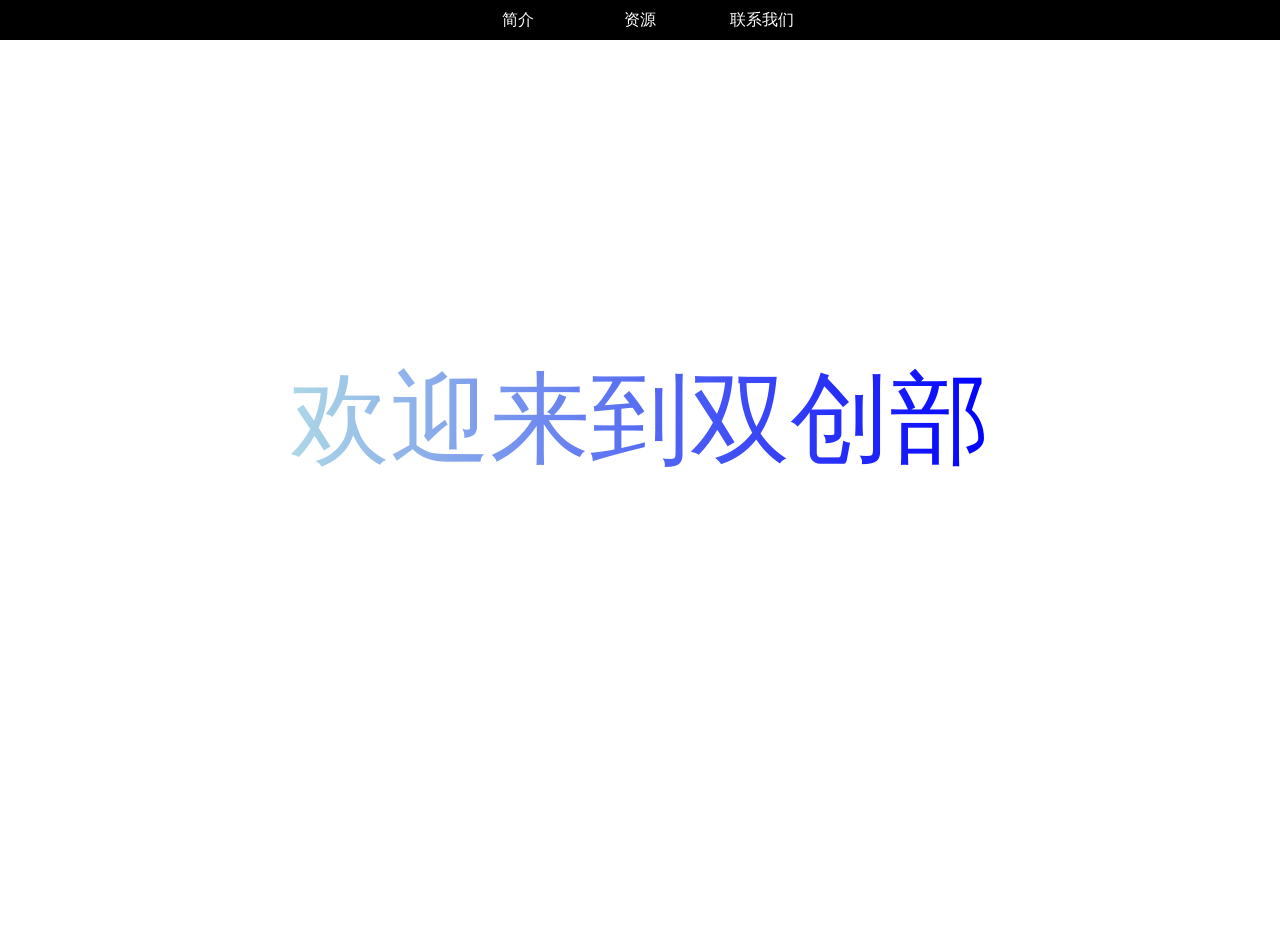
<file: index.html>
<!DOCTYPE html>
<html lang="zh">
<head>
    <meta charset="UTF-8">
    <meta http-equiv="X-UA-Compatible" content="IE=edge">
    <meta name="viewport" content="width=device-width, initial-scale=1.0">
    <meta name="description" content="a little personal website">
    <link rel="stylesheet" href="./index.css">
    <title>欢迎来到双创部</title>
</head>
<body>
    <!-- 导航栏 -->
    <div class="navi">
        <ul class="tabs">
            <li class="">简介</li>
            <li class="resource" onclick="javascript:jumpToResourse()">资源</li>
            <li>联系我们</li>
        </ul>
    </div>
    <!-- 背景 -->
    <div class="bk">
        <div class="inner">  
            <div class="title">欢迎来到双创部</div>
            <div>
                <a href="./resource/resource.html" class="maina">Tap here to enter the resource page</a>
            </div>
        </div>
    </div>
</body>
</html>
<script src="./index.js">
</script>
</file>
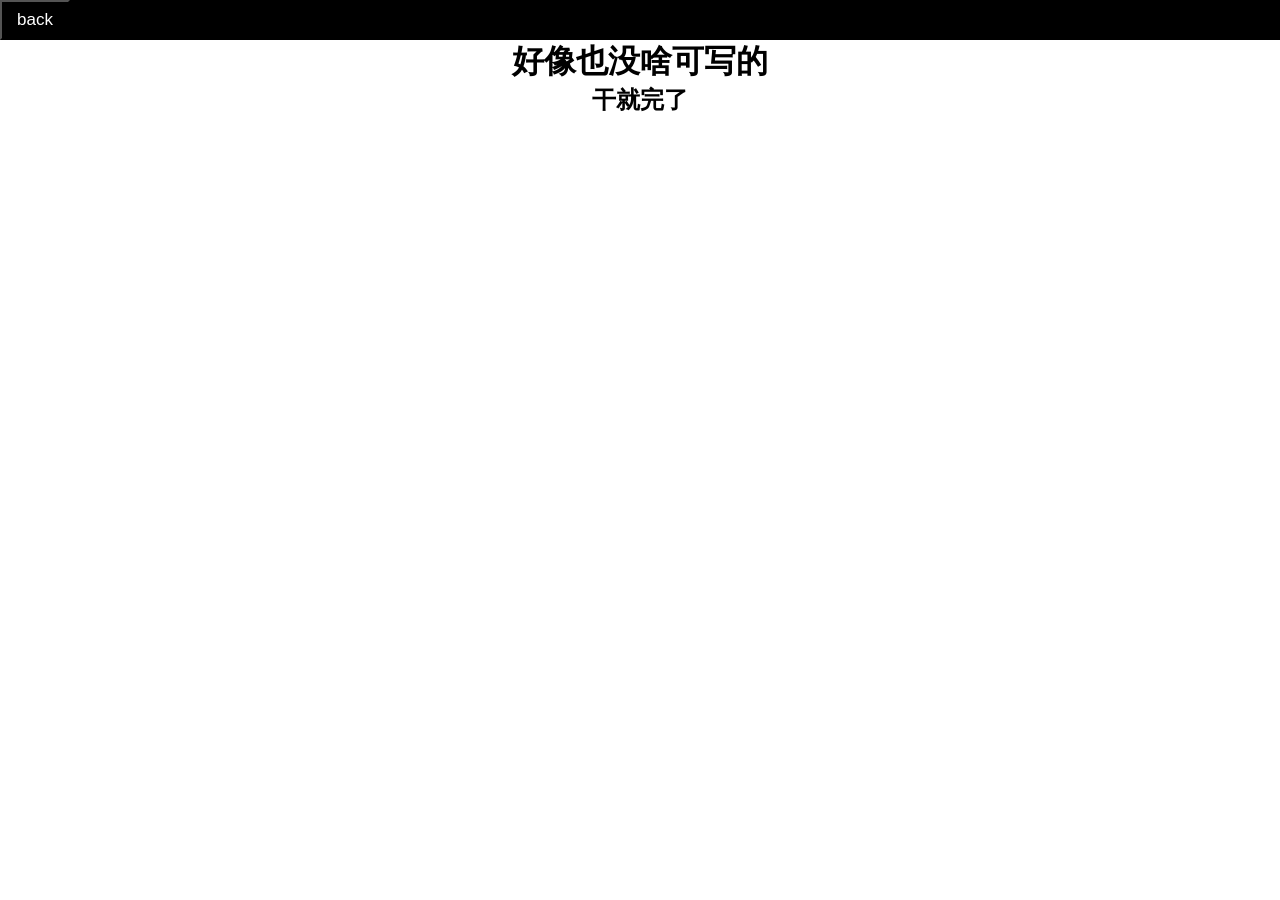
<file: about.html>
<!DOCTYPE html>
<html lang="zh">
<head>
    <meta charset="UTF-8">
    <meta http-equiv="X-UA-Compatible" content="IE=edge">
    <meta name="viewport" content="width=device-width, initial-scale=1.0">
    <title>About</title>
    <style>
        *{
            margin: 0;
            padding: 0;
        }
        .nav{
            display: flex;
            height: 40px;
            width: 100%;
            background-color: black;
        }
        .we{
            text-align: center;
        }
        .b{
            background-color: black;
            color: white;
            text-align: center;
            width: 70px;
            font-size: 17px;
        }
        .b:hover{
            background-color: gray;
        }
        .text{
            background-clip: text;
            -webkit-background-clip: text;
            color: transparent;
        }
    </style>
    <script>
        function jump(){
            var a="./index.html";
            window.location.href=a;
        }
    </script>
</head>
<body>
    <div class="nav">
        <input type="button" value="back" class="b" onclick="javascript:jump()">
    </div>
     <h1 class="we">好像也没啥可写的</h1>
     <h2 class="we">干就完了</h2>
     <div class="text">here</div>
</body>
</html>
</file>
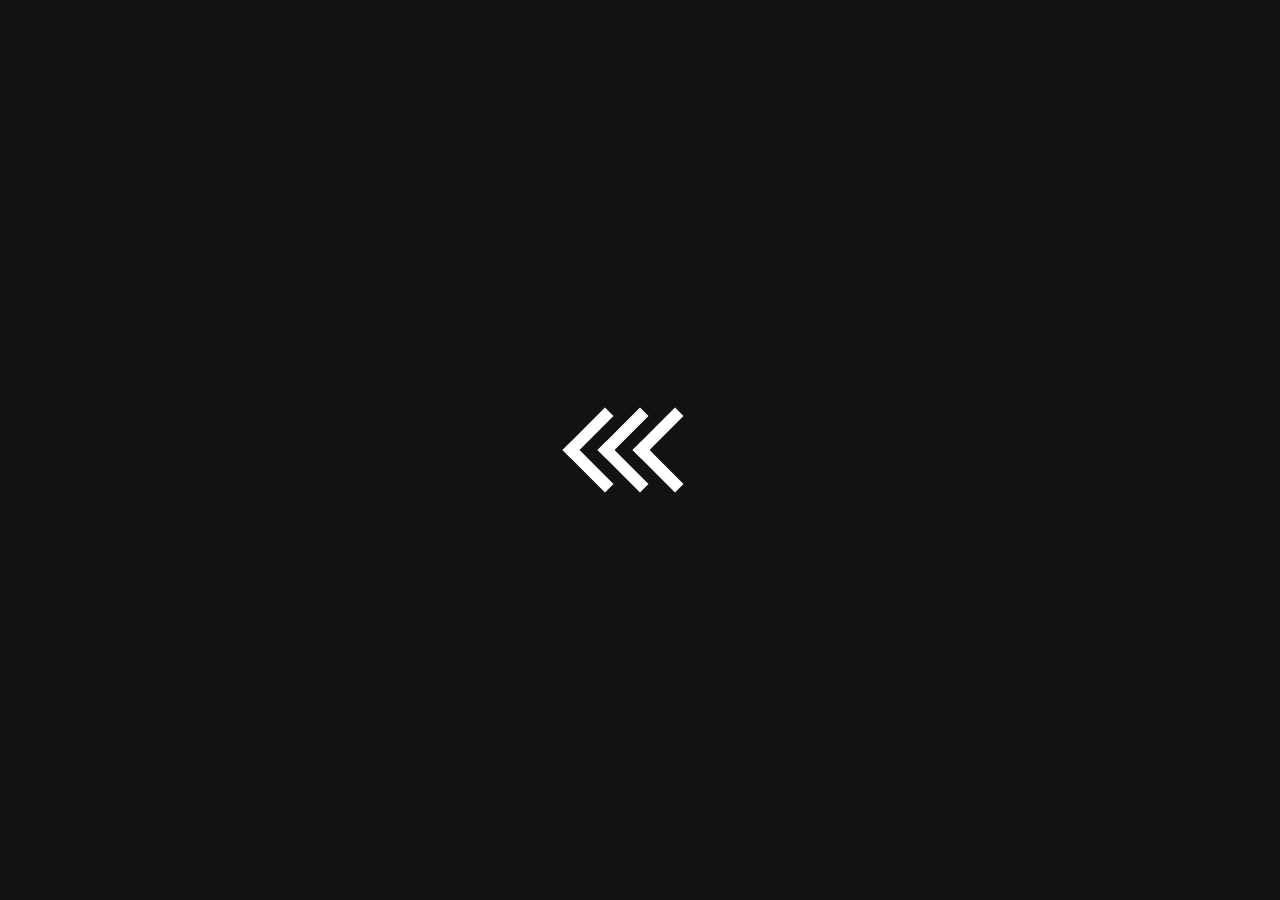
<file: arrow.html>
<!DOCTYPE html>
<html lang="zh">
    <head>
        <meta charset="utf-8">
        <title>arrow exp</title>
        <link rel="stylesheet" href="./arrowmain.css">
    </head>
    <body>
        <div class="arrows-body">
            <div class="arrow"></div>
            <div class="arrow"></div>
            <div class="arrow"></div>
        </div>
    </body>
</html>
</file>
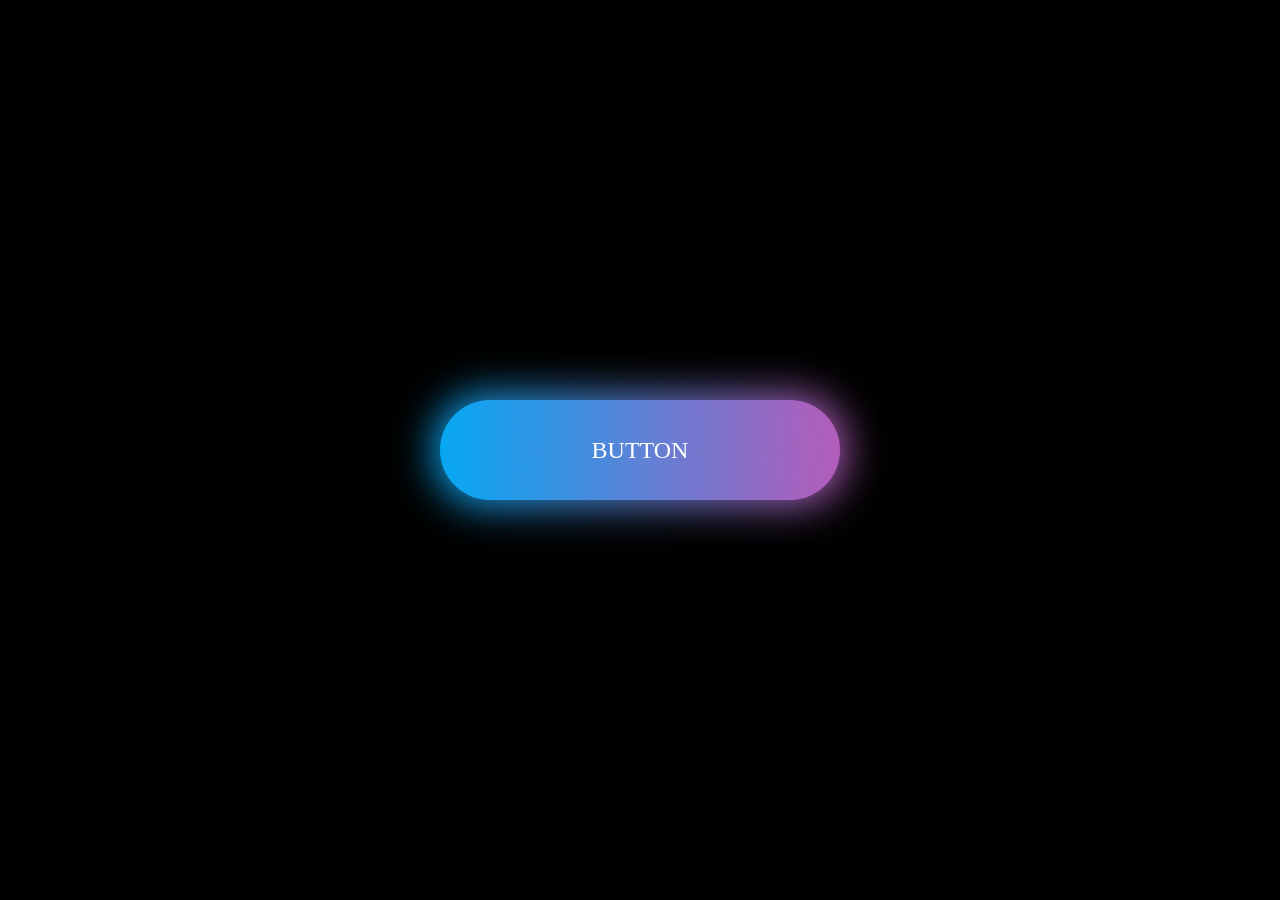
<file: buttonexp.html>
<!DOCTYPE html>
<html lang="en">
<head>
    <meta charset="UTF-8">
    <meta http-equiv="X-UA-Compatible" content="IE=edge">
    <meta name="viewport" content="width=device-width, initial-scale=1.0">
    <title>Lumi button</title>
    <link rel="stylesheet" href="./buttoncss.css">
</head>
<body>
    <a href="javascript:;">button</a>
</body>
</html>
</file>
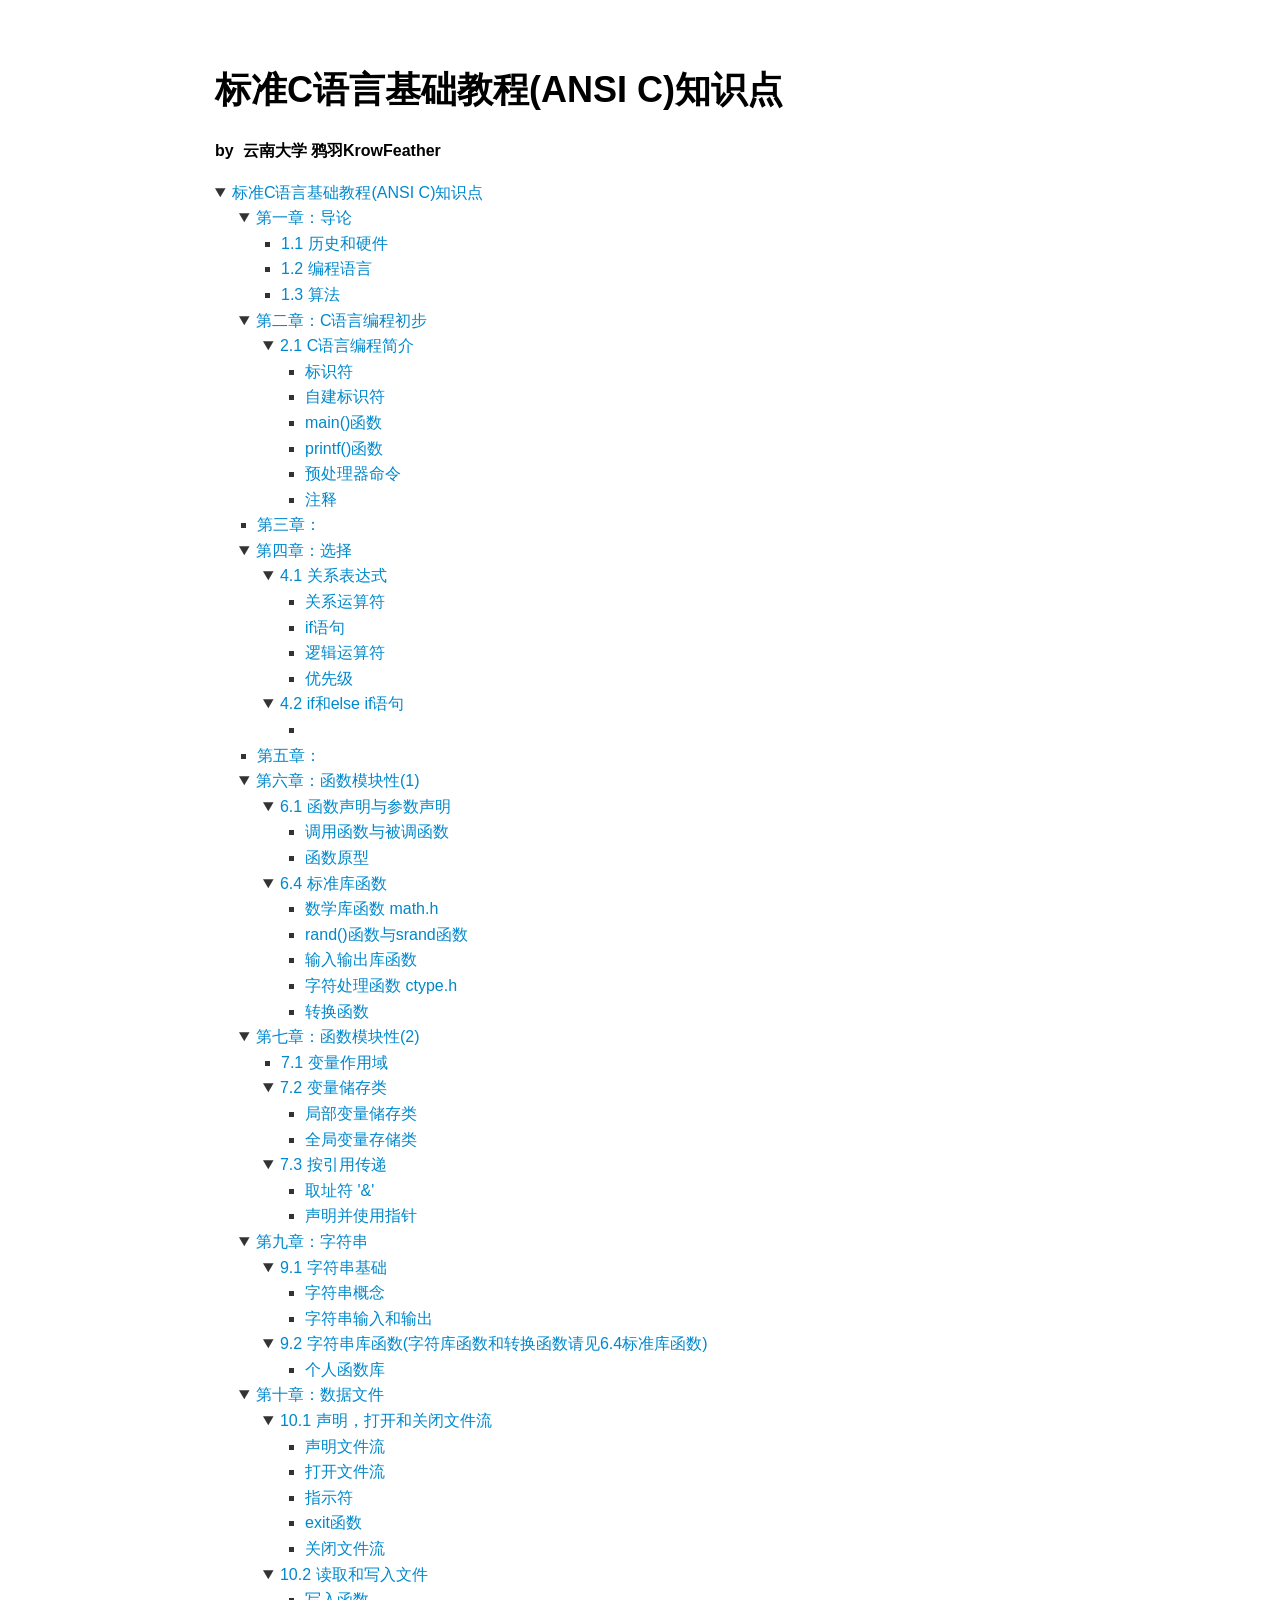
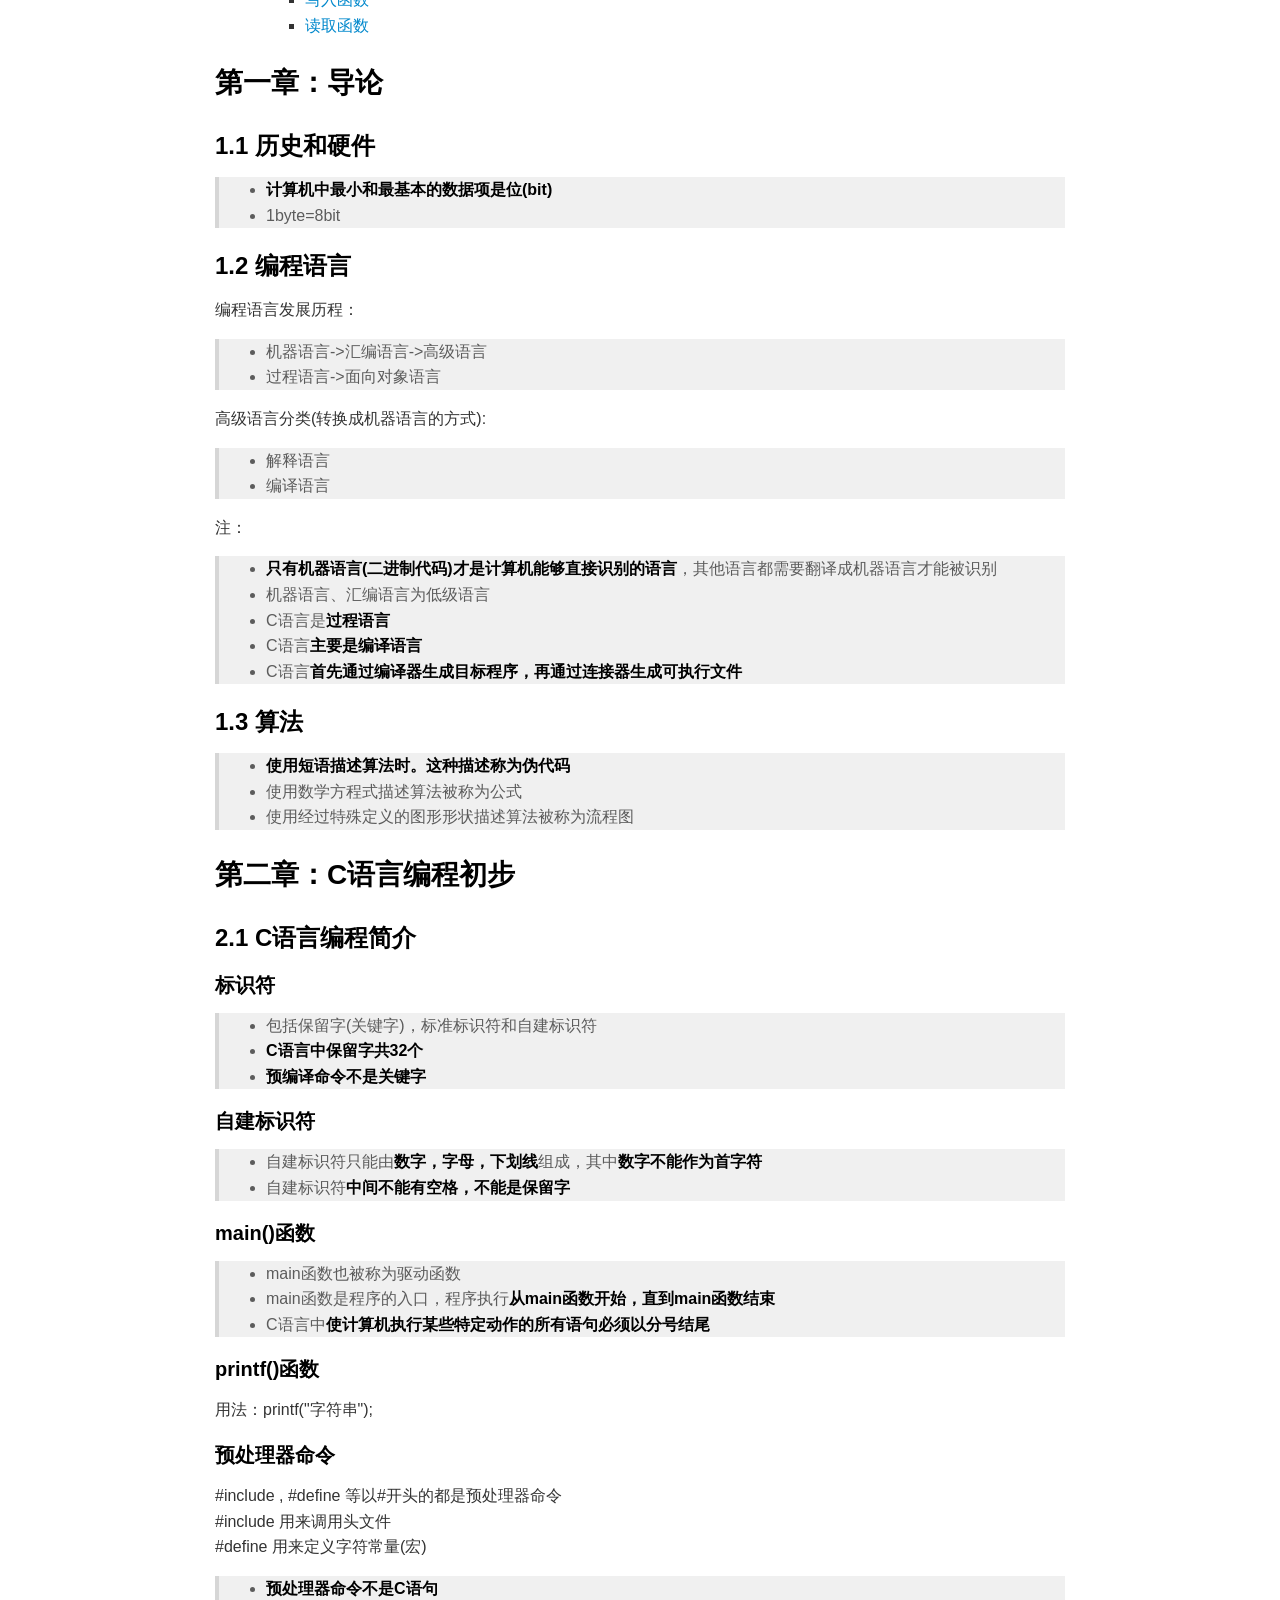
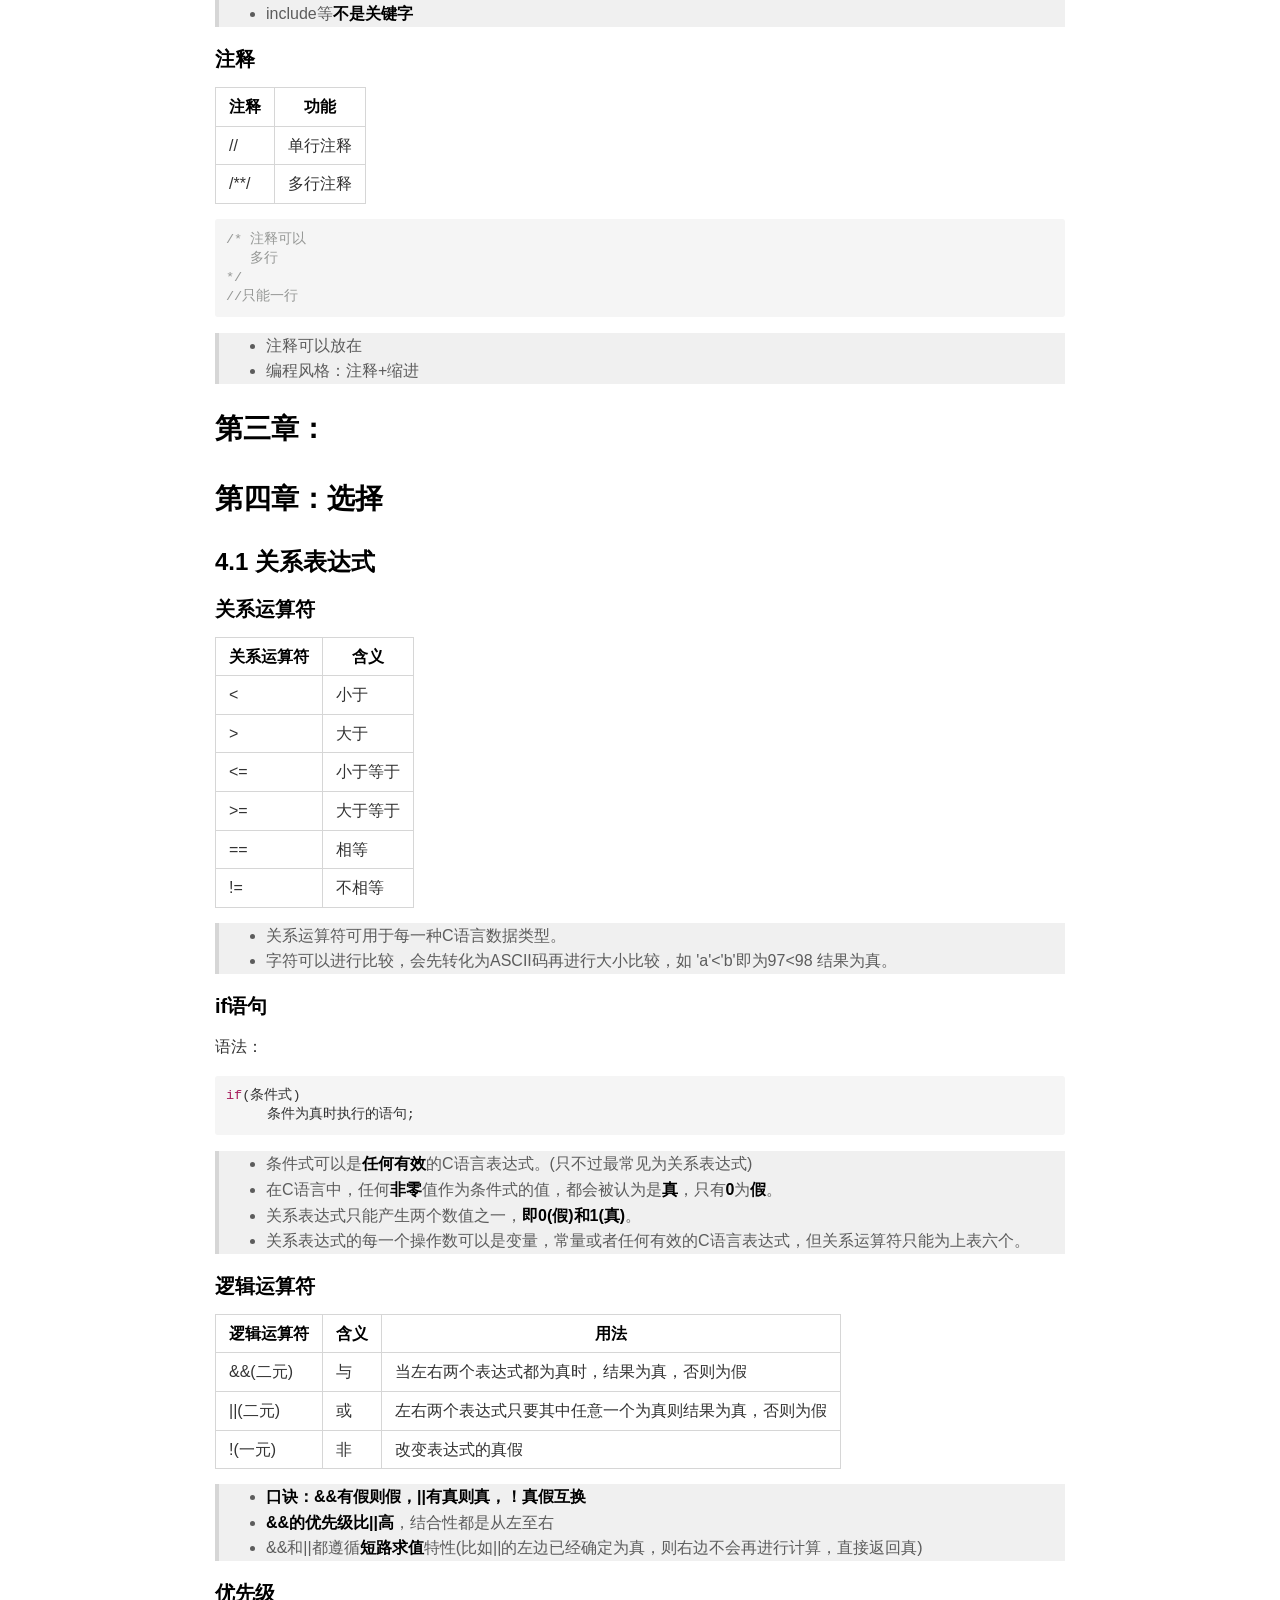
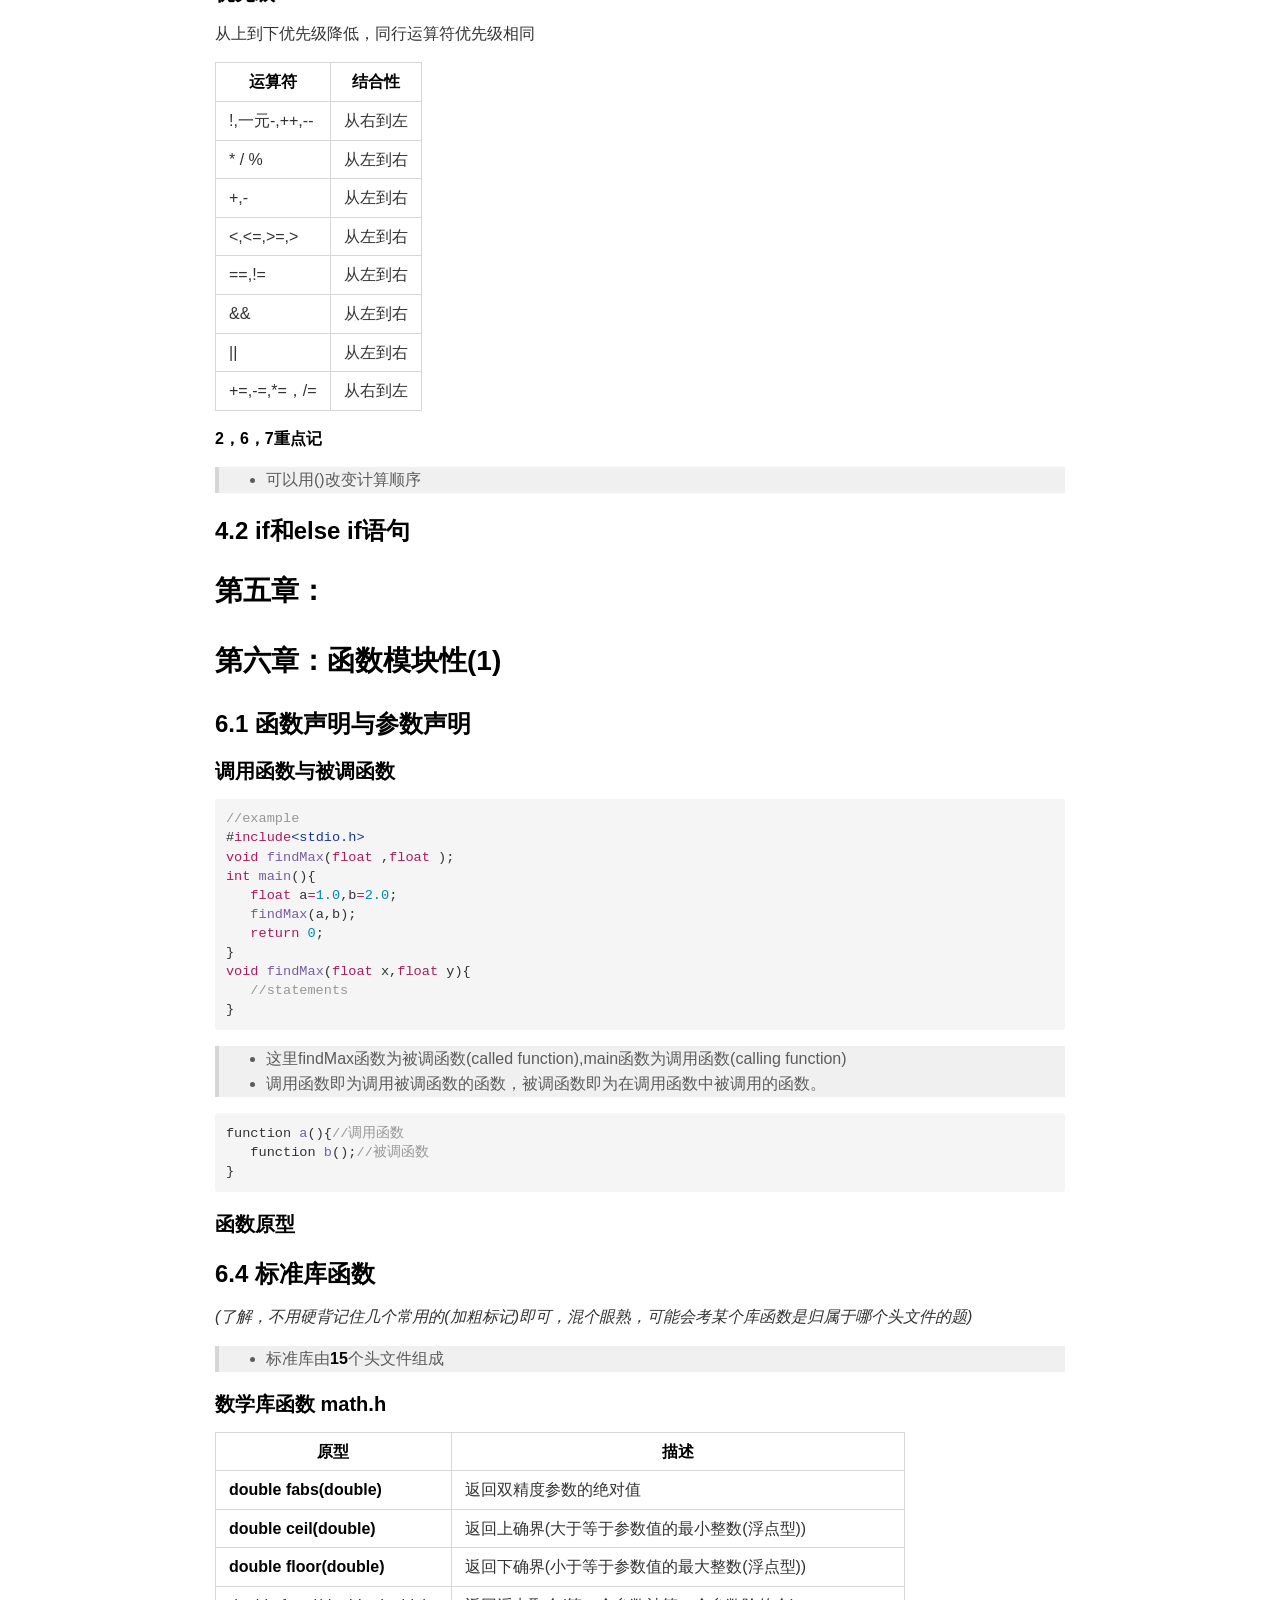
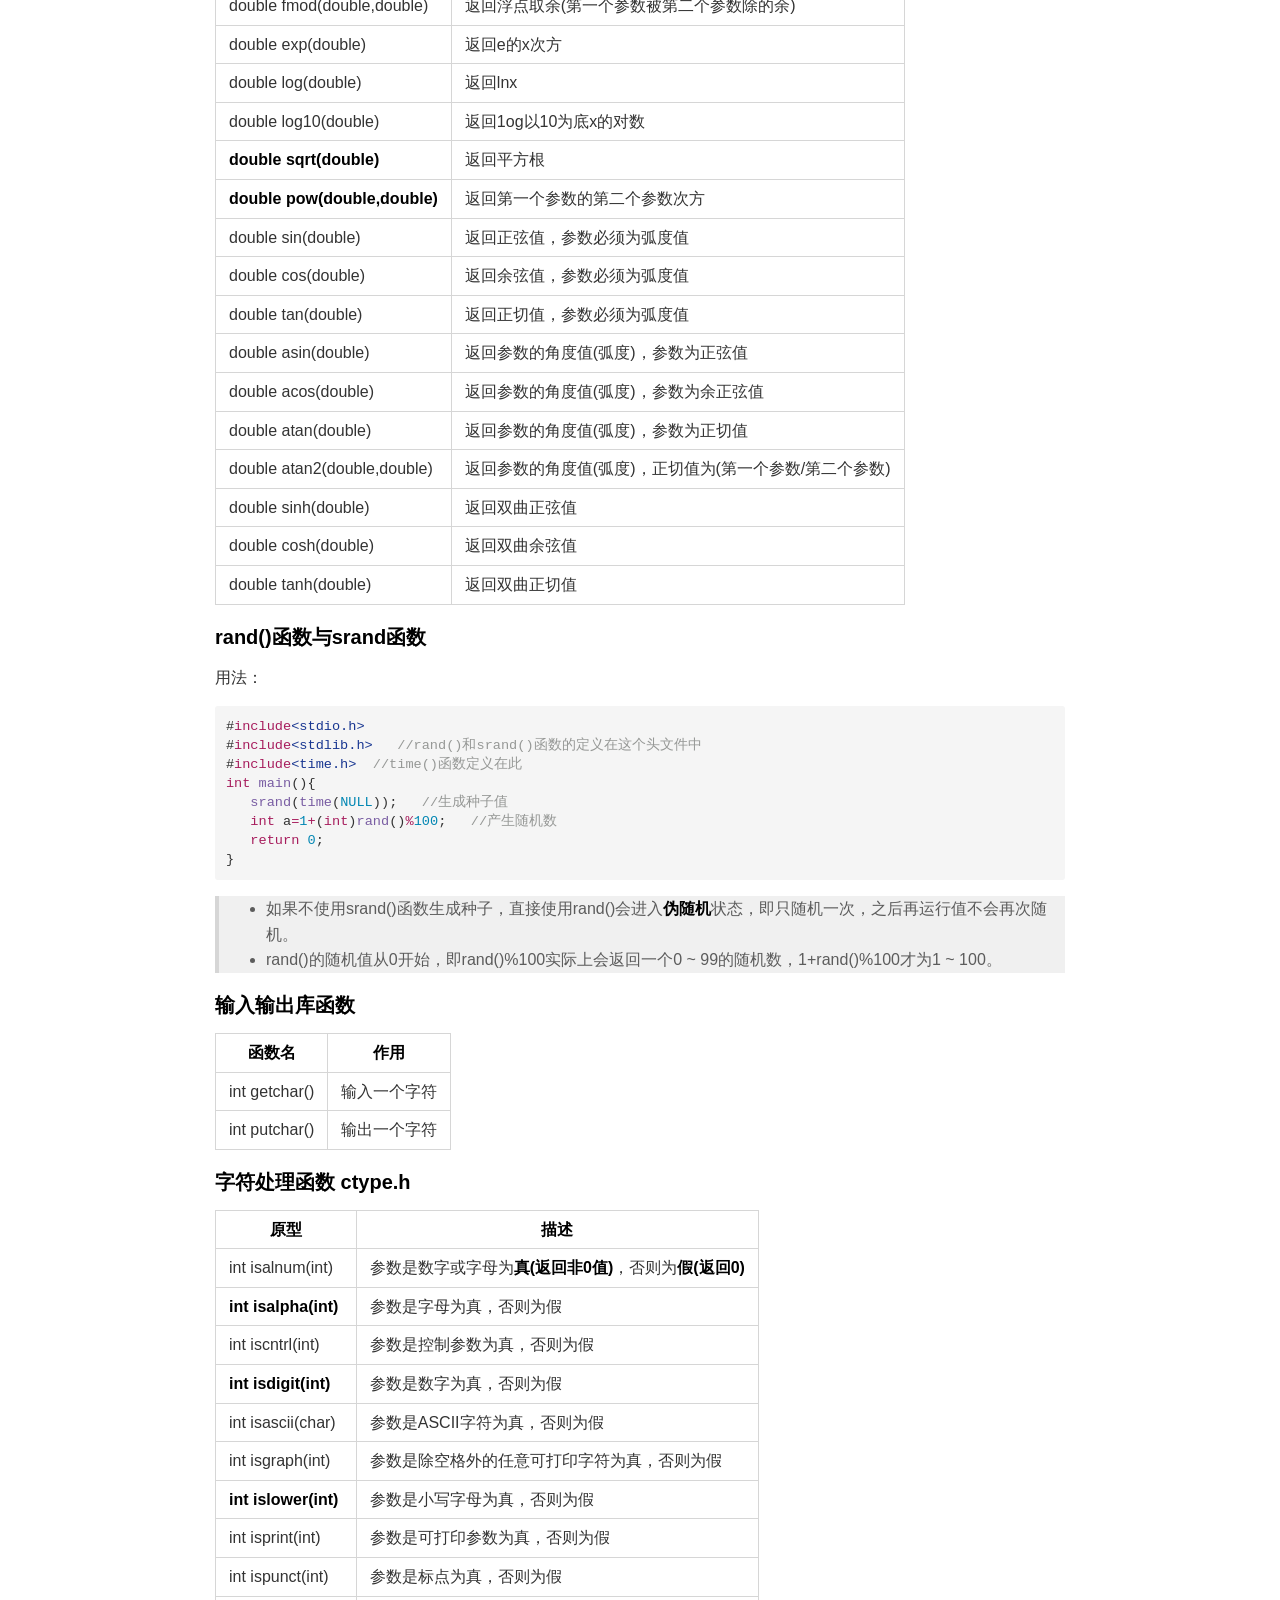
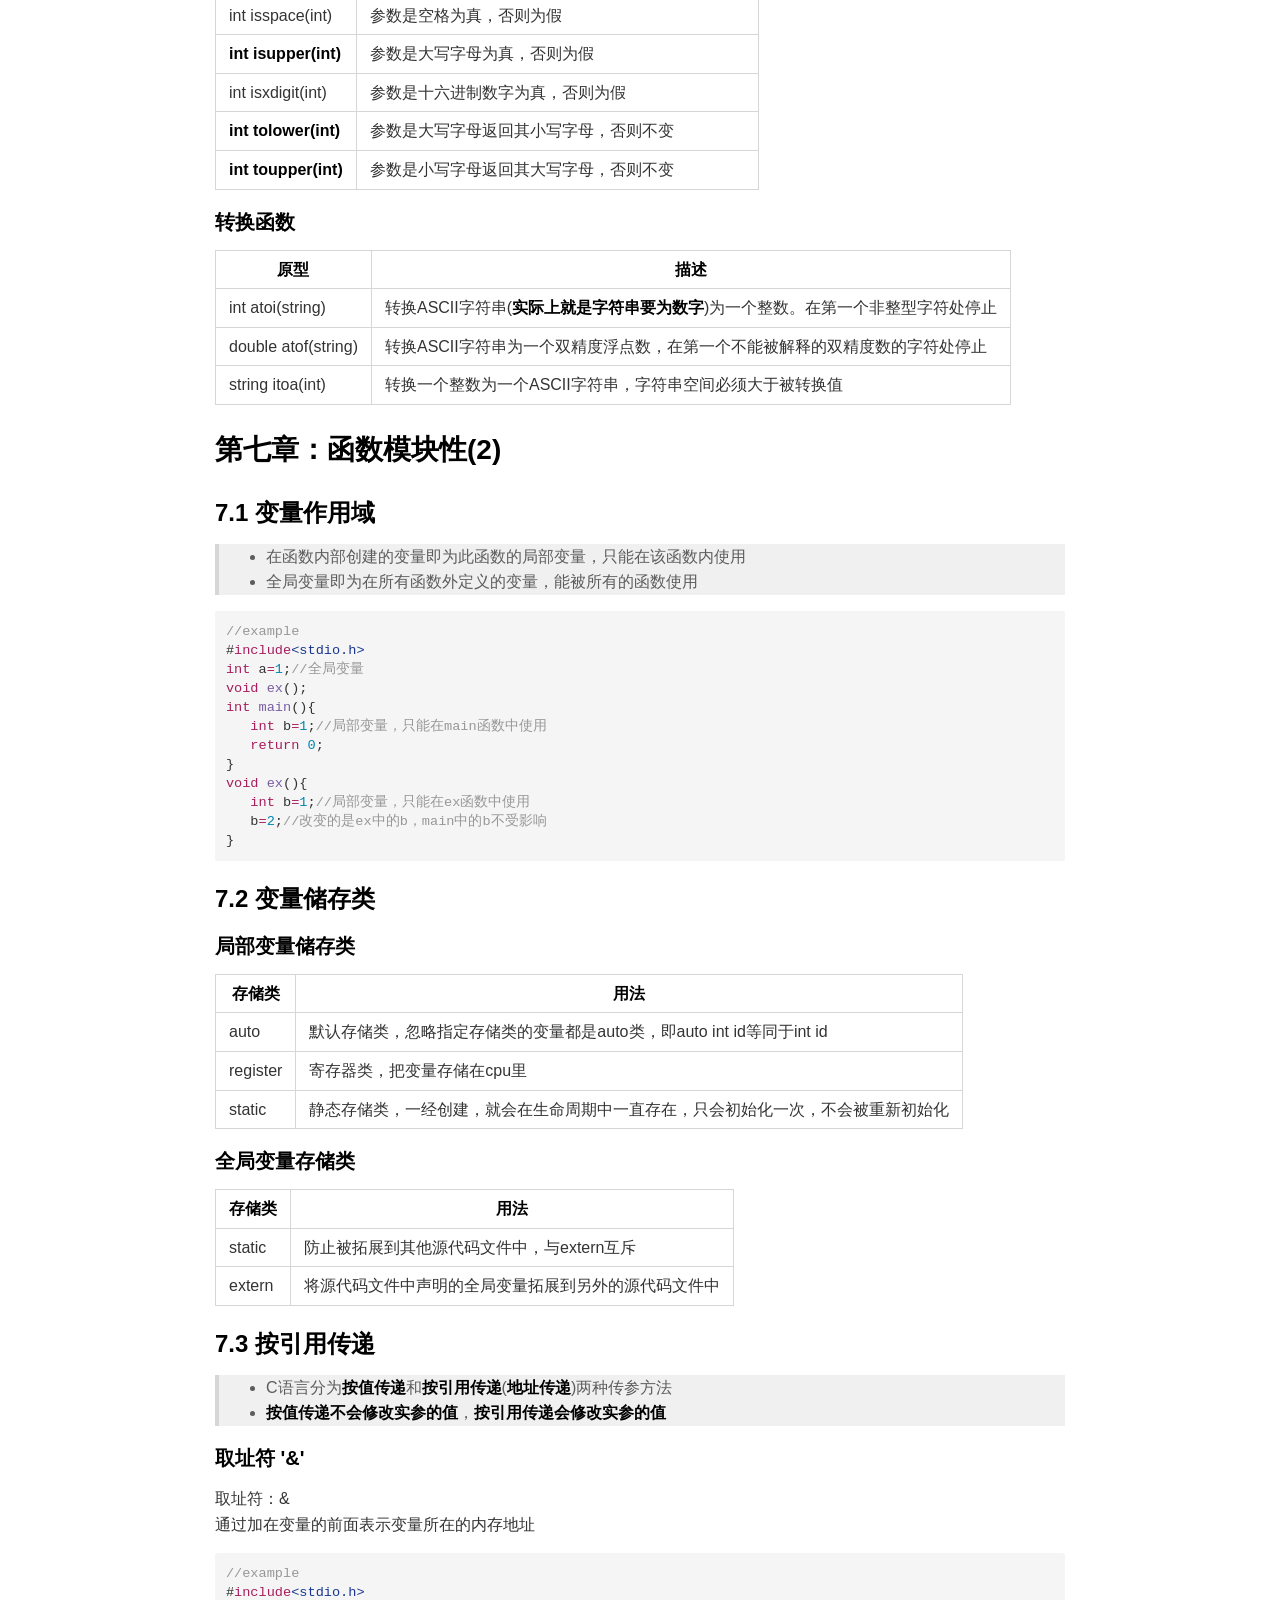
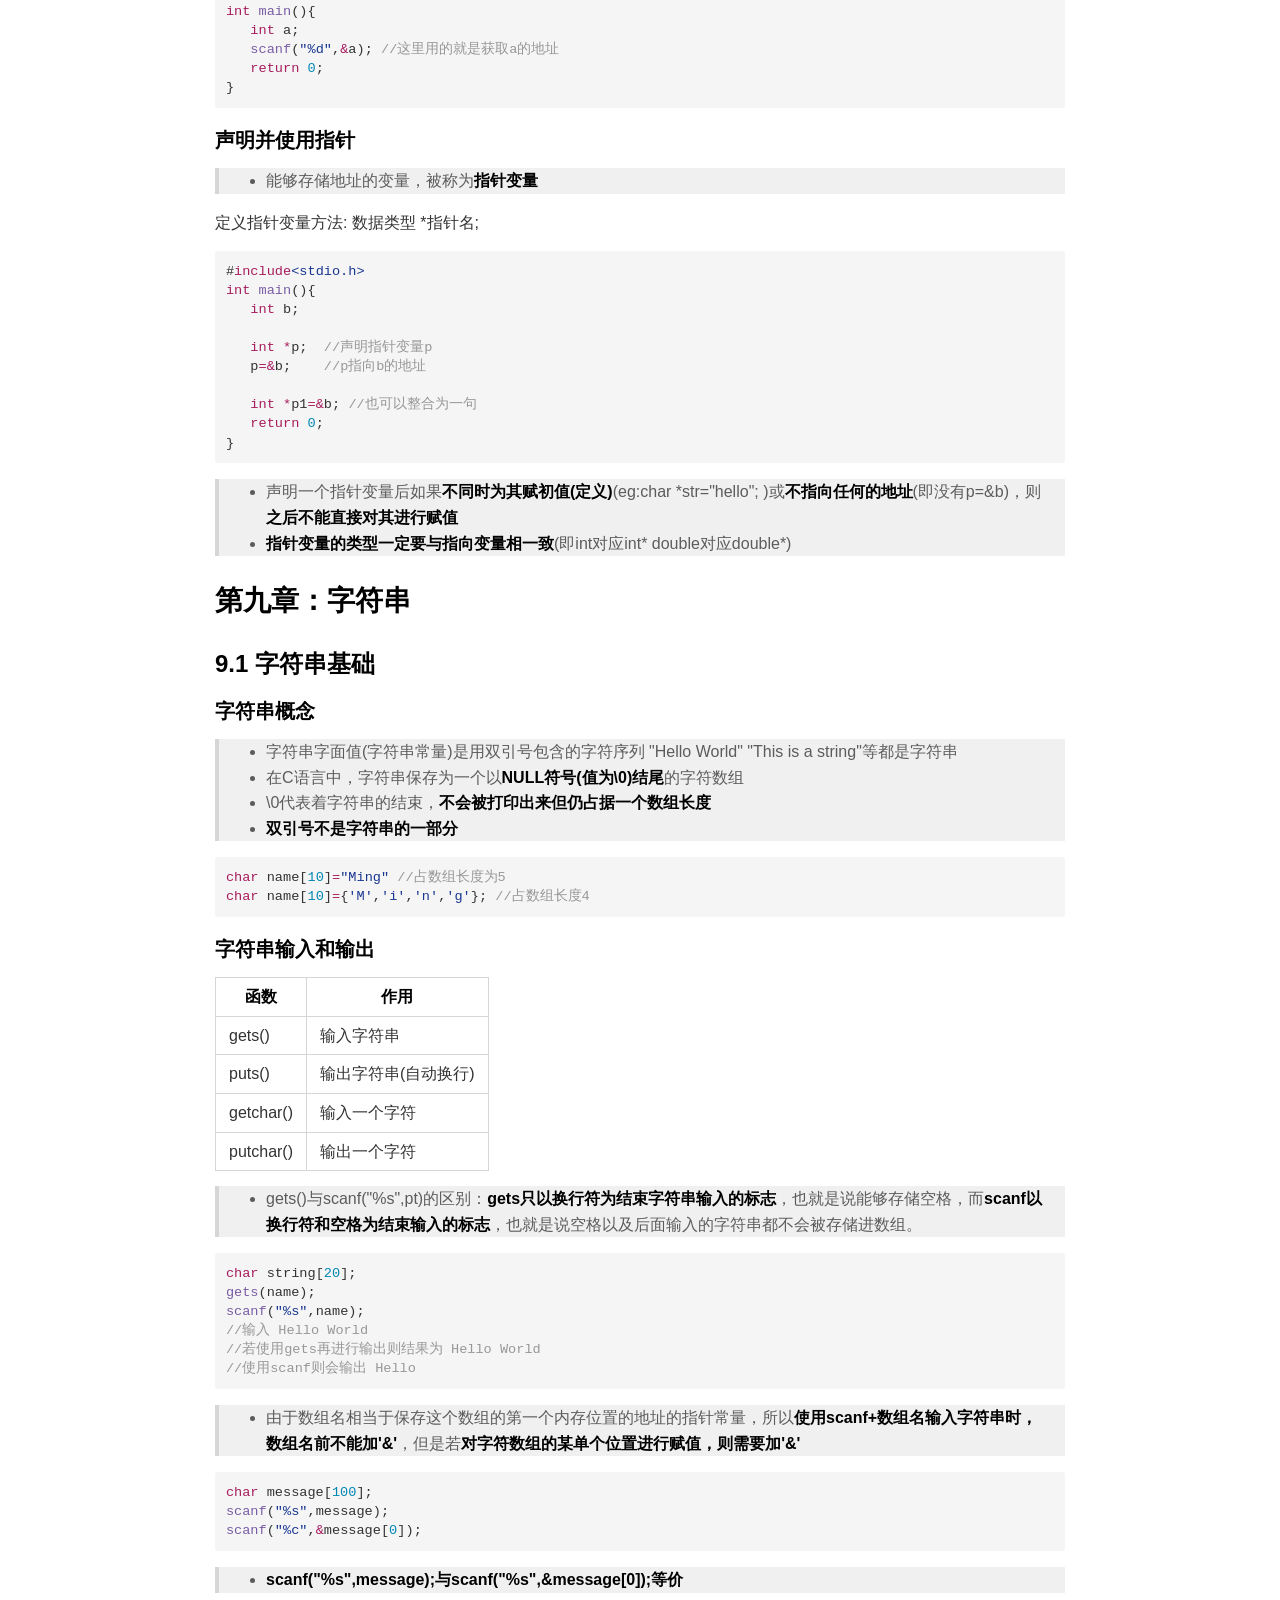
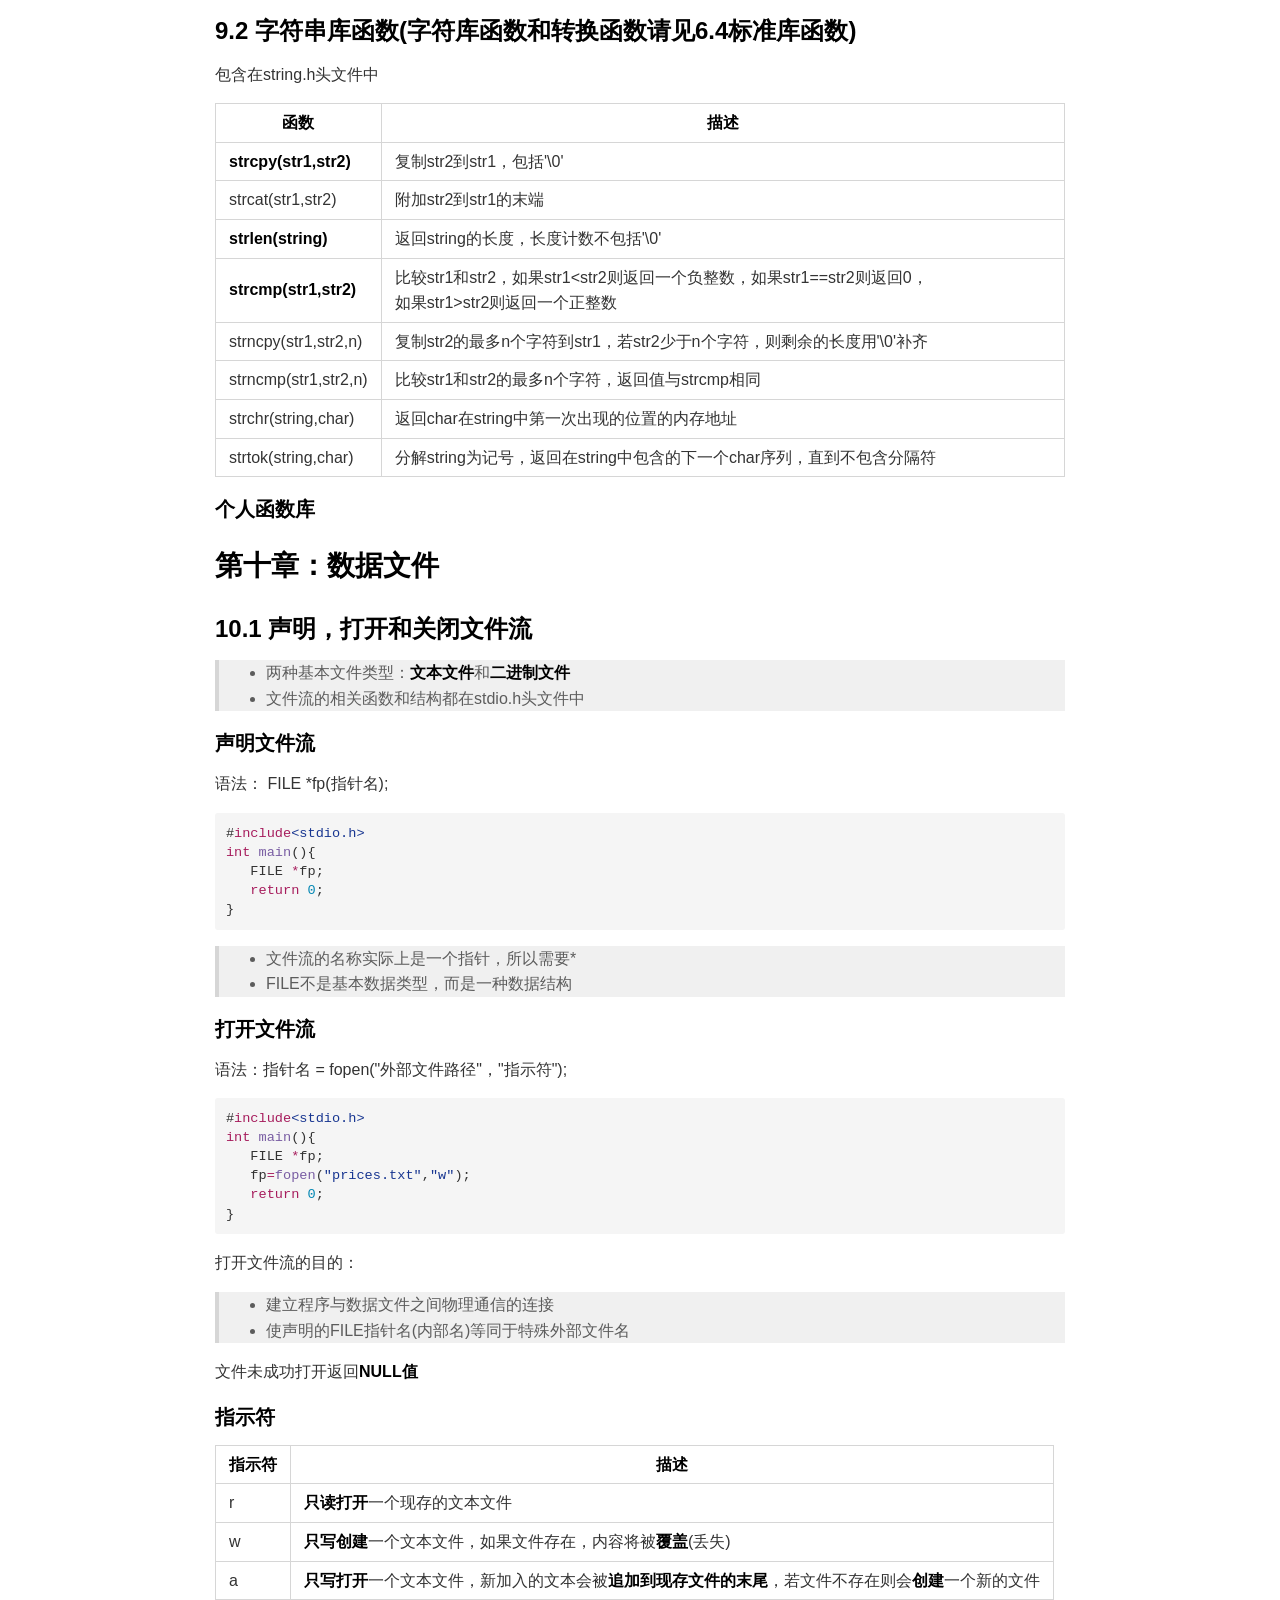
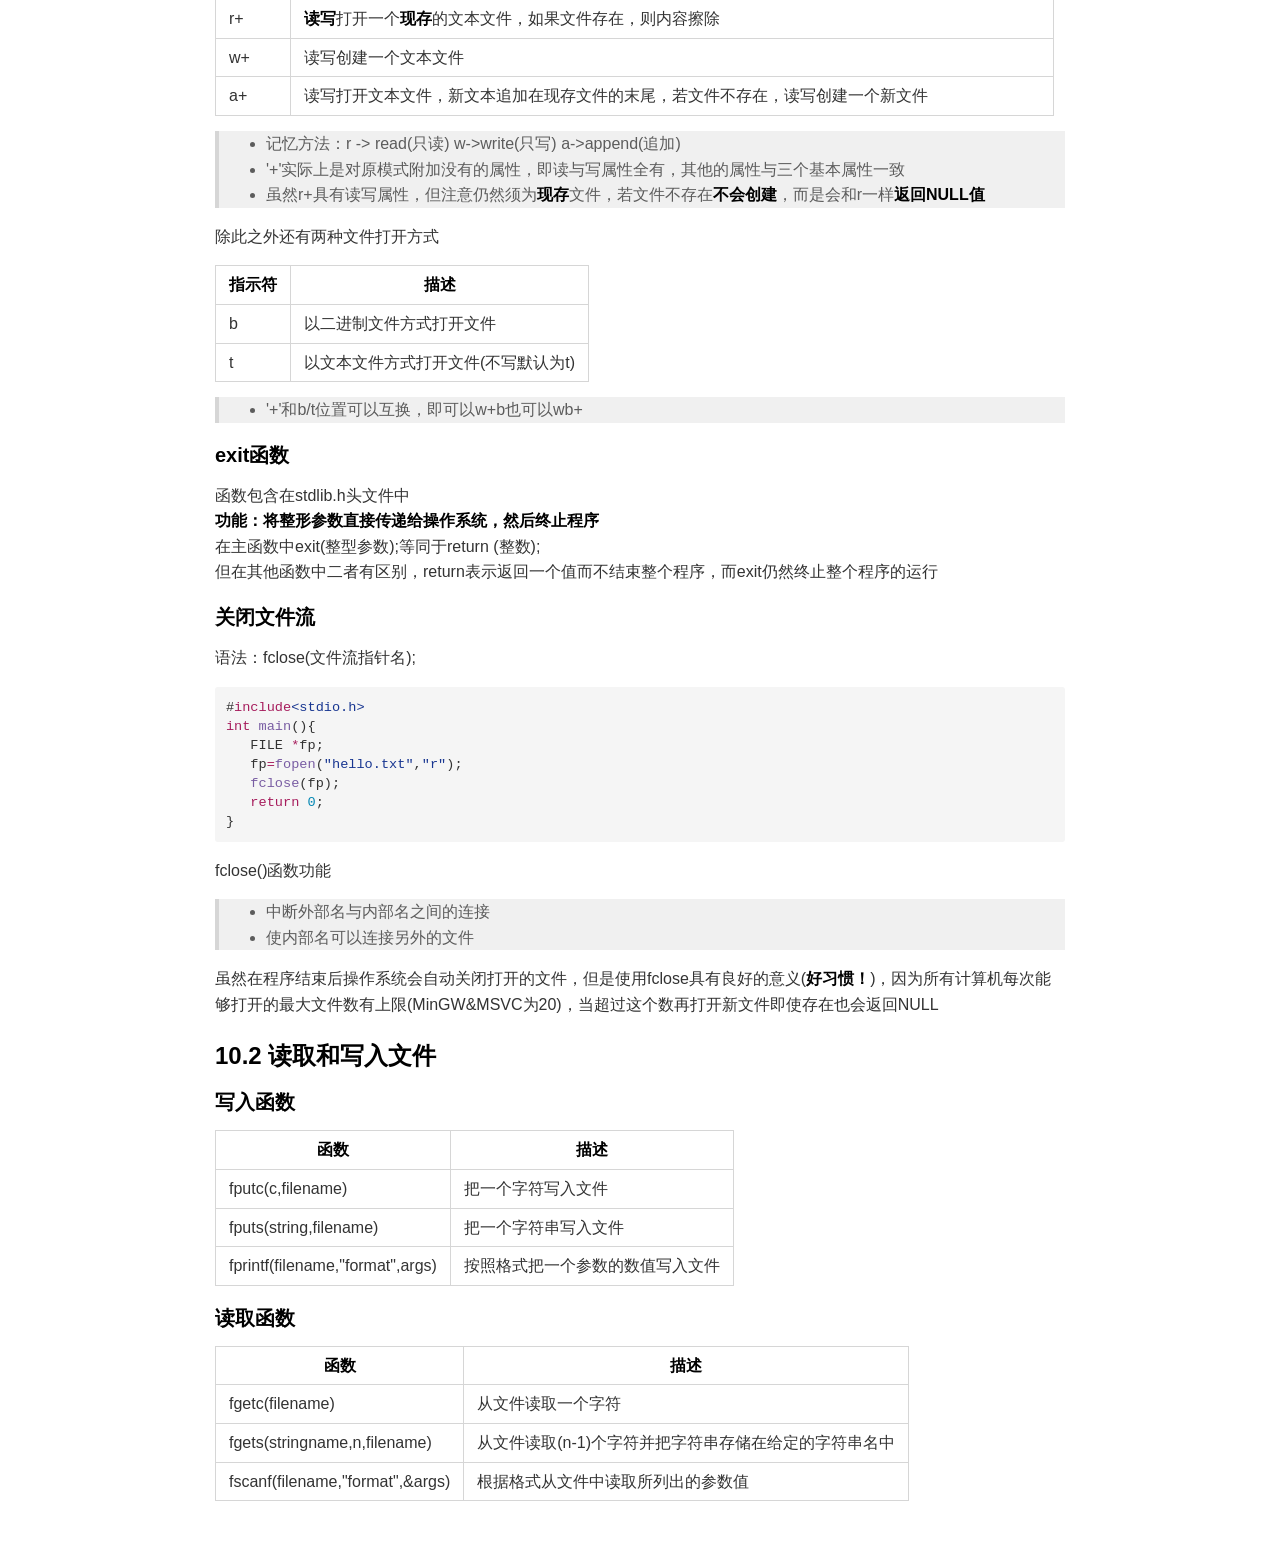
<file: C.html>
<!DOCTYPE html><html><head>
      <title>C</title>
      <meta charset="utf-8">
      <meta name="viewport" content="width=device-width, initial-scale=1.0">
      
      <link rel="stylesheet" href="file:///c:\Users\26250\.vscode\extensions\shd101wyy.markdown-preview-enhanced-0.6.7\node_modules\@shd101wyy\mume\dependencies\katex\katex.min.css">
      
      
      
      
      
      
      
      
      
      <style>
      /**
 * prism.js Github theme based on GitHub's theme.
 * @author Sam Clarke
 */
code[class*="language-"],
pre[class*="language-"] {
  color: #333;
  background: none;
  font-family: Consolas, "Liberation Mono", Menlo, Courier, monospace;
  text-align: left;
  white-space: pre;
  word-spacing: normal;
  word-break: normal;
  word-wrap: normal;
  line-height: 1.4;

  -moz-tab-size: 8;
  -o-tab-size: 8;
  tab-size: 8;

  -webkit-hyphens: none;
  -moz-hyphens: none;
  -ms-hyphens: none;
  hyphens: none;
}

/* Code blocks */
pre[class*="language-"] {
  padding: .8em;
  overflow: auto;
  /* border: 1px solid #ddd; */
  border-radius: 3px;
  /* background: #fff; */
  background: #f5f5f5;
}

/* Inline code */
:not(pre) > code[class*="language-"] {
  padding: .1em;
  border-radius: .3em;
  white-space: normal;
  background: #f5f5f5;
}

.token.comment,
.token.blockquote {
  color: #969896;
}

.token.cdata {
  color: #183691;
}

.token.doctype,
.token.punctuation,
.token.variable,
.token.macro.property {
  color: #333;
}

.token.operator,
.token.important,
.token.keyword,
.token.rule,
.token.builtin {
  color: #a71d5d;
}

.token.string,
.token.url,
.token.regex,
.token.attr-value {
  color: #183691;
}

.token.property,
.token.number,
.token.boolean,
.token.entity,
.token.atrule,
.token.constant,
.token.symbol,
.token.command,
.token.code {
  color: #0086b3;
}

.token.tag,
.token.selector,
.token.prolog {
  color: #63a35c;
}

.token.function,
.token.namespace,
.token.pseudo-element,
.token.class,
.token.class-name,
.token.pseudo-class,
.token.id,
.token.url-reference .token.variable,
.token.attr-name {
  color: #795da3;
}

.token.entity {
  cursor: help;
}

.token.title,
.token.title .token.punctuation {
  font-weight: bold;
  color: #1d3e81;
}

.token.list {
  color: #ed6a43;
}

.token.inserted {
  background-color: #eaffea;
  color: #55a532;
}

.token.deleted {
  background-color: #ffecec;
  color: #bd2c00;
}

.token.bold {
  font-weight: bold;
}

.token.italic {
  font-style: italic;
}


/* JSON */
.language-json .token.property {
  color: #183691;
}

.language-markup .token.tag .token.punctuation {
  color: #333;
}

/* CSS */
code.language-css,
.language-css .token.function {
  color: #0086b3;
}

/* YAML */
.language-yaml .token.atrule {
  color: #63a35c;
}

code.language-yaml {
  color: #183691;
}

/* Ruby */
.language-ruby .token.function {
  color: #333;
}

/* Markdown */
.language-markdown .token.url {
  color: #795da3;
}

/* Makefile */
.language-makefile .token.symbol {
  color: #795da3;
}

.language-makefile .token.variable {
  color: #183691;
}

.language-makefile .token.builtin {
  color: #0086b3;
}

/* Bash */
.language-bash .token.keyword {
  color: #0086b3;
}

/* highlight */
pre[data-line] {
  position: relative;
  padding: 1em 0 1em 3em;
}
pre[data-line] .line-highlight-wrapper {
  position: absolute;
  top: 0;
  left: 0;
  background-color: transparent;
  display: block;
  width: 100%;
}

pre[data-line] .line-highlight {
  position: absolute;
  left: 0;
  right: 0;
  padding: inherit 0;
  margin-top: 1em;
  background: hsla(24, 20%, 50%,.08);
  background: linear-gradient(to right, hsla(24, 20%, 50%,.1) 70%, hsla(24, 20%, 50%,0));
  pointer-events: none;
  line-height: inherit;
  white-space: pre;
}

pre[data-line] .line-highlight:before, 
pre[data-line] .line-highlight[data-end]:after {
  content: attr(data-start);
  position: absolute;
  top: .4em;
  left: .6em;
  min-width: 1em;
  padding: 0 .5em;
  background-color: hsla(24, 20%, 50%,.4);
  color: hsl(24, 20%, 95%);
  font: bold 65%/1.5 sans-serif;
  text-align: center;
  vertical-align: .3em;
  border-radius: 999px;
  text-shadow: none;
  box-shadow: 0 1px white;
}

pre[data-line] .line-highlight[data-end]:after {
  content: attr(data-end);
  top: auto;
  bottom: .4em;
}html body{font-family:"Helvetica Neue",Helvetica,"Segoe UI",Arial,freesans,sans-serif;font-size:16px;line-height:1.6;color:#333;background-color:#fff;overflow:initial;box-sizing:border-box;word-wrap:break-word}html body>:first-child{margin-top:0}html body h1,html body h2,html body h3,html body h4,html body h5,html body h6{line-height:1.2;margin-top:1em;margin-bottom:16px;color:#000}html body h1{font-size:2.25em;font-weight:300;padding-bottom:.3em}html body h2{font-size:1.75em;font-weight:400;padding-bottom:.3em}html body h3{font-size:1.5em;font-weight:500}html body h4{font-size:1.25em;font-weight:600}html body h5{font-size:1.1em;font-weight:600}html body h6{font-size:1em;font-weight:600}html body h1,html body h2,html body h3,html body h4,html body h5{font-weight:600}html body h5{font-size:1em}html body h6{color:#5c5c5c}html body strong{color:#000}html body del{color:#5c5c5c}html body a:not([href]){color:inherit;text-decoration:none}html body a{color:#08c;text-decoration:none}html body a:hover{color:#00a3f5;text-decoration:none}html body img{max-width:100%}html body>p{margin-top:0;margin-bottom:16px;word-wrap:break-word}html body>ul,html body>ol{margin-bottom:16px}html body ul,html body ol{padding-left:2em}html body ul.no-list,html body ol.no-list{padding:0;list-style-type:none}html body ul ul,html body ul ol,html body ol ol,html body ol ul{margin-top:0;margin-bottom:0}html body li{margin-bottom:0}html body li.task-list-item{list-style:none}html body li>p{margin-top:0;margin-bottom:0}html body .task-list-item-checkbox{margin:0 .2em .25em -1.8em;vertical-align:middle}html body .task-list-item-checkbox:hover{cursor:pointer}html body blockquote{margin:16px 0;font-size:inherit;padding:0 15px;color:#5c5c5c;background-color:#f0f0f0;border-left:4px solid #d6d6d6}html body blockquote>:first-child{margin-top:0}html body blockquote>:last-child{margin-bottom:0}html body hr{height:4px;margin:32px 0;background-color:#d6d6d6;border:0 none}html body table{margin:10px 0 15px 0;border-collapse:collapse;border-spacing:0;display:block;width:100%;overflow:auto;word-break:normal;word-break:keep-all}html body table th{font-weight:bold;color:#000}html body table td,html body table th{border:1px solid #d6d6d6;padding:6px 13px}html body dl{padding:0}html body dl dt{padding:0;margin-top:16px;font-size:1em;font-style:italic;font-weight:bold}html body dl dd{padding:0 16px;margin-bottom:16px}html body code{font-family:Menlo,Monaco,Consolas,'Courier New',monospace;font-size:.85em !important;color:#000;background-color:#f0f0f0;border-radius:3px;padding:.2em 0}html body code::before,html body code::after{letter-spacing:-0.2em;content:"\00a0"}html body pre>code{padding:0;margin:0;font-size:.85em !important;word-break:normal;white-space:pre;background:transparent;border:0}html body .highlight{margin-bottom:16px}html body .highlight pre,html body pre{padding:1em;overflow:auto;font-size:.85em !important;line-height:1.45;border:#d6d6d6;border-radius:3px}html body .highlight pre{margin-bottom:0;word-break:normal}html body pre code,html body pre tt{display:inline;max-width:initial;padding:0;margin:0;overflow:initial;line-height:inherit;word-wrap:normal;background-color:transparent;border:0}html body pre code:before,html body pre tt:before,html body pre code:after,html body pre tt:after{content:normal}html body p,html body blockquote,html body ul,html body ol,html body dl,html body pre{margin-top:0;margin-bottom:16px}html body kbd{color:#000;border:1px solid #d6d6d6;border-bottom:2px solid #c7c7c7;padding:2px 4px;background-color:#f0f0f0;border-radius:3px}@media print{html body{background-color:#fff}html body h1,html body h2,html body h3,html body h4,html body h5,html body h6{color:#000;page-break-after:avoid}html body blockquote{color:#5c5c5c}html body pre{page-break-inside:avoid}html body table{display:table}html body img{display:block;max-width:100%;max-height:100%}html body pre,html body code{word-wrap:break-word;white-space:pre}}.markdown-preview{width:100%;height:100%;box-sizing:border-box}.markdown-preview .pagebreak,.markdown-preview .newpage{page-break-before:always}.markdown-preview pre.line-numbers{position:relative;padding-left:3.8em;counter-reset:linenumber}.markdown-preview pre.line-numbers>code{position:relative}.markdown-preview pre.line-numbers .line-numbers-rows{position:absolute;pointer-events:none;top:1em;font-size:100%;left:0;width:3em;letter-spacing:-1px;border-right:1px solid #999;-webkit-user-select:none;-moz-user-select:none;-ms-user-select:none;user-select:none}.markdown-preview pre.line-numbers .line-numbers-rows>span{pointer-events:none;display:block;counter-increment:linenumber}.markdown-preview pre.line-numbers .line-numbers-rows>span:before{content:counter(linenumber);color:#999;display:block;padding-right:.8em;text-align:right}.markdown-preview .mathjax-exps .MathJax_Display{text-align:center !important}.markdown-preview:not([for="preview"]) .code-chunk .btn-group{display:none}.markdown-preview:not([for="preview"]) .code-chunk .status{display:none}.markdown-preview:not([for="preview"]) .code-chunk .output-div{margin-bottom:16px}.markdown-preview .md-toc{padding:0}.markdown-preview .md-toc .md-toc-link-wrapper .md-toc-link{display:inline;padding:.25rem 0}.markdown-preview .md-toc .md-toc-link-wrapper .md-toc-link p,.markdown-preview .md-toc .md-toc-link-wrapper .md-toc-link div{display:inline}.markdown-preview .md-toc .md-toc-link-wrapper.highlighted .md-toc-link{font-weight:800}.scrollbar-style::-webkit-scrollbar{width:8px}.scrollbar-style::-webkit-scrollbar-track{border-radius:10px;background-color:transparent}.scrollbar-style::-webkit-scrollbar-thumb{border-radius:5px;background-color:rgba(150,150,150,0.66);border:4px solid rgba(150,150,150,0.66);background-clip:content-box}html body[for="html-export"]:not([data-presentation-mode]){position:relative;width:100%;height:100%;top:0;left:0;margin:0;padding:0;overflow:auto}html body[for="html-export"]:not([data-presentation-mode]) .markdown-preview{position:relative;top:0}@media screen and (min-width:914px){html body[for="html-export"]:not([data-presentation-mode]) .markdown-preview{padding:2em calc(50% - 457px + 2em)}}@media screen and (max-width:914px){html body[for="html-export"]:not([data-presentation-mode]) .markdown-preview{padding:2em}}@media screen and (max-width:450px){html body[for="html-export"]:not([data-presentation-mode]) .markdown-preview{font-size:14px !important;padding:1em}}@media print{html body[for="html-export"]:not([data-presentation-mode]) #sidebar-toc-btn{display:none}}html body[for="html-export"]:not([data-presentation-mode]) #sidebar-toc-btn{position:fixed;bottom:8px;left:8px;font-size:28px;cursor:pointer;color:inherit;z-index:99;width:32px;text-align:center;opacity:.4}html body[for="html-export"]:not([data-presentation-mode])[html-show-sidebar-toc] #sidebar-toc-btn{opacity:1}html body[for="html-export"]:not([data-presentation-mode])[html-show-sidebar-toc] .md-sidebar-toc{position:fixed;top:0;left:0;width:300px;height:100%;padding:32px 0 48px 0;font-size:14px;box-shadow:0 0 4px rgba(150,150,150,0.33);box-sizing:border-box;overflow:auto;background-color:inherit}html body[for="html-export"]:not([data-presentation-mode])[html-show-sidebar-toc] .md-sidebar-toc::-webkit-scrollbar{width:8px}html body[for="html-export"]:not([data-presentation-mode])[html-show-sidebar-toc] .md-sidebar-toc::-webkit-scrollbar-track{border-radius:10px;background-color:transparent}html body[for="html-export"]:not([data-presentation-mode])[html-show-sidebar-toc] .md-sidebar-toc::-webkit-scrollbar-thumb{border-radius:5px;background-color:rgba(150,150,150,0.66);border:4px solid rgba(150,150,150,0.66);background-clip:content-box}html body[for="html-export"]:not([data-presentation-mode])[html-show-sidebar-toc] .md-sidebar-toc a{text-decoration:none}html body[for="html-export"]:not([data-presentation-mode])[html-show-sidebar-toc] .md-sidebar-toc .md-toc{padding:0 16px}html body[for="html-export"]:not([data-presentation-mode])[html-show-sidebar-toc] .md-sidebar-toc .md-toc .md-toc-link-wrapper .md-toc-link{display:inline;padding:.25rem 0}html body[for="html-export"]:not([data-presentation-mode])[html-show-sidebar-toc] .md-sidebar-toc .md-toc .md-toc-link-wrapper .md-toc-link p,html body[for="html-export"]:not([data-presentation-mode])[html-show-sidebar-toc] .md-sidebar-toc .md-toc .md-toc-link-wrapper .md-toc-link div{display:inline}html body[for="html-export"]:not([data-presentation-mode])[html-show-sidebar-toc] .md-sidebar-toc .md-toc .md-toc-link-wrapper.highlighted .md-toc-link{font-weight:800}html body[for="html-export"]:not([data-presentation-mode])[html-show-sidebar-toc] .markdown-preview{left:300px;width:calc(100% -  300px);padding:2em calc(50% - 457px -  300px/2);margin:0;box-sizing:border-box}@media screen and (max-width:1274px){html body[for="html-export"]:not([data-presentation-mode])[html-show-sidebar-toc] .markdown-preview{padding:2em}}@media screen and (max-width:450px){html body[for="html-export"]:not([data-presentation-mode])[html-show-sidebar-toc] .markdown-preview{width:100%}}html body[for="html-export"]:not([data-presentation-mode]):not([html-show-sidebar-toc]) .markdown-preview{left:50%;transform:translateX(-50%)}html body[for="html-export"]:not([data-presentation-mode]):not([html-show-sidebar-toc]) .md-sidebar-toc{display:none}
/* Please visit the URL below for more information: */
/*   https://shd101wyy.github.io/markdown-preview-enhanced/#/customize-css */

      </style>
    </head>
    <body for="html-export">
      <div class="mume markdown-preview  ">
      <h1 class="mume-header" id="-%E6%A0%87%E5%87%86c%E8%AF%AD%E8%A8%80%E5%9F%BA%E7%A1%80%E6%95%99%E7%A8%8Bansi-c%E7%9F%A5%E8%AF%86%E7%82%B9-">&#x6807;&#x51C6;C&#x8BED;&#x8A00;&#x57FA;&#x7840;&#x6559;&#x7A0B;(ANSI C)&#x77E5;&#x8BC6;&#x70B9;</h1>

<p><strong>by &#xA0;&#x4E91;&#x5357;&#x5927;&#x5B66; &#x9E26;&#x7FBD;KrowFeather</strong></p>

<div class="md-toc">
<details style="padding:0;;padding-left:0px;" open>
        <summary class="md-toc-link-wrapper">
          <a href="#-&#x6807;&#x51C6;c&#x8BED;&#x8A00;&#x57FA;&#x7840;&#x6559;&#x7A0B;ansi-c&#x77E5;&#x8BC6;&#x70B9;-" class="md-toc-link"><p>&#x6807;&#x51C6;C&#x8BED;&#x8A00;&#x57FA;&#x7840;&#x6559;&#x7A0B;(ANSI C)&#x77E5;&#x8BC6;&#x70B9;</p>
</a>
          </summary>
        <div>
          <details style="padding:0;;padding-left:24px;" open>
        <summary class="md-toc-link-wrapper">
          <a href="#-&#x7B2C;&#x4E00;&#x7AE0;&#x5BFC;&#x8BBA;-" class="md-toc-link"><p>&#x7B2C;&#x4E00;&#x7AE0;&#xFF1A;&#x5BFC;&#x8BBA;</p>
</a>
          </summary>
        <div>
          <div class="md-toc-link-wrapper" style="padding:0;;display:list-item;list-style:square;margin-left:42px">
          <a href="#-11-&#x5386;&#x53F2;&#x548C;&#x786C;&#x4EF6;-" class="md-toc-link">
            <p>1.1 &#x5386;&#x53F2;&#x548C;&#x786C;&#x4EF6;</p>

          </a></div><div class="md-toc-link-wrapper" style="padding:0;;display:list-item;list-style:square;margin-left:42px">
          <a href="#-12-&#x7F16;&#x7A0B;&#x8BED;&#x8A00;-" class="md-toc-link">
            <p>1.2 &#x7F16;&#x7A0B;&#x8BED;&#x8A00;</p>

          </a></div><div class="md-toc-link-wrapper" style="padding:0;;display:list-item;list-style:square;margin-left:42px">
          <a href="#-13-&#x7B97;&#x6CD5;-" class="md-toc-link">
            <p>1.3 &#x7B97;&#x6CD5;</p>

          </a></div>
        </div>
      </details>
    <details style="padding:0;;padding-left:24px;" open>
        <summary class="md-toc-link-wrapper">
          <a href="#-&#x7B2C;&#x4E8C;&#x7AE0;c&#x8BED;&#x8A00;&#x7F16;&#x7A0B;&#x521D;&#x6B65;-" class="md-toc-link"><p>&#x7B2C;&#x4E8C;&#x7AE0;&#xFF1A;C&#x8BED;&#x8A00;&#x7F16;&#x7A0B;&#x521D;&#x6B65;</p>
</a>
          </summary>
        <div>
          <details style="padding:0;;padding-left:24px;" open>
        <summary class="md-toc-link-wrapper">
          <a href="#-21-c&#x8BED;&#x8A00;&#x7F16;&#x7A0B;&#x7B80;&#x4ECB;-" class="md-toc-link"><p>2.1 C&#x8BED;&#x8A00;&#x7F16;&#x7A0B;&#x7B80;&#x4ECB;</p>
</a>
          </summary>
        <div>
          <div class="md-toc-link-wrapper" style="padding:0;;display:list-item;list-style:square;margin-left:42px">
          <a href="#-&#x6807;&#x8BC6;&#x7B26;-" class="md-toc-link">
            <p>&#x6807;&#x8BC6;&#x7B26;</p>

          </a></div><div class="md-toc-link-wrapper" style="padding:0;;display:list-item;list-style:square;margin-left:42px">
          <a href="#-&#x81EA;&#x5EFA;&#x6807;&#x8BC6;&#x7B26;-" class="md-toc-link">
            <p>&#x81EA;&#x5EFA;&#x6807;&#x8BC6;&#x7B26;</p>

          </a></div><div class="md-toc-link-wrapper" style="padding:0;;display:list-item;list-style:square;margin-left:42px">
          <a href="#-main&#x51FD;&#x6570;-" class="md-toc-link">
            <p>main()&#x51FD;&#x6570;</p>

          </a></div><div class="md-toc-link-wrapper" style="padding:0;;display:list-item;list-style:square;margin-left:42px">
          <a href="#-printf&#x51FD;&#x6570;-" class="md-toc-link">
            <p>printf()&#x51FD;&#x6570;</p>

          </a></div><div class="md-toc-link-wrapper" style="padding:0;;display:list-item;list-style:square;margin-left:42px">
          <a href="#-&#x9884;&#x5904;&#x7406;&#x5668;&#x547D;&#x4EE4;-" class="md-toc-link">
            <p>&#x9884;&#x5904;&#x7406;&#x5668;&#x547D;&#x4EE4;</p>

          </a></div><div class="md-toc-link-wrapper" style="padding:0;;display:list-item;list-style:square;margin-left:42px">
          <a href="#-&#x6CE8;&#x91CA;-" class="md-toc-link">
            <p>&#x6CE8;&#x91CA;</p>

          </a></div>
        </div>
      </details>
    
        </div>
      </details>
    <div class="md-toc-link-wrapper" style="padding:0;;display:list-item;list-style:square;margin-left:42px">
          <a href="#-&#x7B2C;&#x4E09;&#x7AE0;--" class="md-toc-link">
            <p>&#x7B2C;&#x4E09;&#x7AE0;&#xFF1A;</p>

          </a></div><details style="padding:0;;padding-left:24px;" open>
        <summary class="md-toc-link-wrapper">
          <a href="#-&#x7B2C;&#x56DB;&#x7AE0;&#x9009;&#x62E9;-" class="md-toc-link"><p>&#x7B2C;&#x56DB;&#x7AE0;&#xFF1A;&#x9009;&#x62E9;</p>
</a>
          </summary>
        <div>
          <details style="padding:0;;padding-left:24px;" open>
        <summary class="md-toc-link-wrapper">
          <a href="#-41-&#x5173;&#x7CFB;&#x8868;&#x8FBE;&#x5F0F;-" class="md-toc-link"><p>4.1 &#x5173;&#x7CFB;&#x8868;&#x8FBE;&#x5F0F;</p>
</a>
          </summary>
        <div>
          <div class="md-toc-link-wrapper" style="padding:0;;display:list-item;list-style:square;margin-left:42px">
          <a href="#-&#x5173;&#x7CFB;&#x8FD0;&#x7B97;&#x7B26;-" class="md-toc-link">
            <p>&#x5173;&#x7CFB;&#x8FD0;&#x7B97;&#x7B26;</p>

          </a></div><div class="md-toc-link-wrapper" style="padding:0;;display:list-item;list-style:square;margin-left:42px">
          <a href="#-if&#x8BED;&#x53E5;-" class="md-toc-link">
            <p>if&#x8BED;&#x53E5;</p>

          </a></div><div class="md-toc-link-wrapper" style="padding:0;;display:list-item;list-style:square;margin-left:42px">
          <a href="#-&#x903B;&#x8F91;&#x8FD0;&#x7B97;&#x7B26;-" class="md-toc-link">
            <p>&#x903B;&#x8F91;&#x8FD0;&#x7B97;&#x7B26;</p>

          </a></div><div class="md-toc-link-wrapper" style="padding:0;;display:list-item;list-style:square;margin-left:42px">
          <a href="#-&#x4F18;&#x5148;&#x7EA7;-" class="md-toc-link">
            <p>&#x4F18;&#x5148;&#x7EA7;</p>

          </a></div>
        </div>
      </details>
    <details style="padding:0;;padding-left:24px;" open>
        <summary class="md-toc-link-wrapper">
          <a href="#-42-if&#x548C;else-if&#x8BED;&#x53E5;-" class="md-toc-link"><p>4.2 if&#x548C;else if&#x8BED;&#x53E5;</p>
</a>
          </summary>
        <div>
          <div class="md-toc-link-wrapper" style="padding:0;;display:list-item;list-style:square;margin-left:42px">
          <a href="#--" class="md-toc-link">
            
          </a></div>
        </div>
      </details>
    
        </div>
      </details>
    <div class="md-toc-link-wrapper" style="padding:0;;display:list-item;list-style:square;margin-left:42px">
          <a href="#-&#x7B2C;&#x4E94;&#x7AE0;-" class="md-toc-link">
            <p>&#x7B2C;&#x4E94;&#x7AE0;&#xFF1A;</p>

          </a></div><details style="padding:0;;padding-left:24px;" open>
        <summary class="md-toc-link-wrapper">
          <a href="#-&#x7B2C;&#x516D;&#x7AE0;&#x51FD;&#x6570;&#x6A21;&#x5757;&#x6027;1-" class="md-toc-link"><p>&#x7B2C;&#x516D;&#x7AE0;&#xFF1A;&#x51FD;&#x6570;&#x6A21;&#x5757;&#x6027;(1)</p>
</a>
          </summary>
        <div>
          <details style="padding:0;;padding-left:24px;" open>
        <summary class="md-toc-link-wrapper">
          <a href="#-61-&#x51FD;&#x6570;&#x58F0;&#x660E;&#x4E0E;&#x53C2;&#x6570;&#x58F0;&#x660E;-" class="md-toc-link"><p>6.1 &#x51FD;&#x6570;&#x58F0;&#x660E;&#x4E0E;&#x53C2;&#x6570;&#x58F0;&#x660E;</p>
</a>
          </summary>
        <div>
          <div class="md-toc-link-wrapper" style="padding:0;;display:list-item;list-style:square;margin-left:42px">
          <a href="#-&#x8C03;&#x7528;&#x51FD;&#x6570;&#x4E0E;&#x88AB;&#x8C03;&#x51FD;&#x6570;-" class="md-toc-link">
            <p>&#x8C03;&#x7528;&#x51FD;&#x6570;&#x4E0E;&#x88AB;&#x8C03;&#x51FD;&#x6570;</p>

          </a></div><div class="md-toc-link-wrapper" style="padding:0;;display:list-item;list-style:square;margin-left:42px">
          <a href="#-&#x51FD;&#x6570;&#x539F;&#x578B;-" class="md-toc-link">
            <p>&#x51FD;&#x6570;&#x539F;&#x578B;</p>

          </a></div>
        </div>
      </details>
    <details style="padding:0;;padding-left:24px;" open>
        <summary class="md-toc-link-wrapper">
          <a href="#-64-&#x6807;&#x51C6;&#x5E93;&#x51FD;&#x6570;-" class="md-toc-link"><p>6.4 &#x6807;&#x51C6;&#x5E93;&#x51FD;&#x6570;</p>
</a>
          </summary>
        <div>
          <div class="md-toc-link-wrapper" style="padding:0;;display:list-item;list-style:square;margin-left:42px">
          <a href="#-&#x6570;&#x5B66;&#x5E93;&#x51FD;&#x6570;-mathh-" class="md-toc-link">
            <p>&#x6570;&#x5B66;&#x5E93;&#x51FD;&#x6570; math.h</p>

          </a></div><div class="md-toc-link-wrapper" style="padding:0;;display:list-item;list-style:square;margin-left:42px">
          <a href="#-rand&#x51FD;&#x6570;&#x4E0E;srand&#x51FD;&#x6570;-" class="md-toc-link">
            <p>rand()&#x51FD;&#x6570;&#x4E0E;srand&#x51FD;&#x6570;</p>

          </a></div><div class="md-toc-link-wrapper" style="padding:0;;display:list-item;list-style:square;margin-left:42px">
          <a href="#-&#x8F93;&#x5165;&#x8F93;&#x51FA;&#x5E93;&#x51FD;&#x6570;-" class="md-toc-link">
            <p>&#x8F93;&#x5165;&#x8F93;&#x51FA;&#x5E93;&#x51FD;&#x6570;</p>

          </a></div><div class="md-toc-link-wrapper" style="padding:0;;display:list-item;list-style:square;margin-left:42px">
          <a href="#-&#x5B57;&#x7B26;&#x5904;&#x7406;&#x51FD;&#x6570;-ctypeh-" class="md-toc-link">
            <p>&#x5B57;&#x7B26;&#x5904;&#x7406;&#x51FD;&#x6570; ctype.h</p>

          </a></div><div class="md-toc-link-wrapper" style="padding:0;;display:list-item;list-style:square;margin-left:42px">
          <a href="#-&#x8F6C;&#x6362;&#x51FD;&#x6570;-" class="md-toc-link">
            <p>&#x8F6C;&#x6362;&#x51FD;&#x6570;</p>

          </a></div>
        </div>
      </details>
    
        </div>
      </details>
    <details style="padding:0;;padding-left:24px;" open>
        <summary class="md-toc-link-wrapper">
          <a href="#-&#x7B2C;&#x4E03;&#x7AE0;&#x51FD;&#x6570;&#x6A21;&#x5757;&#x6027;2-" class="md-toc-link"><p>&#x7B2C;&#x4E03;&#x7AE0;&#xFF1A;&#x51FD;&#x6570;&#x6A21;&#x5757;&#x6027;(2)</p>
</a>
          </summary>
        <div>
          <div class="md-toc-link-wrapper" style="padding:0;;display:list-item;list-style:square;margin-left:42px">
          <a href="#-71-&#x53D8;&#x91CF;&#x4F5C;&#x7528;&#x57DF;-" class="md-toc-link">
            <p>7.1 &#x53D8;&#x91CF;&#x4F5C;&#x7528;&#x57DF;</p>

          </a></div><details style="padding:0;;padding-left:24px;" open>
        <summary class="md-toc-link-wrapper">
          <a href="#-72-&#x53D8;&#x91CF;&#x50A8;&#x5B58;&#x7C7B;-" class="md-toc-link"><p>7.2 &#x53D8;&#x91CF;&#x50A8;&#x5B58;&#x7C7B;</p>
</a>
          </summary>
        <div>
          <div class="md-toc-link-wrapper" style="padding:0;;display:list-item;list-style:square;margin-left:42px">
          <a href="#-&#x5C40;&#x90E8;&#x53D8;&#x91CF;&#x50A8;&#x5B58;&#x7C7B;-" class="md-toc-link">
            <p>&#x5C40;&#x90E8;&#x53D8;&#x91CF;&#x50A8;&#x5B58;&#x7C7B;</p>

          </a></div><div class="md-toc-link-wrapper" style="padding:0;;display:list-item;list-style:square;margin-left:42px">
          <a href="#-&#x5168;&#x5C40;&#x53D8;&#x91CF;&#x5B58;&#x50A8;&#x7C7B;-" class="md-toc-link">
            <p>&#x5168;&#x5C40;&#x53D8;&#x91CF;&#x5B58;&#x50A8;&#x7C7B;</p>

          </a></div>
        </div>
      </details>
    <details style="padding:0;;padding-left:24px;" open>
        <summary class="md-toc-link-wrapper">
          <a href="#-73-&#x6309;&#x5F15;&#x7528;&#x4F20;&#x9012;-" class="md-toc-link"><p>7.3 &#x6309;&#x5F15;&#x7528;&#x4F20;&#x9012;</p>
</a>
          </summary>
        <div>
          <div class="md-toc-link-wrapper" style="padding:0;;display:list-item;list-style:square;margin-left:42px">
          <a href="#-&#x53D6;&#x5740;&#x7B26;--" class="md-toc-link">
            <p>&#x53D6;&#x5740;&#x7B26; &apos;&amp;&apos;</p>

          </a></div><div class="md-toc-link-wrapper" style="padding:0;;display:list-item;list-style:square;margin-left:42px">
          <a href="#-&#x58F0;&#x660E;&#x5E76;&#x4F7F;&#x7528;&#x6307;&#x9488;-" class="md-toc-link">
            <p>&#x58F0;&#x660E;&#x5E76;&#x4F7F;&#x7528;&#x6307;&#x9488;</p>

          </a></div>
        </div>
      </details>
    
        </div>
      </details>
    <details style="padding:0;;padding-left:24px;" open>
        <summary class="md-toc-link-wrapper">
          <a href="#-&#x7B2C;&#x4E5D;&#x7AE0;&#x5B57;&#x7B26;&#x4E32;-" class="md-toc-link"><p>&#x7B2C;&#x4E5D;&#x7AE0;&#xFF1A;&#x5B57;&#x7B26;&#x4E32;</p>
</a>
          </summary>
        <div>
          <details style="padding:0;;padding-left:24px;" open>
        <summary class="md-toc-link-wrapper">
          <a href="#-91-&#x5B57;&#x7B26;&#x4E32;&#x57FA;&#x7840;-" class="md-toc-link"><p>9.1 &#x5B57;&#x7B26;&#x4E32;&#x57FA;&#x7840;</p>
</a>
          </summary>
        <div>
          <div class="md-toc-link-wrapper" style="padding:0;;display:list-item;list-style:square;margin-left:42px">
          <a href="#-&#x5B57;&#x7B26;&#x4E32;&#x6982;&#x5FF5;-" class="md-toc-link">
            <p>&#x5B57;&#x7B26;&#x4E32;&#x6982;&#x5FF5;</p>

          </a></div><div class="md-toc-link-wrapper" style="padding:0;;display:list-item;list-style:square;margin-left:42px">
          <a href="#-&#x5B57;&#x7B26;&#x4E32;&#x8F93;&#x5165;&#x548C;&#x8F93;&#x51FA;-" class="md-toc-link">
            <p>&#x5B57;&#x7B26;&#x4E32;&#x8F93;&#x5165;&#x548C;&#x8F93;&#x51FA;</p>

          </a></div>
        </div>
      </details>
    <details style="padding:0;;padding-left:24px;" open>
        <summary class="md-toc-link-wrapper">
          <a href="#-92-&#x5B57;&#x7B26;&#x4E32;&#x5E93;&#x51FD;&#x6570;&#x5B57;&#x7B26;&#x5E93;&#x51FD;&#x6570;&#x548C;&#x8F6C;&#x6362;&#x51FD;&#x6570;&#x8BF7;&#x89C1;64&#x6807;&#x51C6;&#x5E93;&#x51FD;&#x6570;-" class="md-toc-link"><p>9.2 &#x5B57;&#x7B26;&#x4E32;&#x5E93;&#x51FD;&#x6570;(&#x5B57;&#x7B26;&#x5E93;&#x51FD;&#x6570;&#x548C;&#x8F6C;&#x6362;&#x51FD;&#x6570;&#x8BF7;&#x89C1;6.4&#x6807;&#x51C6;&#x5E93;&#x51FD;&#x6570;)</p>
</a>
          </summary>
        <div>
          <div class="md-toc-link-wrapper" style="padding:0;;display:list-item;list-style:square;margin-left:42px">
          <a href="#-&#x4E2A;&#x4EBA;&#x51FD;&#x6570;&#x5E93;-" class="md-toc-link">
            <p>&#x4E2A;&#x4EBA;&#x51FD;&#x6570;&#x5E93;</p>

          </a></div>
        </div>
      </details>
    
        </div>
      </details>
    <details style="padding:0;;padding-left:24px;" open>
        <summary class="md-toc-link-wrapper">
          <a href="#-&#x7B2C;&#x5341;&#x7AE0;&#x6570;&#x636E;&#x6587;&#x4EF6;-" class="md-toc-link"><p>&#x7B2C;&#x5341;&#x7AE0;&#xFF1A;&#x6570;&#x636E;&#x6587;&#x4EF6;</p>
</a>
          </summary>
        <div>
          <details style="padding:0;;padding-left:24px;" open>
        <summary class="md-toc-link-wrapper">
          <a href="#-101-&#x58F0;&#x660E;&#x6253;&#x5F00;&#x548C;&#x5173;&#x95ED;&#x6587;&#x4EF6;&#x6D41;-" class="md-toc-link"><p>10.1 &#x58F0;&#x660E;&#xFF0C;&#x6253;&#x5F00;&#x548C;&#x5173;&#x95ED;&#x6587;&#x4EF6;&#x6D41;</p>
</a>
          </summary>
        <div>
          <div class="md-toc-link-wrapper" style="padding:0;;display:list-item;list-style:square;margin-left:42px">
          <a href="#-&#x58F0;&#x660E;&#x6587;&#x4EF6;&#x6D41;-" class="md-toc-link">
            <p>&#x58F0;&#x660E;&#x6587;&#x4EF6;&#x6D41;</p>

          </a></div><div class="md-toc-link-wrapper" style="padding:0;;display:list-item;list-style:square;margin-left:42px">
          <a href="#-&#x6253;&#x5F00;&#x6587;&#x4EF6;&#x6D41;-" class="md-toc-link">
            <p>&#x6253;&#x5F00;&#x6587;&#x4EF6;&#x6D41;</p>

          </a></div><div class="md-toc-link-wrapper" style="padding:0;;display:list-item;list-style:square;margin-left:42px">
          <a href="#-&#x6307;&#x793A;&#x7B26;-" class="md-toc-link">
            <p>&#x6307;&#x793A;&#x7B26;</p>

          </a></div><div class="md-toc-link-wrapper" style="padding:0;;display:list-item;list-style:square;margin-left:42px">
          <a href="#-exit&#x51FD;&#x6570;-" class="md-toc-link">
            <p>exit&#x51FD;&#x6570;</p>

          </a></div><div class="md-toc-link-wrapper" style="padding:0;;display:list-item;list-style:square;margin-left:42px">
          <a href="#-&#x5173;&#x95ED;&#x6587;&#x4EF6;&#x6D41;-" class="md-toc-link">
            <p>&#x5173;&#x95ED;&#x6587;&#x4EF6;&#x6D41;</p>

          </a></div>
        </div>
      </details>
    <details style="padding:0;;padding-left:24px;" open>
        <summary class="md-toc-link-wrapper">
          <a href="#-102-&#x8BFB;&#x53D6;&#x548C;&#x5199;&#x5165;&#x6587;&#x4EF6;-" class="md-toc-link"><p>10.2 &#x8BFB;&#x53D6;&#x548C;&#x5199;&#x5165;&#x6587;&#x4EF6;</p>
</a>
          </summary>
        <div>
          <div class="md-toc-link-wrapper" style="padding:0;;display:list-item;list-style:square;margin-left:42px">
          <a href="#-&#x5199;&#x5165;&#x51FD;&#x6570;-" class="md-toc-link">
            <p>&#x5199;&#x5165;&#x51FD;&#x6570;</p>

          </a></div><div class="md-toc-link-wrapper" style="padding:0;;display:list-item;list-style:square;margin-left:42px">
          <a href="#-&#x8BFB;&#x53D6;&#x51FD;&#x6570;-" class="md-toc-link">
            <p>&#x8BFB;&#x53D6;&#x51FD;&#x6570;</p>

          </a></div>
        </div>
      </details>
    
        </div>
      </details>
    
        </div>
      </details>
    
</div>
<h2 class="mume-header" id="-%E7%AC%AC%E4%B8%80%E7%AB%A0%E5%AF%BC%E8%AE%BA-">&#x7B2C;&#x4E00;&#x7AE0;&#xFF1A;&#x5BFC;&#x8BBA;</h2>

<h3 class="mume-header" id="-11-%E5%8E%86%E5%8F%B2%E5%92%8C%E7%A1%AC%E4%BB%B6-">1.1 &#x5386;&#x53F2;&#x548C;&#x786C;&#x4EF6;</h3>

<blockquote>
<ul>
<li><strong>&#x8BA1;&#x7B97;&#x673A;&#x4E2D;&#x6700;&#x5C0F;&#x548C;&#x6700;&#x57FA;&#x672C;&#x7684;&#x6570;&#x636E;&#x9879;&#x662F;&#x4F4D;(bit)</strong></li>
<li>1byte=8bit</li>
</ul>
</blockquote>
<h3 class="mume-header" id="-12-%E7%BC%96%E7%A8%8B%E8%AF%AD%E8%A8%80-">1.2 &#x7F16;&#x7A0B;&#x8BED;&#x8A00;</h3>

<p>&#x7F16;&#x7A0B;&#x8BED;&#x8A00;&#x53D1;&#x5C55;&#x5386;&#x7A0B;&#xFF1A;</p>
<blockquote>
<ul>
<li>&#x673A;&#x5668;&#x8BED;&#x8A00;-&gt;&#x6C47;&#x7F16;&#x8BED;&#x8A00;-&gt;&#x9AD8;&#x7EA7;&#x8BED;&#x8A00;</li>
<li>&#x8FC7;&#x7A0B;&#x8BED;&#x8A00;-&gt;&#x9762;&#x5411;&#x5BF9;&#x8C61;&#x8BED;&#x8A00;</li>
</ul>
</blockquote>
<p>&#x9AD8;&#x7EA7;&#x8BED;&#x8A00;&#x5206;&#x7C7B;(&#x8F6C;&#x6362;&#x6210;&#x673A;&#x5668;&#x8BED;&#x8A00;&#x7684;&#x65B9;&#x5F0F;):</p>
<blockquote>
<ul>
<li>&#x89E3;&#x91CA;&#x8BED;&#x8A00;</li>
<li>&#x7F16;&#x8BD1;&#x8BED;&#x8A00;</li>
</ul>
</blockquote>
<p>&#x6CE8;&#xFF1A;</p>
<blockquote>
<ul>
<li><strong>&#x53EA;&#x6709;&#x673A;&#x5668;&#x8BED;&#x8A00;(&#x4E8C;&#x8FDB;&#x5236;&#x4EE3;&#x7801;)&#x624D;&#x662F;&#x8BA1;&#x7B97;&#x673A;&#x80FD;&#x591F;&#x76F4;&#x63A5;&#x8BC6;&#x522B;&#x7684;&#x8BED;&#x8A00;</strong>&#xFF0C;&#x5176;&#x4ED6;&#x8BED;&#x8A00;&#x90FD;&#x9700;&#x8981;&#x7FFB;&#x8BD1;&#x6210;&#x673A;&#x5668;&#x8BED;&#x8A00;&#x624D;&#x80FD;&#x88AB;&#x8BC6;&#x522B;</li>
<li>&#x673A;&#x5668;&#x8BED;&#x8A00;&#x3001;&#x6C47;&#x7F16;&#x8BED;&#x8A00;&#x4E3A;&#x4F4E;&#x7EA7;&#x8BED;&#x8A00;</li>
<li>C&#x8BED;&#x8A00;&#x662F;<strong>&#x8FC7;&#x7A0B;&#x8BED;&#x8A00;</strong></li>
<li>C&#x8BED;&#x8A00;<strong>&#x4E3B;&#x8981;&#x662F;&#x7F16;&#x8BD1;&#x8BED;&#x8A00;</strong></li>
<li>C&#x8BED;&#x8A00;<strong>&#x9996;&#x5148;&#x901A;&#x8FC7;&#x7F16;&#x8BD1;&#x5668;&#x751F;&#x6210;&#x76EE;&#x6807;&#x7A0B;&#x5E8F;&#xFF0C;&#x518D;&#x901A;&#x8FC7;&#x8FDE;&#x63A5;&#x5668;&#x751F;&#x6210;&#x53EF;&#x6267;&#x884C;&#x6587;&#x4EF6;</strong></li>
</ul>
</blockquote>
<h3 class="mume-header" id="-13-%E7%AE%97%E6%B3%95-">1.3 &#x7B97;&#x6CD5;</h3>

<blockquote>
<ul>
<li><strong>&#x4F7F;&#x7528;&#x77ED;&#x8BED;&#x63CF;&#x8FF0;&#x7B97;&#x6CD5;&#x65F6;&#x3002;&#x8FD9;&#x79CD;&#x63CF;&#x8FF0;&#x79F0;&#x4E3A;&#x4F2A;&#x4EE3;&#x7801;</strong></li>
<li>&#x4F7F;&#x7528;&#x6570;&#x5B66;&#x65B9;&#x7A0B;&#x5F0F;&#x63CF;&#x8FF0;&#x7B97;&#x6CD5;&#x88AB;&#x79F0;&#x4E3A;&#x516C;&#x5F0F;</li>
<li>&#x4F7F;&#x7528;&#x7ECF;&#x8FC7;&#x7279;&#x6B8A;&#x5B9A;&#x4E49;&#x7684;&#x56FE;&#x5F62;&#x5F62;&#x72B6;&#x63CF;&#x8FF0;&#x7B97;&#x6CD5;&#x88AB;&#x79F0;&#x4E3A;&#x6D41;&#x7A0B;&#x56FE;</li>
</ul>
</blockquote>
<h2 class="mume-header" id="-%E7%AC%AC%E4%BA%8C%E7%AB%A0c%E8%AF%AD%E8%A8%80%E7%BC%96%E7%A8%8B%E5%88%9D%E6%AD%A5-">&#x7B2C;&#x4E8C;&#x7AE0;&#xFF1A;C&#x8BED;&#x8A00;&#x7F16;&#x7A0B;&#x521D;&#x6B65;</h2>

<h3 class="mume-header" id="-21-c%E8%AF%AD%E8%A8%80%E7%BC%96%E7%A8%8B%E7%AE%80%E4%BB%8B-">2.1 C&#x8BED;&#x8A00;&#x7F16;&#x7A0B;&#x7B80;&#x4ECB;</h3>

<h4 class="mume-header" id="-%E6%A0%87%E8%AF%86%E7%AC%A6-">&#x6807;&#x8BC6;&#x7B26;</h4>

<blockquote>
<ul>
<li>&#x5305;&#x62EC;&#x4FDD;&#x7559;&#x5B57;(&#x5173;&#x952E;&#x5B57;)&#xFF0C;&#x6807;&#x51C6;&#x6807;&#x8BC6;&#x7B26;&#x548C;&#x81EA;&#x5EFA;&#x6807;&#x8BC6;&#x7B26;</li>
<li><strong>C&#x8BED;&#x8A00;&#x4E2D;&#x4FDD;&#x7559;&#x5B57;&#x5171;32&#x4E2A;</strong></li>
<li><strong>&#x9884;&#x7F16;&#x8BD1;&#x547D;&#x4EE4;&#x4E0D;&#x662F;&#x5173;&#x952E;&#x5B57;</strong></li>
</ul>
</blockquote>
<h4 class="mume-header" id="-%E8%87%AA%E5%BB%BA%E6%A0%87%E8%AF%86%E7%AC%A6-">&#x81EA;&#x5EFA;&#x6807;&#x8BC6;&#x7B26;</h4>

<blockquote>
<ul>
<li>&#x81EA;&#x5EFA;&#x6807;&#x8BC6;&#x7B26;&#x53EA;&#x80FD;&#x7531;<strong>&#x6570;&#x5B57;&#xFF0C;&#x5B57;&#x6BCD;&#xFF0C;&#x4E0B;&#x5212;&#x7EBF;</strong>&#x7EC4;&#x6210;&#xFF0C;&#x5176;&#x4E2D;<strong>&#x6570;&#x5B57;&#x4E0D;&#x80FD;&#x4F5C;&#x4E3A;&#x9996;&#x5B57;&#x7B26;</strong></li>
<li>&#x81EA;&#x5EFA;&#x6807;&#x8BC6;&#x7B26;<strong>&#x4E2D;&#x95F4;&#x4E0D;&#x80FD;&#x6709;&#x7A7A;&#x683C;&#xFF0C;&#x4E0D;&#x80FD;&#x662F;&#x4FDD;&#x7559;&#x5B57;</strong></li>
</ul>
</blockquote>
<h4 class="mume-header" id="-main%E5%87%BD%E6%95%B0-">main()&#x51FD;&#x6570;</h4>

<blockquote>
<ul>
<li>main&#x51FD;&#x6570;&#x4E5F;&#x88AB;&#x79F0;&#x4E3A;&#x9A71;&#x52A8;&#x51FD;&#x6570;</li>
<li>main&#x51FD;&#x6570;&#x662F;&#x7A0B;&#x5E8F;&#x7684;&#x5165;&#x53E3;&#xFF0C;&#x7A0B;&#x5E8F;&#x6267;&#x884C;<strong>&#x4ECE;main&#x51FD;&#x6570;&#x5F00;&#x59CB;&#xFF0C;&#x76F4;&#x5230;main&#x51FD;&#x6570;&#x7ED3;&#x675F;</strong></li>
<li>C&#x8BED;&#x8A00;&#x4E2D;<strong>&#x4F7F;&#x8BA1;&#x7B97;&#x673A;&#x6267;&#x884C;&#x67D0;&#x4E9B;&#x7279;&#x5B9A;&#x52A8;&#x4F5C;&#x7684;&#x6240;&#x6709;&#x8BED;&#x53E5;&#x5FC5;&#x987B;&#x4EE5;&#x5206;&#x53F7;&#x7ED3;&#x5C3E;</strong></li>
</ul>
</blockquote>
<h4 class="mume-header" id="-printf%E5%87%BD%E6%95%B0-">printf()&#x51FD;&#x6570;</h4>

<p>&#x7528;&#x6CD5;&#xFF1A;printf(&quot;&#x5B57;&#x7B26;&#x4E32;&quot;);</p>
<h4 class="mume-header" id="-%E9%A2%84%E5%A4%84%E7%90%86%E5%99%A8%E5%91%BD%E4%BB%A4-">&#x9884;&#x5904;&#x7406;&#x5668;&#x547D;&#x4EE4;</h4>

<p>#include , #define &#x7B49;&#x4EE5;#&#x5F00;&#x5934;&#x7684;&#x90FD;&#x662F;&#x9884;&#x5904;&#x7406;&#x5668;&#x547D;&#x4EE4;<br>
#include &#x7528;&#x6765;&#x8C03;&#x7528;&#x5934;&#x6587;&#x4EF6;<br>
#define &#x7528;&#x6765;&#x5B9A;&#x4E49;&#x5B57;&#x7B26;&#x5E38;&#x91CF;(&#x5B8F;)</p>
<blockquote>
<ul>
<li><strong>&#x9884;&#x5904;&#x7406;&#x5668;&#x547D;&#x4EE4;&#x4E0D;&#x662F;C&#x8BED;&#x53E5;</strong></li>
<li>include&#x7B49;<strong>&#x4E0D;&#x662F;&#x5173;&#x952E;&#x5B57;</strong></li>
</ul>
</blockquote>
<h4 class="mume-header" id="-%E6%B3%A8%E9%87%8A-">&#x6CE8;&#x91CA;</h4>

<table>
<thead>
<tr>
<th>&#x6CE8;&#x91CA;</th>
<th>&#x529F;&#x80FD;</th>
</tr>
</thead>
<tbody>
<tr>
<td>//</td>
<td>&#x5355;&#x884C;&#x6CE8;&#x91CA;</td>
</tr>
<tr>
<td>/**/</td>
<td>&#x591A;&#x884C;&#x6CE8;&#x91CA;</td>
</tr>
</tbody>
</table>
<pre data-role="codeBlock" data-info="c" class="language-c"><span class="token comment">/* &#x6CE8;&#x91CA;&#x53EF;&#x4EE5;
   &#x591A;&#x884C;
*/</span>
<span class="token comment">//&#x53EA;&#x80FD;&#x4E00;&#x884C;</span>
</pre><blockquote>
<ul>
<li>&#x6CE8;&#x91CA;&#x53EF;&#x4EE5;&#x653E;&#x5728;</li>
<li>&#x7F16;&#x7A0B;&#x98CE;&#x683C;&#xFF1A;&#x6CE8;&#x91CA;+&#x7F29;&#x8FDB;</li>
</ul>
</blockquote>
<h2 class="mume-header" id="-%E7%AC%AC%E4%B8%89%E7%AB%A0--">&#x7B2C;&#x4E09;&#x7AE0;&#xFF1A;</h2>

<h2 class="mume-header" id="-%E7%AC%AC%E5%9B%9B%E7%AB%A0%E9%80%89%E6%8B%A9-">&#x7B2C;&#x56DB;&#x7AE0;&#xFF1A;&#x9009;&#x62E9;</h2>

<h3 class="mume-header" id="-41-%E5%85%B3%E7%B3%BB%E8%A1%A8%E8%BE%BE%E5%BC%8F-">4.1 &#x5173;&#x7CFB;&#x8868;&#x8FBE;&#x5F0F;</h3>

<h4 class="mume-header" id="-%E5%85%B3%E7%B3%BB%E8%BF%90%E7%AE%97%E7%AC%A6-">&#x5173;&#x7CFB;&#x8FD0;&#x7B97;&#x7B26;</h4>

<table>
<thead>
<tr>
<th>&#x5173;&#x7CFB;&#x8FD0;&#x7B97;&#x7B26;</th>
<th>&#x542B;&#x4E49;</th>
</tr>
</thead>
<tbody>
<tr>
<td>&lt;</td>
<td>&#x5C0F;&#x4E8E;</td>
</tr>
<tr>
<td>&gt;</td>
<td>&#x5927;&#x4E8E;</td>
</tr>
<tr>
<td>&lt;=</td>
<td>&#x5C0F;&#x4E8E;&#x7B49;&#x4E8E;</td>
</tr>
<tr>
<td>&gt;=</td>
<td>&#x5927;&#x4E8E;&#x7B49;&#x4E8E;</td>
</tr>
<tr>
<td>==</td>
<td>&#x76F8;&#x7B49;</td>
</tr>
<tr>
<td>!=</td>
<td>&#x4E0D;&#x76F8;&#x7B49;</td>
</tr>
</tbody>
</table>
<blockquote>
<ul>
<li>&#x5173;&#x7CFB;&#x8FD0;&#x7B97;&#x7B26;&#x53EF;&#x7528;&#x4E8E;&#x6BCF;&#x4E00;&#x79CD;C&#x8BED;&#x8A00;&#x6570;&#x636E;&#x7C7B;&#x578B;&#x3002;</li>
<li>&#x5B57;&#x7B26;&#x53EF;&#x4EE5;&#x8FDB;&#x884C;&#x6BD4;&#x8F83;&#xFF0C;&#x4F1A;&#x5148;&#x8F6C;&#x5316;&#x4E3A;ASCII&#x7801;&#x518D;&#x8FDB;&#x884C;&#x5927;&#x5C0F;&#x6BD4;&#x8F83;&#xFF0C;&#x5982; &apos;a&apos;&lt;&apos;b&apos;&#x5373;&#x4E3A;97&lt;98 &#x7ED3;&#x679C;&#x4E3A;&#x771F;&#x3002;</li>
</ul>
</blockquote>
<h4 class="mume-header" id="-if%E8%AF%AD%E5%8F%A5-">if&#x8BED;&#x53E5;</h4>

<p>&#x8BED;&#x6CD5;&#xFF1A;</p>
<pre data-role="codeBlock" data-info="c" class="language-c"><span class="token keyword keyword-if">if</span><span class="token punctuation">(</span>&#x6761;&#x4EF6;&#x5F0F;<span class="token punctuation">)</span>
     &#x6761;&#x4EF6;&#x4E3A;&#x771F;&#x65F6;&#x6267;&#x884C;&#x7684;&#x8BED;&#x53E5;<span class="token punctuation">;</span>
</pre><blockquote>
<ul>
<li>&#x6761;&#x4EF6;&#x5F0F;&#x53EF;&#x4EE5;&#x662F;<strong>&#x4EFB;&#x4F55;&#x6709;&#x6548;</strong>&#x7684;C&#x8BED;&#x8A00;&#x8868;&#x8FBE;&#x5F0F;&#x3002;(&#x53EA;&#x4E0D;&#x8FC7;&#x6700;&#x5E38;&#x89C1;&#x4E3A;&#x5173;&#x7CFB;&#x8868;&#x8FBE;&#x5F0F;)</li>
<li>&#x5728;C&#x8BED;&#x8A00;&#x4E2D;&#xFF0C;&#x4EFB;&#x4F55;<strong>&#x975E;&#x96F6;</strong>&#x503C;&#x4F5C;&#x4E3A;&#x6761;&#x4EF6;&#x5F0F;&#x7684;&#x503C;&#xFF0C;&#x90FD;&#x4F1A;&#x88AB;&#x8BA4;&#x4E3A;&#x662F;<strong>&#x771F;</strong>&#xFF0C;&#x53EA;&#x6709;<strong>0</strong>&#x4E3A;<strong>&#x5047;</strong>&#x3002;</li>
<li>&#x5173;&#x7CFB;&#x8868;&#x8FBE;&#x5F0F;&#x53EA;&#x80FD;&#x4EA7;&#x751F;&#x4E24;&#x4E2A;&#x6570;&#x503C;&#x4E4B;&#x4E00;&#xFF0C;<strong>&#x5373;0(&#x5047;)&#x548C;1(&#x771F;)</strong>&#x3002;</li>
<li>&#x5173;&#x7CFB;&#x8868;&#x8FBE;&#x5F0F;&#x7684;&#x6BCF;&#x4E00;&#x4E2A;&#x64CD;&#x4F5C;&#x6570;&#x53EF;&#x4EE5;&#x662F;&#x53D8;&#x91CF;&#xFF0C;&#x5E38;&#x91CF;&#x6216;&#x8005;&#x4EFB;&#x4F55;&#x6709;&#x6548;&#x7684;C&#x8BED;&#x8A00;&#x8868;&#x8FBE;&#x5F0F;&#xFF0C;&#x4F46;&#x5173;&#x7CFB;&#x8FD0;&#x7B97;&#x7B26;&#x53EA;&#x80FD;&#x4E3A;&#x4E0A;&#x8868;&#x516D;&#x4E2A;&#x3002;</li>
</ul>
</blockquote>
<h4 class="mume-header" id="-%E9%80%BB%E8%BE%91%E8%BF%90%E7%AE%97%E7%AC%A6-">&#x903B;&#x8F91;&#x8FD0;&#x7B97;&#x7B26;</h4>

<table>
<thead>
<tr>
<th>&#x903B;&#x8F91;&#x8FD0;&#x7B97;&#x7B26;</th>
<th>&#x542B;&#x4E49;</th>
<th>&#x7528;&#x6CD5;</th>
</tr>
</thead>
<tbody>
<tr>
<td>&amp;&amp;(&#x4E8C;&#x5143;)</td>
<td>&#x4E0E;</td>
<td>&#x5F53;&#x5DE6;&#x53F3;&#x4E24;&#x4E2A;&#x8868;&#x8FBE;&#x5F0F;&#x90FD;&#x4E3A;&#x771F;&#x65F6;&#xFF0C;&#x7ED3;&#x679C;&#x4E3A;&#x771F;&#xFF0C;&#x5426;&#x5219;&#x4E3A;&#x5047;</td>
</tr>
<tr>
<td>||(&#x4E8C;&#x5143;)</td>
<td>&#x6216;</td>
<td>&#x5DE6;&#x53F3;&#x4E24;&#x4E2A;&#x8868;&#x8FBE;&#x5F0F;&#x53EA;&#x8981;&#x5176;&#x4E2D;&#x4EFB;&#x610F;&#x4E00;&#x4E2A;&#x4E3A;&#x771F;&#x5219;&#x7ED3;&#x679C;&#x4E3A;&#x771F;&#xFF0C;&#x5426;&#x5219;&#x4E3A;&#x5047;</td>
</tr>
<tr>
<td>!(&#x4E00;&#x5143;)</td>
<td>&#x975E;</td>
<td>&#x6539;&#x53D8;&#x8868;&#x8FBE;&#x5F0F;&#x7684;&#x771F;&#x5047;</td>
</tr>
</tbody>
</table>
<blockquote>
<ul>
<li><strong>&#x53E3;&#x8BC0;&#xFF1A;&amp;&amp;&#x6709;&#x5047;&#x5219;&#x5047;&#xFF0C;||&#x6709;&#x771F;&#x5219;&#x771F;&#xFF0C;&#xFF01;&#x771F;&#x5047;&#x4E92;&#x6362;</strong></li>
<li><strong>&amp;&amp;&#x7684;&#x4F18;&#x5148;&#x7EA7;&#x6BD4;||&#x9AD8;</strong>&#xFF0C;&#x7ED3;&#x5408;&#x6027;&#x90FD;&#x662F;&#x4ECE;&#x5DE6;&#x81F3;&#x53F3;</li>
<li>&amp;&amp;&#x548C;||&#x90FD;&#x9075;&#x5FAA;<strong>&#x77ED;&#x8DEF;&#x6C42;&#x503C;</strong>&#x7279;&#x6027;(&#x6BD4;&#x5982;||&#x7684;&#x5DE6;&#x8FB9;&#x5DF2;&#x7ECF;&#x786E;&#x5B9A;&#x4E3A;&#x771F;&#xFF0C;&#x5219;&#x53F3;&#x8FB9;&#x4E0D;&#x4F1A;&#x518D;&#x8FDB;&#x884C;&#x8BA1;&#x7B97;&#xFF0C;&#x76F4;&#x63A5;&#x8FD4;&#x56DE;&#x771F;)</li>
</ul>
</blockquote>
<h4 class="mume-header" id="-%E4%BC%98%E5%85%88%E7%BA%A7-">&#x4F18;&#x5148;&#x7EA7;</h4>

<p>&#x4ECE;&#x4E0A;&#x5230;&#x4E0B;&#x4F18;&#x5148;&#x7EA7;&#x964D;&#x4F4E;&#xFF0C;&#x540C;&#x884C;&#x8FD0;&#x7B97;&#x7B26;&#x4F18;&#x5148;&#x7EA7;&#x76F8;&#x540C;</p>
<table>
<thead>
<tr>
<th>&#x8FD0;&#x7B97;&#x7B26;</th>
<th>&#x7ED3;&#x5408;&#x6027;</th>
</tr>
</thead>
<tbody>
<tr>
<td>!,&#x4E00;&#x5143;-,++,--</td>
<td>&#x4ECE;&#x53F3;&#x5230;&#x5DE6;</td>
</tr>
<tr>
<td>* / %</td>
<td>&#x4ECE;&#x5DE6;&#x5230;&#x53F3;</td>
</tr>
<tr>
<td>+,-</td>
<td>&#x4ECE;&#x5DE6;&#x5230;&#x53F3;</td>
</tr>
<tr>
<td>&lt;,&lt;=,&gt;=,&gt;</td>
<td>&#x4ECE;&#x5DE6;&#x5230;&#x53F3;</td>
</tr>
<tr>
<td>==,!=</td>
<td>&#x4ECE;&#x5DE6;&#x5230;&#x53F3;</td>
</tr>
<tr>
<td>&amp;&amp;</td>
<td>&#x4ECE;&#x5DE6;&#x5230;&#x53F3;</td>
</tr>
<tr>
<td>||</td>
<td>&#x4ECE;&#x5DE6;&#x5230;&#x53F3;</td>
</tr>
<tr>
<td>+=,-=,*=&#xFF0C;/=</td>
<td>&#x4ECE;&#x53F3;&#x5230;&#x5DE6;</td>
</tr>
</tbody>
</table>
<p><strong>2&#xFF0C;6&#xFF0C;7&#x91CD;&#x70B9;&#x8BB0;</strong></p>
<blockquote>
<ul>
<li>&#x53EF;&#x4EE5;&#x7528;()&#x6539;&#x53D8;&#x8BA1;&#x7B97;&#x987A;&#x5E8F;</li>
</ul>
</blockquote>
<h3 class="mume-header" id="-42-if%E5%92%8Celse-if%E8%AF%AD%E5%8F%A5-">4.2 if&#x548C;else if&#x8BED;&#x53E5;</h3>

<h4 class="mume-header" id="--"></h4>

<h2 class="mume-header" id="-%E7%AC%AC%E4%BA%94%E7%AB%A0-">&#x7B2C;&#x4E94;&#x7AE0;&#xFF1A;</h2>

<h2 class="mume-header" id="-%E7%AC%AC%E5%85%AD%E7%AB%A0%E5%87%BD%E6%95%B0%E6%A8%A1%E5%9D%97%E6%80%A71-">&#x7B2C;&#x516D;&#x7AE0;&#xFF1A;&#x51FD;&#x6570;&#x6A21;&#x5757;&#x6027;(1)</h2>

<h3 class="mume-header" id="-61-%E5%87%BD%E6%95%B0%E5%A3%B0%E6%98%8E%E4%B8%8E%E5%8F%82%E6%95%B0%E5%A3%B0%E6%98%8E-">6.1 &#x51FD;&#x6570;&#x58F0;&#x660E;&#x4E0E;&#x53C2;&#x6570;&#x58F0;&#x660E;</h3>

<h4 class="mume-header" id="-%E8%B0%83%E7%94%A8%E5%87%BD%E6%95%B0%E4%B8%8E%E8%A2%AB%E8%B0%83%E5%87%BD%E6%95%B0-">&#x8C03;&#x7528;&#x51FD;&#x6570;&#x4E0E;&#x88AB;&#x8C03;&#x51FD;&#x6570;</h4>

<pre data-role="codeBlock" data-info="c" class="language-c"><span class="token comment">//example</span>
<span class="token macro property"><span class="token directive-hash">#</span><span class="token directive keyword">include</span><span class="token string">&lt;stdio.h&gt;</span></span>
<span class="token keyword keyword-void">void</span> <span class="token function">findMax</span><span class="token punctuation">(</span><span class="token keyword keyword-float">float</span> <span class="token punctuation">,</span><span class="token keyword keyword-float">float</span> <span class="token punctuation">)</span><span class="token punctuation">;</span>
<span class="token keyword keyword-int">int</span> <span class="token function">main</span><span class="token punctuation">(</span><span class="token punctuation">)</span><span class="token punctuation">{</span>
   <span class="token keyword keyword-float">float</span> a<span class="token operator">=</span><span class="token number">1.0</span><span class="token punctuation">,</span>b<span class="token operator">=</span><span class="token number">2.0</span><span class="token punctuation">;</span>
   <span class="token function">findMax</span><span class="token punctuation">(</span>a<span class="token punctuation">,</span>b<span class="token punctuation">)</span><span class="token punctuation">;</span>
   <span class="token keyword keyword-return">return</span> <span class="token number">0</span><span class="token punctuation">;</span>
<span class="token punctuation">}</span>
<span class="token keyword keyword-void">void</span> <span class="token function">findMax</span><span class="token punctuation">(</span><span class="token keyword keyword-float">float</span> x<span class="token punctuation">,</span><span class="token keyword keyword-float">float</span> y<span class="token punctuation">)</span><span class="token punctuation">{</span>
   <span class="token comment">//statements</span>
<span class="token punctuation">}</span>
</pre><blockquote>
<ul>
<li>&#x8FD9;&#x91CC;findMax&#x51FD;&#x6570;&#x4E3A;&#x88AB;&#x8C03;&#x51FD;&#x6570;(called function),main&#x51FD;&#x6570;&#x4E3A;&#x8C03;&#x7528;&#x51FD;&#x6570;(calling function)</li>
<li>&#x8C03;&#x7528;&#x51FD;&#x6570;&#x5373;&#x4E3A;&#x8C03;&#x7528;&#x88AB;&#x8C03;&#x51FD;&#x6570;&#x7684;&#x51FD;&#x6570;&#xFF0C;&#x88AB;&#x8C03;&#x51FD;&#x6570;&#x5373;&#x4E3A;&#x5728;&#x8C03;&#x7528;&#x51FD;&#x6570;&#x4E2D;&#x88AB;&#x8C03;&#x7528;&#x7684;&#x51FD;&#x6570;&#x3002;</li>
</ul>
</blockquote>
<pre data-role="codeBlock" data-info="c" class="language-c">function <span class="token function">a</span><span class="token punctuation">(</span><span class="token punctuation">)</span><span class="token punctuation">{</span><span class="token comment">//&#x8C03;&#x7528;&#x51FD;&#x6570;</span>
   function <span class="token function">b</span><span class="token punctuation">(</span><span class="token punctuation">)</span><span class="token punctuation">;</span><span class="token comment">//&#x88AB;&#x8C03;&#x51FD;&#x6570;</span>
<span class="token punctuation">}</span>
</pre><h4 class="mume-header" id="-%E5%87%BD%E6%95%B0%E5%8E%9F%E5%9E%8B-">&#x51FD;&#x6570;&#x539F;&#x578B;</h4>

<h3 class="mume-header" id="-64-%E6%A0%87%E5%87%86%E5%BA%93%E5%87%BD%E6%95%B0-">6.4 &#x6807;&#x51C6;&#x5E93;&#x51FD;&#x6570;</h3>

<p><em>(&#x4E86;&#x89E3;&#xFF0C;&#x4E0D;&#x7528;&#x786C;&#x80CC;&#x8BB0;&#x4F4F;&#x51E0;&#x4E2A;&#x5E38;&#x7528;&#x7684;(&#x52A0;&#x7C97;&#x6807;&#x8BB0;)&#x5373;&#x53EF;&#xFF0C;&#x6DF7;&#x4E2A;&#x773C;&#x719F;&#xFF0C;&#x53EF;&#x80FD;&#x4F1A;&#x8003;&#x67D0;&#x4E2A;&#x5E93;&#x51FD;&#x6570;&#x662F;&#x5F52;&#x5C5E;&#x4E8E;&#x54EA;&#x4E2A;&#x5934;&#x6587;&#x4EF6;&#x7684;&#x9898;)</em></p>
<blockquote>
<ul>
<li>&#x6807;&#x51C6;&#x5E93;&#x7531;<strong>15</strong>&#x4E2A;&#x5934;&#x6587;&#x4EF6;&#x7EC4;&#x6210;</li>
</ul>
</blockquote>
<h4 class="mume-header" id="-%E6%95%B0%E5%AD%A6%E5%BA%93%E5%87%BD%E6%95%B0-mathh-">&#x6570;&#x5B66;&#x5E93;&#x51FD;&#x6570; math.h</h4>

<table>
<thead>
<tr>
<th>&#x539F;&#x578B;</th>
<th>&#x63CF;&#x8FF0;</th>
</tr>
</thead>
<tbody>
<tr>
<td><strong>double fabs(double)</strong></td>
<td>&#x8FD4;&#x56DE;&#x53CC;&#x7CBE;&#x5EA6;&#x53C2;&#x6570;&#x7684;&#x7EDD;&#x5BF9;&#x503C;</td>
</tr>
<tr>
<td><strong>double ceil(double)</strong></td>
<td>&#x8FD4;&#x56DE;&#x4E0A;&#x786E;&#x754C;(&#x5927;&#x4E8E;&#x7B49;&#x4E8E;&#x53C2;&#x6570;&#x503C;&#x7684;&#x6700;&#x5C0F;&#x6574;&#x6570;(&#x6D6E;&#x70B9;&#x578B;))</td>
</tr>
<tr>
<td><strong>double floor(double)</strong></td>
<td>&#x8FD4;&#x56DE;&#x4E0B;&#x786E;&#x754C;(&#x5C0F;&#x4E8E;&#x7B49;&#x4E8E;&#x53C2;&#x6570;&#x503C;&#x7684;&#x6700;&#x5927;&#x6574;&#x6570;(&#x6D6E;&#x70B9;&#x578B;))</td>
</tr>
<tr>
<td>double fmod(double,double)</td>
<td>&#x8FD4;&#x56DE;&#x6D6E;&#x70B9;&#x53D6;&#x4F59;(&#x7B2C;&#x4E00;&#x4E2A;&#x53C2;&#x6570;&#x88AB;&#x7B2C;&#x4E8C;&#x4E2A;&#x53C2;&#x6570;&#x9664;&#x7684;&#x4F59;)</td>
</tr>
<tr>
<td>double exp(double)</td>
<td>&#x8FD4;&#x56DE;e&#x7684;x&#x6B21;&#x65B9;</td>
</tr>
<tr>
<td>double log(double)</td>
<td>&#x8FD4;&#x56DE;lnx</td>
</tr>
<tr>
<td>double log10(double)</td>
<td>&#x8FD4;&#x56DE;1og&#x4EE5;10&#x4E3A;&#x5E95;x&#x7684;&#x5BF9;&#x6570;</td>
</tr>
<tr>
<td><strong>double sqrt(double)</strong></td>
<td>&#x8FD4;&#x56DE;&#x5E73;&#x65B9;&#x6839;</td>
</tr>
<tr>
<td><strong>double pow(double,double)</strong></td>
<td>&#x8FD4;&#x56DE;&#x7B2C;&#x4E00;&#x4E2A;&#x53C2;&#x6570;&#x7684;&#x7B2C;&#x4E8C;&#x4E2A;&#x53C2;&#x6570;&#x6B21;&#x65B9;</td>
</tr>
<tr>
<td>double sin(double)</td>
<td>&#x8FD4;&#x56DE;&#x6B63;&#x5F26;&#x503C;&#xFF0C;&#x53C2;&#x6570;&#x5FC5;&#x987B;&#x4E3A;&#x5F27;&#x5EA6;&#x503C;</td>
</tr>
<tr>
<td>double cos(double)</td>
<td>&#x8FD4;&#x56DE;&#x4F59;&#x5F26;&#x503C;&#xFF0C;&#x53C2;&#x6570;&#x5FC5;&#x987B;&#x4E3A;&#x5F27;&#x5EA6;&#x503C;</td>
</tr>
<tr>
<td>double tan(double)</td>
<td>&#x8FD4;&#x56DE;&#x6B63;&#x5207;&#x503C;&#xFF0C;&#x53C2;&#x6570;&#x5FC5;&#x987B;&#x4E3A;&#x5F27;&#x5EA6;&#x503C;</td>
</tr>
<tr>
<td>double asin(double)</td>
<td>&#x8FD4;&#x56DE;&#x53C2;&#x6570;&#x7684;&#x89D2;&#x5EA6;&#x503C;(&#x5F27;&#x5EA6;)&#xFF0C;&#x53C2;&#x6570;&#x4E3A;&#x6B63;&#x5F26;&#x503C;</td>
</tr>
<tr>
<td>double acos(double)</td>
<td>&#x8FD4;&#x56DE;&#x53C2;&#x6570;&#x7684;&#x89D2;&#x5EA6;&#x503C;(&#x5F27;&#x5EA6;)&#xFF0C;&#x53C2;&#x6570;&#x4E3A;&#x4F59;&#x6B63;&#x5F26;&#x503C;</td>
</tr>
<tr>
<td>double atan(double)</td>
<td>&#x8FD4;&#x56DE;&#x53C2;&#x6570;&#x7684;&#x89D2;&#x5EA6;&#x503C;(&#x5F27;&#x5EA6;)&#xFF0C;&#x53C2;&#x6570;&#x4E3A;&#x6B63;&#x5207;&#x503C;</td>
</tr>
<tr>
<td>double atan2(double,double)</td>
<td>&#x8FD4;&#x56DE;&#x53C2;&#x6570;&#x7684;&#x89D2;&#x5EA6;&#x503C;(&#x5F27;&#x5EA6;)&#xFF0C;&#x6B63;&#x5207;&#x503C;&#x4E3A;(&#x7B2C;&#x4E00;&#x4E2A;&#x53C2;&#x6570;/&#x7B2C;&#x4E8C;&#x4E2A;&#x53C2;&#x6570;)</td>
</tr>
<tr>
<td>double sinh(double)</td>
<td>&#x8FD4;&#x56DE;&#x53CC;&#x66F2;&#x6B63;&#x5F26;&#x503C;</td>
</tr>
<tr>
<td>double cosh(double)</td>
<td>&#x8FD4;&#x56DE;&#x53CC;&#x66F2;&#x4F59;&#x5F26;&#x503C;</td>
</tr>
<tr>
<td>double tanh(double)</td>
<td>&#x8FD4;&#x56DE;&#x53CC;&#x66F2;&#x6B63;&#x5207;&#x503C;</td>
</tr>
</tbody>
</table>
<h4 class="mume-header" id="-rand%E5%87%BD%E6%95%B0%E4%B8%8Esrand%E5%87%BD%E6%95%B0-">rand()&#x51FD;&#x6570;&#x4E0E;srand&#x51FD;&#x6570;</h4>

<p>&#x7528;&#x6CD5;&#xFF1A;</p>
<pre data-role="codeBlock" data-info="c" class="language-c"><span class="token macro property"><span class="token directive-hash">#</span><span class="token directive keyword">include</span><span class="token string">&lt;stdio.h&gt;</span></span>
<span class="token macro property"><span class="token directive-hash">#</span><span class="token directive keyword">include</span><span class="token string">&lt;stdlib.h&gt;</span>   <span class="token comment">//rand()&#x548C;srand()&#x51FD;&#x6570;&#x7684;&#x5B9A;&#x4E49;&#x5728;&#x8FD9;&#x4E2A;&#x5934;&#x6587;&#x4EF6;&#x4E2D;</span></span>
<span class="token macro property"><span class="token directive-hash">#</span><span class="token directive keyword">include</span><span class="token string">&lt;time.h&gt;</span>  <span class="token comment">//time()&#x51FD;&#x6570;&#x5B9A;&#x4E49;&#x5728;&#x6B64;</span></span>
<span class="token keyword keyword-int">int</span> <span class="token function">main</span><span class="token punctuation">(</span><span class="token punctuation">)</span><span class="token punctuation">{</span>
   <span class="token function">srand</span><span class="token punctuation">(</span><span class="token function">time</span><span class="token punctuation">(</span><span class="token constant">NULL</span><span class="token punctuation">)</span><span class="token punctuation">)</span><span class="token punctuation">;</span>   <span class="token comment">//&#x751F;&#x6210;&#x79CD;&#x5B50;&#x503C;</span>
   <span class="token keyword keyword-int">int</span> a<span class="token operator">=</span><span class="token number">1</span><span class="token operator">+</span><span class="token punctuation">(</span><span class="token keyword keyword-int">int</span><span class="token punctuation">)</span><span class="token function">rand</span><span class="token punctuation">(</span><span class="token punctuation">)</span><span class="token operator">%</span><span class="token number">100</span><span class="token punctuation">;</span>   <span class="token comment">//&#x4EA7;&#x751F;&#x968F;&#x673A;&#x6570;</span>
   <span class="token keyword keyword-return">return</span> <span class="token number">0</span><span class="token punctuation">;</span>
<span class="token punctuation">}</span>
</pre><blockquote>
<ul>
<li>&#x5982;&#x679C;&#x4E0D;&#x4F7F;&#x7528;srand()&#x51FD;&#x6570;&#x751F;&#x6210;&#x79CD;&#x5B50;&#xFF0C;&#x76F4;&#x63A5;&#x4F7F;&#x7528;rand()&#x4F1A;&#x8FDB;&#x5165;<strong>&#x4F2A;&#x968F;&#x673A;</strong>&#x72B6;&#x6001;&#xFF0C;&#x5373;&#x53EA;&#x968F;&#x673A;&#x4E00;&#x6B21;&#xFF0C;&#x4E4B;&#x540E;&#x518D;&#x8FD0;&#x884C;&#x503C;&#x4E0D;&#x4F1A;&#x518D;&#x6B21;&#x968F;&#x673A;&#x3002;</li>
<li>rand()&#x7684;&#x968F;&#x673A;&#x503C;&#x4ECE;0&#x5F00;&#x59CB;&#xFF0C;&#x5373;rand()%100&#x5B9E;&#x9645;&#x4E0A;&#x4F1A;&#x8FD4;&#x56DE;&#x4E00;&#x4E2A;0 ~ 99&#x7684;&#x968F;&#x673A;&#x6570;&#xFF0C;1+rand()%100&#x624D;&#x4E3A;1 ~ 100&#x3002;</li>
</ul>
</blockquote>
<h4 class="mume-header" id="-%E8%BE%93%E5%85%A5%E8%BE%93%E5%87%BA%E5%BA%93%E5%87%BD%E6%95%B0-">&#x8F93;&#x5165;&#x8F93;&#x51FA;&#x5E93;&#x51FD;&#x6570;</h4>

<table>
<thead>
<tr>
<th>&#x51FD;&#x6570;&#x540D;</th>
<th>&#x4F5C;&#x7528;</th>
</tr>
</thead>
<tbody>
<tr>
<td>int getchar()</td>
<td>&#x8F93;&#x5165;&#x4E00;&#x4E2A;&#x5B57;&#x7B26;</td>
</tr>
<tr>
<td>int putchar()</td>
<td>&#x8F93;&#x51FA;&#x4E00;&#x4E2A;&#x5B57;&#x7B26;</td>
</tr>
</tbody>
</table>
<h4 class="mume-header" id="-%E5%AD%97%E7%AC%A6%E5%A4%84%E7%90%86%E5%87%BD%E6%95%B0-ctypeh-">&#x5B57;&#x7B26;&#x5904;&#x7406;&#x51FD;&#x6570; ctype.h</h4>

<table>
<thead>
<tr>
<th>&#x539F;&#x578B;</th>
<th>&#x63CF;&#x8FF0;</th>
</tr>
</thead>
<tbody>
<tr>
<td>int isalnum(int)</td>
<td>&#x53C2;&#x6570;&#x662F;&#x6570;&#x5B57;&#x6216;&#x5B57;&#x6BCD;&#x4E3A;<strong>&#x771F;(&#x8FD4;&#x56DE;&#x975E;0&#x503C;)</strong>&#xFF0C;&#x5426;&#x5219;&#x4E3A;<strong>&#x5047;(&#x8FD4;&#x56DE;0)</strong></td>
</tr>
<tr>
<td><strong>int isalpha(int)</strong></td>
<td>&#x53C2;&#x6570;&#x662F;&#x5B57;&#x6BCD;&#x4E3A;&#x771F;&#xFF0C;&#x5426;&#x5219;&#x4E3A;&#x5047;</td>
</tr>
<tr>
<td>int iscntrl(int)</td>
<td>&#x53C2;&#x6570;&#x662F;&#x63A7;&#x5236;&#x53C2;&#x6570;&#x4E3A;&#x771F;&#xFF0C;&#x5426;&#x5219;&#x4E3A;&#x5047;</td>
</tr>
<tr>
<td><strong>int isdigit(int)</strong></td>
<td>&#x53C2;&#x6570;&#x662F;&#x6570;&#x5B57;&#x4E3A;&#x771F;&#xFF0C;&#x5426;&#x5219;&#x4E3A;&#x5047;</td>
</tr>
<tr>
<td>int isascii(char)</td>
<td>&#x53C2;&#x6570;&#x662F;ASCII&#x5B57;&#x7B26;&#x4E3A;&#x771F;&#xFF0C;&#x5426;&#x5219;&#x4E3A;&#x5047;</td>
</tr>
<tr>
<td>int isgraph(int)</td>
<td>&#x53C2;&#x6570;&#x662F;&#x9664;&#x7A7A;&#x683C;&#x5916;&#x7684;&#x4EFB;&#x610F;&#x53EF;&#x6253;&#x5370;&#x5B57;&#x7B26;&#x4E3A;&#x771F;&#xFF0C;&#x5426;&#x5219;&#x4E3A;&#x5047;</td>
</tr>
<tr>
<td><strong>int islower(int)</strong></td>
<td>&#x53C2;&#x6570;&#x662F;&#x5C0F;&#x5199;&#x5B57;&#x6BCD;&#x4E3A;&#x771F;&#xFF0C;&#x5426;&#x5219;&#x4E3A;&#x5047;</td>
</tr>
<tr>
<td>int isprint(int)</td>
<td>&#x53C2;&#x6570;&#x662F;&#x53EF;&#x6253;&#x5370;&#x53C2;&#x6570;&#x4E3A;&#x771F;&#xFF0C;&#x5426;&#x5219;&#x4E3A;&#x5047;</td>
</tr>
<tr>
<td>int ispunct(int)</td>
<td>&#x53C2;&#x6570;&#x662F;&#x6807;&#x70B9;&#x4E3A;&#x771F;&#xFF0C;&#x5426;&#x5219;&#x4E3A;&#x5047;</td>
</tr>
<tr>
<td>int isspace(int)</td>
<td>&#x53C2;&#x6570;&#x662F;&#x7A7A;&#x683C;&#x4E3A;&#x771F;&#xFF0C;&#x5426;&#x5219;&#x4E3A;&#x5047;</td>
</tr>
<tr>
<td><strong>int isupper(int)</strong></td>
<td>&#x53C2;&#x6570;&#x662F;&#x5927;&#x5199;&#x5B57;&#x6BCD;&#x4E3A;&#x771F;&#xFF0C;&#x5426;&#x5219;&#x4E3A;&#x5047;</td>
</tr>
<tr>
<td>int isxdigit(int)</td>
<td>&#x53C2;&#x6570;&#x662F;&#x5341;&#x516D;&#x8FDB;&#x5236;&#x6570;&#x5B57;&#x4E3A;&#x771F;&#xFF0C;&#x5426;&#x5219;&#x4E3A;&#x5047;</td>
</tr>
<tr>
<td><strong>int tolower(int)</strong></td>
<td>&#x53C2;&#x6570;&#x662F;&#x5927;&#x5199;&#x5B57;&#x6BCD;&#x8FD4;&#x56DE;&#x5176;&#x5C0F;&#x5199;&#x5B57;&#x6BCD;&#xFF0C;&#x5426;&#x5219;&#x4E0D;&#x53D8;</td>
</tr>
<tr>
<td><strong>int toupper(int)</strong></td>
<td>&#x53C2;&#x6570;&#x662F;&#x5C0F;&#x5199;&#x5B57;&#x6BCD;&#x8FD4;&#x56DE;&#x5176;&#x5927;&#x5199;&#x5B57;&#x6BCD;&#xFF0C;&#x5426;&#x5219;&#x4E0D;&#x53D8;</td>
</tr>
</tbody>
</table>
<h4 class="mume-header" id="-%E8%BD%AC%E6%8D%A2%E5%87%BD%E6%95%B0-">&#x8F6C;&#x6362;&#x51FD;&#x6570;</h4>

<table>
<thead>
<tr>
<th>&#x539F;&#x578B;</th>
<th>&#x63CF;&#x8FF0;</th>
</tr>
</thead>
<tbody>
<tr>
<td>int atoi(string)</td>
<td>&#x8F6C;&#x6362;ASCII&#x5B57;&#x7B26;&#x4E32;(<strong>&#x5B9E;&#x9645;&#x4E0A;&#x5C31;&#x662F;&#x5B57;&#x7B26;&#x4E32;&#x8981;&#x4E3A;&#x6570;&#x5B57;</strong>)&#x4E3A;&#x4E00;&#x4E2A;&#x6574;&#x6570;&#x3002;&#x5728;&#x7B2C;&#x4E00;&#x4E2A;&#x975E;&#x6574;&#x578B;&#x5B57;&#x7B26;&#x5904;&#x505C;&#x6B62;</td>
</tr>
<tr>
<td>double atof(string)</td>
<td>&#x8F6C;&#x6362;ASCII&#x5B57;&#x7B26;&#x4E32;&#x4E3A;&#x4E00;&#x4E2A;&#x53CC;&#x7CBE;&#x5EA6;&#x6D6E;&#x70B9;&#x6570;&#xFF0C;&#x5728;&#x7B2C;&#x4E00;&#x4E2A;&#x4E0D;&#x80FD;&#x88AB;&#x89E3;&#x91CA;&#x7684;&#x53CC;&#x7CBE;&#x5EA6;&#x6570;&#x7684;&#x5B57;&#x7B26;&#x5904;&#x505C;&#x6B62;</td>
</tr>
<tr>
<td>string itoa(int)</td>
<td>&#x8F6C;&#x6362;&#x4E00;&#x4E2A;&#x6574;&#x6570;&#x4E3A;&#x4E00;&#x4E2A;ASCII&#x5B57;&#x7B26;&#x4E32;&#xFF0C;&#x5B57;&#x7B26;&#x4E32;&#x7A7A;&#x95F4;&#x5FC5;&#x987B;&#x5927;&#x4E8E;&#x88AB;&#x8F6C;&#x6362;&#x503C;</td>
</tr>
</tbody>
</table>
<h2 class="mume-header" id="-%E7%AC%AC%E4%B8%83%E7%AB%A0%E5%87%BD%E6%95%B0%E6%A8%A1%E5%9D%97%E6%80%A72-">&#x7B2C;&#x4E03;&#x7AE0;&#xFF1A;&#x51FD;&#x6570;&#x6A21;&#x5757;&#x6027;(2)</h2>

<h3 class="mume-header" id="-71-%E5%8F%98%E9%87%8F%E4%BD%9C%E7%94%A8%E5%9F%9F-">7.1 &#x53D8;&#x91CF;&#x4F5C;&#x7528;&#x57DF;</h3>

<blockquote>
<ul>
<li>&#x5728;&#x51FD;&#x6570;&#x5185;&#x90E8;&#x521B;&#x5EFA;&#x7684;&#x53D8;&#x91CF;&#x5373;&#x4E3A;&#x6B64;&#x51FD;&#x6570;&#x7684;&#x5C40;&#x90E8;&#x53D8;&#x91CF;&#xFF0C;&#x53EA;&#x80FD;&#x5728;&#x8BE5;&#x51FD;&#x6570;&#x5185;&#x4F7F;&#x7528;</li>
<li>&#x5168;&#x5C40;&#x53D8;&#x91CF;&#x5373;&#x4E3A;&#x5728;&#x6240;&#x6709;&#x51FD;&#x6570;&#x5916;&#x5B9A;&#x4E49;&#x7684;&#x53D8;&#x91CF;&#xFF0C;&#x80FD;&#x88AB;&#x6240;&#x6709;&#x7684;&#x51FD;&#x6570;&#x4F7F;&#x7528;</li>
</ul>
</blockquote>
<pre data-role="codeBlock" data-info="c" class="language-c"><span class="token comment">//example</span>
<span class="token macro property"><span class="token directive-hash">#</span><span class="token directive keyword">include</span><span class="token string">&lt;stdio.h&gt;</span></span>
<span class="token keyword keyword-int">int</span> a<span class="token operator">=</span><span class="token number">1</span><span class="token punctuation">;</span><span class="token comment">//&#x5168;&#x5C40;&#x53D8;&#x91CF;</span>
<span class="token keyword keyword-void">void</span> <span class="token function">ex</span><span class="token punctuation">(</span><span class="token punctuation">)</span><span class="token punctuation">;</span>
<span class="token keyword keyword-int">int</span> <span class="token function">main</span><span class="token punctuation">(</span><span class="token punctuation">)</span><span class="token punctuation">{</span>
   <span class="token keyword keyword-int">int</span> b<span class="token operator">=</span><span class="token number">1</span><span class="token punctuation">;</span><span class="token comment">//&#x5C40;&#x90E8;&#x53D8;&#x91CF;&#xFF0C;&#x53EA;&#x80FD;&#x5728;main&#x51FD;&#x6570;&#x4E2D;&#x4F7F;&#x7528;</span>
   <span class="token keyword keyword-return">return</span> <span class="token number">0</span><span class="token punctuation">;</span>
<span class="token punctuation">}</span>
<span class="token keyword keyword-void">void</span> <span class="token function">ex</span><span class="token punctuation">(</span><span class="token punctuation">)</span><span class="token punctuation">{</span>
   <span class="token keyword keyword-int">int</span> b<span class="token operator">=</span><span class="token number">1</span><span class="token punctuation">;</span><span class="token comment">//&#x5C40;&#x90E8;&#x53D8;&#x91CF;&#xFF0C;&#x53EA;&#x80FD;&#x5728;ex&#x51FD;&#x6570;&#x4E2D;&#x4F7F;&#x7528;</span>
   b<span class="token operator">=</span><span class="token number">2</span><span class="token punctuation">;</span><span class="token comment">//&#x6539;&#x53D8;&#x7684;&#x662F;ex&#x4E2D;&#x7684;b&#xFF0C;main&#x4E2D;&#x7684;b&#x4E0D;&#x53D7;&#x5F71;&#x54CD;</span>
<span class="token punctuation">}</span>
</pre><h3 class="mume-header" id="-72-%E5%8F%98%E9%87%8F%E5%82%A8%E5%AD%98%E7%B1%BB-">7.2 &#x53D8;&#x91CF;&#x50A8;&#x5B58;&#x7C7B;</h3>

<h4 class="mume-header" id="-%E5%B1%80%E9%83%A8%E5%8F%98%E9%87%8F%E5%82%A8%E5%AD%98%E7%B1%BB-">&#x5C40;&#x90E8;&#x53D8;&#x91CF;&#x50A8;&#x5B58;&#x7C7B;</h4>

<table>
<thead>
<tr>
<th>&#x5B58;&#x50A8;&#x7C7B;</th>
<th>&#x7528;&#x6CD5;</th>
</tr>
</thead>
<tbody>
<tr>
<td>auto</td>
<td>&#x9ED8;&#x8BA4;&#x5B58;&#x50A8;&#x7C7B;&#xFF0C;&#x5FFD;&#x7565;&#x6307;&#x5B9A;&#x5B58;&#x50A8;&#x7C7B;&#x7684;&#x53D8;&#x91CF;&#x90FD;&#x662F;auto&#x7C7B;&#xFF0C;&#x5373;auto int id&#x7B49;&#x540C;&#x4E8E;int id</td>
</tr>
<tr>
<td>register</td>
<td>&#x5BC4;&#x5B58;&#x5668;&#x7C7B;&#xFF0C;&#x628A;&#x53D8;&#x91CF;&#x5B58;&#x50A8;&#x5728;cpu&#x91CC;</td>
</tr>
<tr>
<td>static</td>
<td>&#x9759;&#x6001;&#x5B58;&#x50A8;&#x7C7B;&#xFF0C;&#x4E00;&#x7ECF;&#x521B;&#x5EFA;&#xFF0C;&#x5C31;&#x4F1A;&#x5728;&#x751F;&#x547D;&#x5468;&#x671F;&#x4E2D;&#x4E00;&#x76F4;&#x5B58;&#x5728;&#xFF0C;&#x53EA;&#x4F1A;&#x521D;&#x59CB;&#x5316;&#x4E00;&#x6B21;&#xFF0C;&#x4E0D;&#x4F1A;&#x88AB;&#x91CD;&#x65B0;&#x521D;&#x59CB;&#x5316;</td>
</tr>
</tbody>
</table>
<h4 class="mume-header" id="-%E5%85%A8%E5%B1%80%E5%8F%98%E9%87%8F%E5%AD%98%E5%82%A8%E7%B1%BB-">&#x5168;&#x5C40;&#x53D8;&#x91CF;&#x5B58;&#x50A8;&#x7C7B;</h4>

<table>
<thead>
<tr>
<th>&#x5B58;&#x50A8;&#x7C7B;</th>
<th>&#x7528;&#x6CD5;</th>
</tr>
</thead>
<tbody>
<tr>
<td>static</td>
<td>&#x9632;&#x6B62;&#x88AB;&#x62D3;&#x5C55;&#x5230;&#x5176;&#x4ED6;&#x6E90;&#x4EE3;&#x7801;&#x6587;&#x4EF6;&#x4E2D;&#xFF0C;&#x4E0E;extern&#x4E92;&#x65A5;</td>
</tr>
<tr>
<td>extern</td>
<td>&#x5C06;&#x6E90;&#x4EE3;&#x7801;&#x6587;&#x4EF6;&#x4E2D;&#x58F0;&#x660E;&#x7684;&#x5168;&#x5C40;&#x53D8;&#x91CF;&#x62D3;&#x5C55;&#x5230;&#x53E6;&#x5916;&#x7684;&#x6E90;&#x4EE3;&#x7801;&#x6587;&#x4EF6;&#x4E2D;</td>
</tr>
</tbody>
</table>
<h3 class="mume-header" id="-73-%E6%8C%89%E5%BC%95%E7%94%A8%E4%BC%A0%E9%80%92-">7.3 &#x6309;&#x5F15;&#x7528;&#x4F20;&#x9012;</h3>

<blockquote>
<ul>
<li>C&#x8BED;&#x8A00;&#x5206;&#x4E3A;<strong>&#x6309;&#x503C;&#x4F20;&#x9012;</strong>&#x548C;<strong>&#x6309;&#x5F15;&#x7528;&#x4F20;&#x9012;</strong>(<strong>&#x5730;&#x5740;&#x4F20;&#x9012;</strong>)&#x4E24;&#x79CD;&#x4F20;&#x53C2;&#x65B9;&#x6CD5;</li>
<li><strong>&#x6309;&#x503C;&#x4F20;&#x9012;&#x4E0D;&#x4F1A;&#x4FEE;&#x6539;&#x5B9E;&#x53C2;&#x7684;&#x503C;</strong>&#xFF0C;<strong>&#x6309;&#x5F15;&#x7528;&#x4F20;&#x9012;&#x4F1A;&#x4FEE;&#x6539;&#x5B9E;&#x53C2;&#x7684;&#x503C;</strong></li>
</ul>
</blockquote>
<h4 class="mume-header" id="-%E5%8F%96%E5%9D%80%E7%AC%A6--">&#x53D6;&#x5740;&#x7B26; &apos;&amp;&apos;</h4>

<p>&#x53D6;&#x5740;&#x7B26;&#xFF1A;&amp;<br>
&#x901A;&#x8FC7;&#x52A0;&#x5728;&#x53D8;&#x91CF;&#x7684;&#x524D;&#x9762;&#x8868;&#x793A;&#x53D8;&#x91CF;&#x6240;&#x5728;&#x7684;&#x5185;&#x5B58;&#x5730;&#x5740;</p>
<pre data-role="codeBlock" data-info="c" class="language-c"><span class="token comment">//example</span>
<span class="token macro property"><span class="token directive-hash">#</span><span class="token directive keyword">include</span><span class="token string">&lt;stdio.h&gt;</span></span>
<span class="token keyword keyword-int">int</span> <span class="token function">main</span><span class="token punctuation">(</span><span class="token punctuation">)</span><span class="token punctuation">{</span>
   <span class="token keyword keyword-int">int</span> a<span class="token punctuation">;</span>
   <span class="token function">scanf</span><span class="token punctuation">(</span><span class="token string">&quot;%d&quot;</span><span class="token punctuation">,</span><span class="token operator">&amp;</span>a<span class="token punctuation">)</span><span class="token punctuation">;</span> <span class="token comment">//&#x8FD9;&#x91CC;&#x7528;&#x7684;&#x5C31;&#x662F;&#x83B7;&#x53D6;a&#x7684;&#x5730;&#x5740;</span>
   <span class="token keyword keyword-return">return</span> <span class="token number">0</span><span class="token punctuation">;</span>
<span class="token punctuation">}</span>
</pre><h4 class="mume-header" id="-%E5%A3%B0%E6%98%8E%E5%B9%B6%E4%BD%BF%E7%94%A8%E6%8C%87%E9%92%88-">&#x58F0;&#x660E;&#x5E76;&#x4F7F;&#x7528;&#x6307;&#x9488;</h4>

<blockquote>
<ul>
<li>&#x80FD;&#x591F;&#x5B58;&#x50A8;&#x5730;&#x5740;&#x7684;&#x53D8;&#x91CF;&#xFF0C;&#x88AB;&#x79F0;&#x4E3A;<strong>&#x6307;&#x9488;&#x53D8;&#x91CF;</strong></li>
</ul>
</blockquote>
<p>&#x5B9A;&#x4E49;&#x6307;&#x9488;&#x53D8;&#x91CF;&#x65B9;&#x6CD5;: &#x6570;&#x636E;&#x7C7B;&#x578B; *&#x6307;&#x9488;&#x540D;;</p>
<pre data-role="codeBlock" data-info="c" class="language-c"><span class="token macro property"><span class="token directive-hash">#</span><span class="token directive keyword">include</span><span class="token string">&lt;stdio.h&gt;</span></span>
<span class="token keyword keyword-int">int</span> <span class="token function">main</span><span class="token punctuation">(</span><span class="token punctuation">)</span><span class="token punctuation">{</span>
   <span class="token keyword keyword-int">int</span> b<span class="token punctuation">;</span>

   <span class="token keyword keyword-int">int</span> <span class="token operator">*</span>p<span class="token punctuation">;</span>  <span class="token comment">//&#x58F0;&#x660E;&#x6307;&#x9488;&#x53D8;&#x91CF;p</span>
   p<span class="token operator">=</span><span class="token operator">&amp;</span>b<span class="token punctuation">;</span>    <span class="token comment">//p&#x6307;&#x5411;b&#x7684;&#x5730;&#x5740;</span>

   <span class="token keyword keyword-int">int</span> <span class="token operator">*</span>p1<span class="token operator">=</span><span class="token operator">&amp;</span>b<span class="token punctuation">;</span> <span class="token comment">//&#x4E5F;&#x53EF;&#x4EE5;&#x6574;&#x5408;&#x4E3A;&#x4E00;&#x53E5;</span>
   <span class="token keyword keyword-return">return</span> <span class="token number">0</span><span class="token punctuation">;</span>
<span class="token punctuation">}</span>
</pre><blockquote>
<ul>
<li>&#x58F0;&#x660E;&#x4E00;&#x4E2A;&#x6307;&#x9488;&#x53D8;&#x91CF;&#x540E;&#x5982;&#x679C;<strong>&#x4E0D;&#x540C;&#x65F6;&#x4E3A;&#x5176;&#x8D4B;&#x521D;&#x503C;(&#x5B9A;&#x4E49;)</strong>(eg:char *str=&quot;hello&quot;; )&#x6216;<strong>&#x4E0D;&#x6307;&#x5411;&#x4EFB;&#x4F55;&#x7684;&#x5730;&#x5740;</strong>(&#x5373;&#x6CA1;&#x6709;p=&amp;b)&#xFF0C;&#x5219;<strong>&#x4E4B;&#x540E;&#x4E0D;&#x80FD;&#x76F4;&#x63A5;&#x5BF9;&#x5176;&#x8FDB;&#x884C;&#x8D4B;&#x503C;</strong></li>
<li><strong>&#x6307;&#x9488;&#x53D8;&#x91CF;&#x7684;&#x7C7B;&#x578B;&#x4E00;&#x5B9A;&#x8981;&#x4E0E;&#x6307;&#x5411;&#x53D8;&#x91CF;&#x76F8;&#x4E00;&#x81F4;</strong>(&#x5373;int&#x5BF9;&#x5E94;int* double&#x5BF9;&#x5E94;double*)</li>
</ul>
</blockquote>
<h2 class="mume-header" id="-%E7%AC%AC%E4%B9%9D%E7%AB%A0%E5%AD%97%E7%AC%A6%E4%B8%B2-">&#x7B2C;&#x4E5D;&#x7AE0;&#xFF1A;&#x5B57;&#x7B26;&#x4E32;</h2>

<h3 class="mume-header" id="-91-%E5%AD%97%E7%AC%A6%E4%B8%B2%E5%9F%BA%E7%A1%80-">9.1 &#x5B57;&#x7B26;&#x4E32;&#x57FA;&#x7840;</h3>

<h4 class="mume-header" id="-%E5%AD%97%E7%AC%A6%E4%B8%B2%E6%A6%82%E5%BF%B5-">&#x5B57;&#x7B26;&#x4E32;&#x6982;&#x5FF5;</h4>

<blockquote>
<ul>
<li>&#x5B57;&#x7B26;&#x4E32;&#x5B57;&#x9762;&#x503C;(&#x5B57;&#x7B26;&#x4E32;&#x5E38;&#x91CF;)&#x662F;&#x7528;&#x53CC;&#x5F15;&#x53F7;&#x5305;&#x542B;&#x7684;&#x5B57;&#x7B26;&#x5E8F;&#x5217; &quot;Hello World&quot; &quot;This is a string&quot;&#x7B49;&#x90FD;&#x662F;&#x5B57;&#x7B26;&#x4E32;</li>
<li>&#x5728;C&#x8BED;&#x8A00;&#x4E2D;&#xFF0C;&#x5B57;&#x7B26;&#x4E32;&#x4FDD;&#x5B58;&#x4E3A;&#x4E00;&#x4E2A;&#x4EE5;<strong>NULL&#x7B26;&#x53F7;(&#x503C;&#x4E3A;\0)&#x7ED3;&#x5C3E;</strong>&#x7684;&#x5B57;&#x7B26;&#x6570;&#x7EC4;</li>
<li>\0&#x4EE3;&#x8868;&#x7740;&#x5B57;&#x7B26;&#x4E32;&#x7684;&#x7ED3;&#x675F;&#xFF0C;<strong>&#x4E0D;&#x4F1A;&#x88AB;&#x6253;&#x5370;&#x51FA;&#x6765;&#x4F46;&#x4ECD;&#x5360;&#x636E;&#x4E00;&#x4E2A;&#x6570;&#x7EC4;&#x957F;&#x5EA6;</strong></li>
<li><strong>&#x53CC;&#x5F15;&#x53F7;&#x4E0D;&#x662F;&#x5B57;&#x7B26;&#x4E32;&#x7684;&#x4E00;&#x90E8;&#x5206;</strong></li>
</ul>
</blockquote>
<pre data-role="codeBlock" data-info="c" class="language-c"><span class="token keyword keyword-char">char</span> name<span class="token punctuation">[</span><span class="token number">10</span><span class="token punctuation">]</span><span class="token operator">=</span><span class="token string">&quot;Ming&quot;</span> <span class="token comment">//&#x5360;&#x6570;&#x7EC4;&#x957F;&#x5EA6;&#x4E3A;5</span>
<span class="token keyword keyword-char">char</span> name<span class="token punctuation">[</span><span class="token number">10</span><span class="token punctuation">]</span><span class="token operator">=</span><span class="token punctuation">{</span><span class="token string">&apos;M&apos;</span><span class="token punctuation">,</span><span class="token string">&apos;i&apos;</span><span class="token punctuation">,</span><span class="token string">&apos;n&apos;</span><span class="token punctuation">,</span><span class="token string">&apos;g&apos;</span><span class="token punctuation">}</span><span class="token punctuation">;</span> <span class="token comment">//&#x5360;&#x6570;&#x7EC4;&#x957F;&#x5EA6;4</span>
</pre><h4 class="mume-header" id="-%E5%AD%97%E7%AC%A6%E4%B8%B2%E8%BE%93%E5%85%A5%E5%92%8C%E8%BE%93%E5%87%BA-">&#x5B57;&#x7B26;&#x4E32;&#x8F93;&#x5165;&#x548C;&#x8F93;&#x51FA;</h4>

<table>
<thead>
<tr>
<th>&#x51FD;&#x6570;</th>
<th>&#x4F5C;&#x7528;</th>
</tr>
</thead>
<tbody>
<tr>
<td>gets()</td>
<td>&#x8F93;&#x5165;&#x5B57;&#x7B26;&#x4E32;</td>
</tr>
<tr>
<td>puts()</td>
<td>&#x8F93;&#x51FA;&#x5B57;&#x7B26;&#x4E32;(&#x81EA;&#x52A8;&#x6362;&#x884C;)</td>
</tr>
<tr>
<td>getchar()</td>
<td>&#x8F93;&#x5165;&#x4E00;&#x4E2A;&#x5B57;&#x7B26;</td>
</tr>
<tr>
<td>putchar()</td>
<td>&#x8F93;&#x51FA;&#x4E00;&#x4E2A;&#x5B57;&#x7B26;</td>
</tr>
</tbody>
</table>
<blockquote>
<ul>
<li>gets()&#x4E0E;scanf(&quot;%s&quot;,pt)&#x7684;&#x533A;&#x522B;&#xFF1A;<strong>gets&#x53EA;&#x4EE5;&#x6362;&#x884C;&#x7B26;&#x4E3A;&#x7ED3;&#x675F;&#x5B57;&#x7B26;&#x4E32;&#x8F93;&#x5165;&#x7684;&#x6807;&#x5FD7;</strong>&#xFF0C;&#x4E5F;&#x5C31;&#x662F;&#x8BF4;&#x80FD;&#x591F;&#x5B58;&#x50A8;&#x7A7A;&#x683C;&#xFF0C;&#x800C;<strong>scanf&#x4EE5;&#x6362;&#x884C;&#x7B26;&#x548C;&#x7A7A;&#x683C;&#x4E3A;&#x7ED3;&#x675F;&#x8F93;&#x5165;&#x7684;&#x6807;&#x5FD7;</strong>&#xFF0C;&#x4E5F;&#x5C31;&#x662F;&#x8BF4;&#x7A7A;&#x683C;&#x4EE5;&#x53CA;&#x540E;&#x9762;&#x8F93;&#x5165;&#x7684;&#x5B57;&#x7B26;&#x4E32;&#x90FD;&#x4E0D;&#x4F1A;&#x88AB;&#x5B58;&#x50A8;&#x8FDB;&#x6570;&#x7EC4;&#x3002;</li>
</ul>
</blockquote>
<pre data-role="codeBlock" data-info="c" class="language-c"><span class="token keyword keyword-char">char</span> string<span class="token punctuation">[</span><span class="token number">20</span><span class="token punctuation">]</span><span class="token punctuation">;</span>
<span class="token function">gets</span><span class="token punctuation">(</span>name<span class="token punctuation">)</span><span class="token punctuation">;</span>
<span class="token function">scanf</span><span class="token punctuation">(</span><span class="token string">&quot;%s&quot;</span><span class="token punctuation">,</span>name<span class="token punctuation">)</span><span class="token punctuation">;</span>
<span class="token comment">//&#x8F93;&#x5165; Hello World </span>
<span class="token comment">//&#x82E5;&#x4F7F;&#x7528;gets&#x518D;&#x8FDB;&#x884C;&#x8F93;&#x51FA;&#x5219;&#x7ED3;&#x679C;&#x4E3A; Hello World</span>
<span class="token comment">//&#x4F7F;&#x7528;scanf&#x5219;&#x4F1A;&#x8F93;&#x51FA; Hello</span>
</pre><blockquote>
<ul>
<li>&#x7531;&#x4E8E;&#x6570;&#x7EC4;&#x540D;&#x76F8;&#x5F53;&#x4E8E;&#x4FDD;&#x5B58;&#x8FD9;&#x4E2A;&#x6570;&#x7EC4;&#x7684;&#x7B2C;&#x4E00;&#x4E2A;&#x5185;&#x5B58;&#x4F4D;&#x7F6E;&#x7684;&#x5730;&#x5740;&#x7684;&#x6307;&#x9488;&#x5E38;&#x91CF;&#xFF0C;&#x6240;&#x4EE5;<strong>&#x4F7F;&#x7528;scanf+&#x6570;&#x7EC4;&#x540D;&#x8F93;&#x5165;&#x5B57;&#x7B26;&#x4E32;&#x65F6;&#xFF0C;&#x6570;&#x7EC4;&#x540D;&#x524D;&#x4E0D;&#x80FD;&#x52A0;&apos;&amp;&apos;</strong>&#xFF0C;&#x4F46;&#x662F;&#x82E5;<strong>&#x5BF9;&#x5B57;&#x7B26;&#x6570;&#x7EC4;&#x7684;&#x67D0;&#x5355;&#x4E2A;&#x4F4D;&#x7F6E;&#x8FDB;&#x884C;&#x8D4B;&#x503C;&#xFF0C;&#x5219;&#x9700;&#x8981;&#x52A0;&apos;&amp;&apos;</strong></li>
</ul>
</blockquote>
<pre data-role="codeBlock" data-info="c" class="language-c"><span class="token keyword keyword-char">char</span> message<span class="token punctuation">[</span><span class="token number">100</span><span class="token punctuation">]</span><span class="token punctuation">;</span>
<span class="token function">scanf</span><span class="token punctuation">(</span><span class="token string">&quot;%s&quot;</span><span class="token punctuation">,</span>message<span class="token punctuation">)</span><span class="token punctuation">;</span>
<span class="token function">scanf</span><span class="token punctuation">(</span><span class="token string">&quot;%c&quot;</span><span class="token punctuation">,</span><span class="token operator">&amp;</span>message<span class="token punctuation">[</span><span class="token number">0</span><span class="token punctuation">]</span><span class="token punctuation">)</span><span class="token punctuation">;</span>
</pre><blockquote>
<ul>
<li><strong>scanf(&quot;%s&quot;,message);&#x4E0E;scanf(&quot;%s&quot;,&amp;message[0]);&#x7B49;&#x4EF7;</strong></li>
</ul>
</blockquote>
<h3 class="mume-header" id="-92-%E5%AD%97%E7%AC%A6%E4%B8%B2%E5%BA%93%E5%87%BD%E6%95%B0%E5%AD%97%E7%AC%A6%E5%BA%93%E5%87%BD%E6%95%B0%E5%92%8C%E8%BD%AC%E6%8D%A2%E5%87%BD%E6%95%B0%E8%AF%B7%E8%A7%8164%E6%A0%87%E5%87%86%E5%BA%93%E5%87%BD%E6%95%B0-">9.2 &#x5B57;&#x7B26;&#x4E32;&#x5E93;&#x51FD;&#x6570;(&#x5B57;&#x7B26;&#x5E93;&#x51FD;&#x6570;&#x548C;&#x8F6C;&#x6362;&#x51FD;&#x6570;&#x8BF7;&#x89C1;6.4&#x6807;&#x51C6;&#x5E93;&#x51FD;&#x6570;)</h3>

<p>&#x5305;&#x542B;&#x5728;string.h&#x5934;&#x6587;&#x4EF6;&#x4E2D;</p>
<table>
<thead>
<tr>
<th>&#x51FD;&#x6570;</th>
<th>&#x63CF;&#x8FF0;</th>
</tr>
</thead>
<tbody>
<tr>
<td><strong>strcpy(str1,str2)</strong></td>
<td>&#x590D;&#x5236;str2&#x5230;str1&#xFF0C;&#x5305;&#x62EC;&apos;\0&apos;</td>
</tr>
<tr>
<td>strcat(str1,str2)</td>
<td>&#x9644;&#x52A0;str2&#x5230;str1&#x7684;&#x672B;&#x7AEF;</td>
</tr>
<tr>
<td><strong>strlen(string)</strong></td>
<td>&#x8FD4;&#x56DE;string&#x7684;&#x957F;&#x5EA6;&#xFF0C;&#x957F;&#x5EA6;&#x8BA1;&#x6570;&#x4E0D;&#x5305;&#x62EC;&apos;\0&apos;</td>
</tr>
<tr>
<td><strong>strcmp(str1,str2)</strong></td>
<td>&#x6BD4;&#x8F83;str1&#x548C;str2&#xFF0C;&#x5982;&#x679C;str1&lt;str2&#x5219;&#x8FD4;&#x56DE;&#x4E00;&#x4E2A;&#x8D1F;&#x6574;&#x6570;&#xFF0C;&#x5982;&#x679C;str1==str2&#x5219;&#x8FD4;&#x56DE;0&#xFF0C;&#x5982;&#x679C;str1&gt;str2&#x5219;&#x8FD4;&#x56DE;&#x4E00;&#x4E2A;&#x6B63;&#x6574;&#x6570;</td>
</tr>
<tr>
<td>strncpy(str1,str2,n)</td>
<td>&#x590D;&#x5236;str2&#x7684;&#x6700;&#x591A;n&#x4E2A;&#x5B57;&#x7B26;&#x5230;str1&#xFF0C;&#x82E5;str2&#x5C11;&#x4E8E;n&#x4E2A;&#x5B57;&#x7B26;&#xFF0C;&#x5219;&#x5269;&#x4F59;&#x7684;&#x957F;&#x5EA6;&#x7528;&apos;\0&apos;&#x8865;&#x9F50;</td>
</tr>
<tr>
<td>strncmp(str1,str2,n)</td>
<td>&#x6BD4;&#x8F83;str1&#x548C;str2&#x7684;&#x6700;&#x591A;n&#x4E2A;&#x5B57;&#x7B26;&#xFF0C;&#x8FD4;&#x56DE;&#x503C;&#x4E0E;strcmp&#x76F8;&#x540C;</td>
</tr>
<tr>
<td>strchr(string,char)</td>
<td>&#x8FD4;&#x56DE;char&#x5728;string&#x4E2D;&#x7B2C;&#x4E00;&#x6B21;&#x51FA;&#x73B0;&#x7684;&#x4F4D;&#x7F6E;&#x7684;&#x5185;&#x5B58;&#x5730;&#x5740;</td>
</tr>
<tr>
<td>strtok(string,char)</td>
<td>&#x5206;&#x89E3;string&#x4E3A;&#x8BB0;&#x53F7;&#xFF0C;&#x8FD4;&#x56DE;&#x5728;string&#x4E2D;&#x5305;&#x542B;&#x7684;&#x4E0B;&#x4E00;&#x4E2A;char&#x5E8F;&#x5217;&#xFF0C;&#x76F4;&#x5230;&#x4E0D;&#x5305;&#x542B;&#x5206;&#x9694;&#x7B26;</td>
</tr>
</tbody>
</table>
<h4 class="mume-header" id="-%E4%B8%AA%E4%BA%BA%E5%87%BD%E6%95%B0%E5%BA%93-">&#x4E2A;&#x4EBA;&#x51FD;&#x6570;&#x5E93;</h4>

<h2 class="mume-header" id="-%E7%AC%AC%E5%8D%81%E7%AB%A0%E6%95%B0%E6%8D%AE%E6%96%87%E4%BB%B6-">&#x7B2C;&#x5341;&#x7AE0;&#xFF1A;&#x6570;&#x636E;&#x6587;&#x4EF6;</h2>

<h3 class="mume-header" id="-101-%E5%A3%B0%E6%98%8E%E6%89%93%E5%BC%80%E5%92%8C%E5%85%B3%E9%97%AD%E6%96%87%E4%BB%B6%E6%B5%81-">10.1 &#x58F0;&#x660E;&#xFF0C;&#x6253;&#x5F00;&#x548C;&#x5173;&#x95ED;&#x6587;&#x4EF6;&#x6D41;</h3>

<blockquote>
<ul>
<li>&#x4E24;&#x79CD;&#x57FA;&#x672C;&#x6587;&#x4EF6;&#x7C7B;&#x578B;&#xFF1A;<strong>&#x6587;&#x672C;&#x6587;&#x4EF6;</strong>&#x548C;<strong>&#x4E8C;&#x8FDB;&#x5236;&#x6587;&#x4EF6;</strong></li>
<li>&#x6587;&#x4EF6;&#x6D41;&#x7684;&#x76F8;&#x5173;&#x51FD;&#x6570;&#x548C;&#x7ED3;&#x6784;&#x90FD;&#x5728;stdio.h&#x5934;&#x6587;&#x4EF6;&#x4E2D;</li>
</ul>
</blockquote>
<h4 class="mume-header" id="-%E5%A3%B0%E6%98%8E%E6%96%87%E4%BB%B6%E6%B5%81-">&#x58F0;&#x660E;&#x6587;&#x4EF6;&#x6D41;</h4>

<p>&#x8BED;&#x6CD5;&#xFF1A;  FILE *fp(&#x6307;&#x9488;&#x540D;);</p>
<pre data-role="codeBlock" data-info="c" class="language-c"><span class="token macro property"><span class="token directive-hash">#</span><span class="token directive keyword">include</span><span class="token string">&lt;stdio.h&gt;</span></span>
<span class="token keyword keyword-int">int</span> <span class="token function">main</span><span class="token punctuation">(</span><span class="token punctuation">)</span><span class="token punctuation">{</span>
   FILE <span class="token operator">*</span>fp<span class="token punctuation">;</span>
   <span class="token keyword keyword-return">return</span> <span class="token number">0</span><span class="token punctuation">;</span>
<span class="token punctuation">}</span>
</pre><blockquote>
<ul>
<li>&#x6587;&#x4EF6;&#x6D41;&#x7684;&#x540D;&#x79F0;&#x5B9E;&#x9645;&#x4E0A;&#x662F;&#x4E00;&#x4E2A;&#x6307;&#x9488;&#xFF0C;&#x6240;&#x4EE5;&#x9700;&#x8981;*</li>
<li>FILE&#x4E0D;&#x662F;&#x57FA;&#x672C;&#x6570;&#x636E;&#x7C7B;&#x578B;&#xFF0C;&#x800C;&#x662F;&#x4E00;&#x79CD;&#x6570;&#x636E;&#x7ED3;&#x6784;</li>
</ul>
</blockquote>
<h4 class="mume-header" id="-%E6%89%93%E5%BC%80%E6%96%87%E4%BB%B6%E6%B5%81-">&#x6253;&#x5F00;&#x6587;&#x4EF6;&#x6D41;</h4>

<p>&#x8BED;&#x6CD5;&#xFF1A;&#x6307;&#x9488;&#x540D; = fopen(&quot;&#x5916;&#x90E8;&#x6587;&#x4EF6;&#x8DEF;&#x5F84;&quot;&#xFF0C;&quot;&#x6307;&#x793A;&#x7B26;&quot;);</p>
<pre data-role="codeBlock" data-info="C" class="language-c"><span class="token macro property"><span class="token directive-hash">#</span><span class="token directive keyword">include</span><span class="token string">&lt;stdio.h&gt;</span></span>
<span class="token keyword keyword-int">int</span> <span class="token function">main</span><span class="token punctuation">(</span><span class="token punctuation">)</span><span class="token punctuation">{</span>
   FILE <span class="token operator">*</span>fp<span class="token punctuation">;</span>
   fp<span class="token operator">=</span><span class="token function">fopen</span><span class="token punctuation">(</span><span class="token string">&quot;prices.txt&quot;</span><span class="token punctuation">,</span><span class="token string">&quot;w&quot;</span><span class="token punctuation">)</span><span class="token punctuation">;</span>
   <span class="token keyword keyword-return">return</span> <span class="token number">0</span><span class="token punctuation">;</span>
<span class="token punctuation">}</span>
</pre><p>&#x6253;&#x5F00;&#x6587;&#x4EF6;&#x6D41;&#x7684;&#x76EE;&#x7684;&#xFF1A;</p>
<blockquote>
<ul>
<li>&#x5EFA;&#x7ACB;&#x7A0B;&#x5E8F;&#x4E0E;&#x6570;&#x636E;&#x6587;&#x4EF6;&#x4E4B;&#x95F4;&#x7269;&#x7406;&#x901A;&#x4FE1;&#x7684;&#x8FDE;&#x63A5;</li>
<li>&#x4F7F;&#x58F0;&#x660E;&#x7684;FILE&#x6307;&#x9488;&#x540D;(&#x5185;&#x90E8;&#x540D;)&#x7B49;&#x540C;&#x4E8E;&#x7279;&#x6B8A;&#x5916;&#x90E8;&#x6587;&#x4EF6;&#x540D;</li>
</ul>
</blockquote>
<p>&#x6587;&#x4EF6;&#x672A;&#x6210;&#x529F;&#x6253;&#x5F00;&#x8FD4;&#x56DE;<strong>NULL&#x503C;</strong></p>
<h4 class="mume-header" id="-%E6%8C%87%E7%A4%BA%E7%AC%A6-">&#x6307;&#x793A;&#x7B26;</h4>

<table>
<thead>
<tr>
<th>&#x6307;&#x793A;&#x7B26;</th>
<th>&#x63CF;&#x8FF0;</th>
</tr>
</thead>
<tbody>
<tr>
<td>r</td>
<td><strong>&#x53EA;&#x8BFB;&#x6253;&#x5F00;</strong>&#x4E00;&#x4E2A;&#x73B0;&#x5B58;&#x7684;&#x6587;&#x672C;&#x6587;&#x4EF6;</td>
</tr>
<tr>
<td>w</td>
<td><strong>&#x53EA;&#x5199;&#x521B;&#x5EFA;</strong>&#x4E00;&#x4E2A;&#x6587;&#x672C;&#x6587;&#x4EF6;&#xFF0C;&#x5982;&#x679C;&#x6587;&#x4EF6;&#x5B58;&#x5728;&#xFF0C;&#x5185;&#x5BB9;&#x5C06;&#x88AB;<strong>&#x8986;&#x76D6;</strong>(&#x4E22;&#x5931;)</td>
</tr>
<tr>
<td>a</td>
<td><strong>&#x53EA;&#x5199;&#x6253;&#x5F00;</strong>&#x4E00;&#x4E2A;&#x6587;&#x672C;&#x6587;&#x4EF6;&#xFF0C;&#x65B0;&#x52A0;&#x5165;&#x7684;&#x6587;&#x672C;&#x4F1A;&#x88AB;<strong>&#x8FFD;&#x52A0;&#x5230;&#x73B0;&#x5B58;&#x6587;&#x4EF6;&#x7684;&#x672B;&#x5C3E;</strong>&#xFF0C;&#x82E5;&#x6587;&#x4EF6;&#x4E0D;&#x5B58;&#x5728;&#x5219;&#x4F1A;<strong>&#x521B;&#x5EFA;</strong>&#x4E00;&#x4E2A;&#x65B0;&#x7684;&#x6587;&#x4EF6;</td>
</tr>
<tr>
<td>r+</td>
<td><strong>&#x8BFB;&#x5199;</strong>&#x6253;&#x5F00;&#x4E00;&#x4E2A;<strong>&#x73B0;&#x5B58;</strong>&#x7684;&#x6587;&#x672C;&#x6587;&#x4EF6;&#xFF0C;&#x5982;&#x679C;&#x6587;&#x4EF6;&#x5B58;&#x5728;&#xFF0C;&#x5219;&#x5185;&#x5BB9;&#x64E6;&#x9664;</td>
</tr>
<tr>
<td>w+</td>
<td>&#x8BFB;&#x5199;&#x521B;&#x5EFA;&#x4E00;&#x4E2A;&#x6587;&#x672C;&#x6587;&#x4EF6;</td>
</tr>
<tr>
<td>a+</td>
<td>&#x8BFB;&#x5199;&#x6253;&#x5F00;&#x6587;&#x672C;&#x6587;&#x4EF6;&#xFF0C;&#x65B0;&#x6587;&#x672C;&#x8FFD;&#x52A0;&#x5728;&#x73B0;&#x5B58;&#x6587;&#x4EF6;&#x7684;&#x672B;&#x5C3E;&#xFF0C;&#x82E5;&#x6587;&#x4EF6;&#x4E0D;&#x5B58;&#x5728;&#xFF0C;&#x8BFB;&#x5199;&#x521B;&#x5EFA;&#x4E00;&#x4E2A;&#x65B0;&#x6587;&#x4EF6;</td>
</tr>
</tbody>
</table>
<blockquote>
<ul>
<li>&#x8BB0;&#x5FC6;&#x65B9;&#x6CD5;&#xFF1A;r -&gt; read(&#x53EA;&#x8BFB;) w-&gt;write(&#x53EA;&#x5199;) a-&gt;append(&#x8FFD;&#x52A0;)</li>
<li>&apos;+&apos;&#x5B9E;&#x9645;&#x4E0A;&#x662F;&#x5BF9;&#x539F;&#x6A21;&#x5F0F;&#x9644;&#x52A0;&#x6CA1;&#x6709;&#x7684;&#x5C5E;&#x6027;&#xFF0C;&#x5373;&#x8BFB;&#x4E0E;&#x5199;&#x5C5E;&#x6027;&#x5168;&#x6709;&#xFF0C;&#x5176;&#x4ED6;&#x7684;&#x5C5E;&#x6027;&#x4E0E;&#x4E09;&#x4E2A;&#x57FA;&#x672C;&#x5C5E;&#x6027;&#x4E00;&#x81F4;</li>
<li>&#x867D;&#x7136;r+&#x5177;&#x6709;&#x8BFB;&#x5199;&#x5C5E;&#x6027;&#xFF0C;&#x4F46;&#x6CE8;&#x610F;&#x4ECD;&#x7136;&#x987B;&#x4E3A;<strong>&#x73B0;&#x5B58;</strong>&#x6587;&#x4EF6;&#xFF0C;&#x82E5;&#x6587;&#x4EF6;&#x4E0D;&#x5B58;&#x5728;<strong>&#x4E0D;&#x4F1A;&#x521B;&#x5EFA;</strong>&#xFF0C;&#x800C;&#x662F;&#x4F1A;&#x548C;r&#x4E00;&#x6837;<strong>&#x8FD4;&#x56DE;NULL&#x503C;</strong></li>
</ul>
</blockquote>
<p>&#x9664;&#x6B64;&#x4E4B;&#x5916;&#x8FD8;&#x6709;&#x4E24;&#x79CD;&#x6587;&#x4EF6;&#x6253;&#x5F00;&#x65B9;&#x5F0F;</p>
<table>
<thead>
<tr>
<th>&#x6307;&#x793A;&#x7B26;</th>
<th>&#x63CF;&#x8FF0;</th>
</tr>
</thead>
<tbody>
<tr>
<td>b</td>
<td>&#x4EE5;&#x4E8C;&#x8FDB;&#x5236;&#x6587;&#x4EF6;&#x65B9;&#x5F0F;&#x6253;&#x5F00;&#x6587;&#x4EF6;</td>
</tr>
<tr>
<td>t</td>
<td>&#x4EE5;&#x6587;&#x672C;&#x6587;&#x4EF6;&#x65B9;&#x5F0F;&#x6253;&#x5F00;&#x6587;&#x4EF6;(&#x4E0D;&#x5199;&#x9ED8;&#x8BA4;&#x4E3A;t)</td>
</tr>
</tbody>
</table>
<blockquote>
<ul>
<li>&apos;+&apos;&#x548C;b/t&#x4F4D;&#x7F6E;&#x53EF;&#x4EE5;&#x4E92;&#x6362;&#xFF0C;&#x5373;&#x53EF;&#x4EE5;w+b&#x4E5F;&#x53EF;&#x4EE5;wb+</li>
</ul>
</blockquote>
<h4 class="mume-header" id="-exit%E5%87%BD%E6%95%B0-">exit&#x51FD;&#x6570;</h4>

<p>&#x51FD;&#x6570;&#x5305;&#x542B;&#x5728;stdlib.h&#x5934;&#x6587;&#x4EF6;&#x4E2D;<br>
<strong>&#x529F;&#x80FD;&#xFF1A;&#x5C06;&#x6574;&#x5F62;&#x53C2;&#x6570;&#x76F4;&#x63A5;&#x4F20;&#x9012;&#x7ED9;&#x64CD;&#x4F5C;&#x7CFB;&#x7EDF;&#xFF0C;&#x7136;&#x540E;&#x7EC8;&#x6B62;&#x7A0B;&#x5E8F;</strong><br>
&#x5728;&#x4E3B;&#x51FD;&#x6570;&#x4E2D;exit(&#x6574;&#x578B;&#x53C2;&#x6570;);&#x7B49;&#x540C;&#x4E8E;return (&#x6574;&#x6570;);<br>
&#x4F46;&#x5728;&#x5176;&#x4ED6;&#x51FD;&#x6570;&#x4E2D;&#x4E8C;&#x8005;&#x6709;&#x533A;&#x522B;&#xFF0C;return&#x8868;&#x793A;&#x8FD4;&#x56DE;&#x4E00;&#x4E2A;&#x503C;&#x800C;&#x4E0D;&#x7ED3;&#x675F;&#x6574;&#x4E2A;&#x7A0B;&#x5E8F;&#xFF0C;&#x800C;exit&#x4ECD;&#x7136;&#x7EC8;&#x6B62;&#x6574;&#x4E2A;&#x7A0B;&#x5E8F;&#x7684;&#x8FD0;&#x884C;</p>
<h4 class="mume-header" id="-%E5%85%B3%E9%97%AD%E6%96%87%E4%BB%B6%E6%B5%81-">&#x5173;&#x95ED;&#x6587;&#x4EF6;&#x6D41;</h4>

<p>&#x8BED;&#x6CD5;&#xFF1A;fclose(&#x6587;&#x4EF6;&#x6D41;&#x6307;&#x9488;&#x540D;);</p>
<pre data-role="codeBlock" data-info="c" class="language-c"><span class="token macro property"><span class="token directive-hash">#</span><span class="token directive keyword">include</span><span class="token string">&lt;stdio.h&gt;</span></span>
<span class="token keyword keyword-int">int</span> <span class="token function">main</span><span class="token punctuation">(</span><span class="token punctuation">)</span><span class="token punctuation">{</span>
   FILE <span class="token operator">*</span>fp<span class="token punctuation">;</span>
   fp<span class="token operator">=</span><span class="token function">fopen</span><span class="token punctuation">(</span><span class="token string">&quot;hello.txt&quot;</span><span class="token punctuation">,</span><span class="token string">&quot;r&quot;</span><span class="token punctuation">)</span><span class="token punctuation">;</span>
   <span class="token function">fclose</span><span class="token punctuation">(</span>fp<span class="token punctuation">)</span><span class="token punctuation">;</span>
   <span class="token keyword keyword-return">return</span> <span class="token number">0</span><span class="token punctuation">;</span>
<span class="token punctuation">}</span>
</pre><p>fclose()&#x51FD;&#x6570;&#x529F;&#x80FD;</p>
<blockquote>
<ul>
<li>&#x4E2D;&#x65AD;&#x5916;&#x90E8;&#x540D;&#x4E0E;&#x5185;&#x90E8;&#x540D;&#x4E4B;&#x95F4;&#x7684;&#x8FDE;&#x63A5;</li>
<li>&#x4F7F;&#x5185;&#x90E8;&#x540D;&#x53EF;&#x4EE5;&#x8FDE;&#x63A5;&#x53E6;&#x5916;&#x7684;&#x6587;&#x4EF6;</li>
</ul>
</blockquote>
<p>&#x867D;&#x7136;&#x5728;&#x7A0B;&#x5E8F;&#x7ED3;&#x675F;&#x540E;&#x64CD;&#x4F5C;&#x7CFB;&#x7EDF;&#x4F1A;&#x81EA;&#x52A8;&#x5173;&#x95ED;&#x6253;&#x5F00;&#x7684;&#x6587;&#x4EF6;&#xFF0C;&#x4F46;&#x662F;&#x4F7F;&#x7528;fclose&#x5177;&#x6709;&#x826F;&#x597D;&#x7684;&#x610F;&#x4E49;(<strong>&#x597D;&#x4E60;&#x60EF;&#xFF01;</strong>)&#xFF0C;&#x56E0;&#x4E3A;&#x6240;&#x6709;&#x8BA1;&#x7B97;&#x673A;&#x6BCF;&#x6B21;&#x80FD;&#x591F;&#x6253;&#x5F00;&#x7684;&#x6700;&#x5927;&#x6587;&#x4EF6;&#x6570;&#x6709;&#x4E0A;&#x9650;(MinGW&amp;MSVC&#x4E3A;20)&#xFF0C;&#x5F53;&#x8D85;&#x8FC7;&#x8FD9;&#x4E2A;&#x6570;&#x518D;&#x6253;&#x5F00;&#x65B0;&#x6587;&#x4EF6;&#x5373;&#x4F7F;&#x5B58;&#x5728;&#x4E5F;&#x4F1A;&#x8FD4;&#x56DE;NULL</p>
<h3 class="mume-header" id="-102-%E8%AF%BB%E5%8F%96%E5%92%8C%E5%86%99%E5%85%A5%E6%96%87%E4%BB%B6-">10.2 &#x8BFB;&#x53D6;&#x548C;&#x5199;&#x5165;&#x6587;&#x4EF6;</h3>

<h4 class="mume-header" id="-%E5%86%99%E5%85%A5%E5%87%BD%E6%95%B0-">&#x5199;&#x5165;&#x51FD;&#x6570;</h4>

<table>
<thead>
<tr>
<th>&#x51FD;&#x6570;</th>
<th>&#x63CF;&#x8FF0;</th>
</tr>
</thead>
<tbody>
<tr>
<td>fputc(c,filename)</td>
<td>&#x628A;&#x4E00;&#x4E2A;&#x5B57;&#x7B26;&#x5199;&#x5165;&#x6587;&#x4EF6;</td>
</tr>
<tr>
<td>fputs(string,filename)</td>
<td>&#x628A;&#x4E00;&#x4E2A;&#x5B57;&#x7B26;&#x4E32;&#x5199;&#x5165;&#x6587;&#x4EF6;</td>
</tr>
<tr>
<td>fprintf(filename,&quot;format&quot;,args)</td>
<td>&#x6309;&#x7167;&#x683C;&#x5F0F;&#x628A;&#x4E00;&#x4E2A;&#x53C2;&#x6570;&#x7684;&#x6570;&#x503C;&#x5199;&#x5165;&#x6587;&#x4EF6;</td>
</tr>
</tbody>
</table>
<h4 class="mume-header" id="-%E8%AF%BB%E5%8F%96%E5%87%BD%E6%95%B0-">&#x8BFB;&#x53D6;&#x51FD;&#x6570;</h4>

<table>
<thead>
<tr>
<th>&#x51FD;&#x6570;</th>
<th>&#x63CF;&#x8FF0;</th>
</tr>
</thead>
<tbody>
<tr>
<td>fgetc(filename)</td>
<td>&#x4ECE;&#x6587;&#x4EF6;&#x8BFB;&#x53D6;&#x4E00;&#x4E2A;&#x5B57;&#x7B26;</td>
</tr>
<tr>
<td>fgets(stringname,n,filename)</td>
<td>&#x4ECE;&#x6587;&#x4EF6;&#x8BFB;&#x53D6;(n-1)&#x4E2A;&#x5B57;&#x7B26;&#x5E76;&#x628A;&#x5B57;&#x7B26;&#x4E32;&#x5B58;&#x50A8;&#x5728;&#x7ED9;&#x5B9A;&#x7684;&#x5B57;&#x7B26;&#x4E32;&#x540D;&#x4E2D;</td>
</tr>
<tr>
<td>fscanf(filename,&quot;format&quot;,&amp;args)</td>
<td>&#x6839;&#x636E;&#x683C;&#x5F0F;&#x4ECE;&#x6587;&#x4EF6;&#x4E2D;&#x8BFB;&#x53D6;&#x6240;&#x5217;&#x51FA;&#x7684;&#x53C2;&#x6570;&#x503C;</td>
</tr>
</tbody>
</table>

      </div>
      
      
    
    
    
    
    
    
    
    
  
    </body></html>
</file>
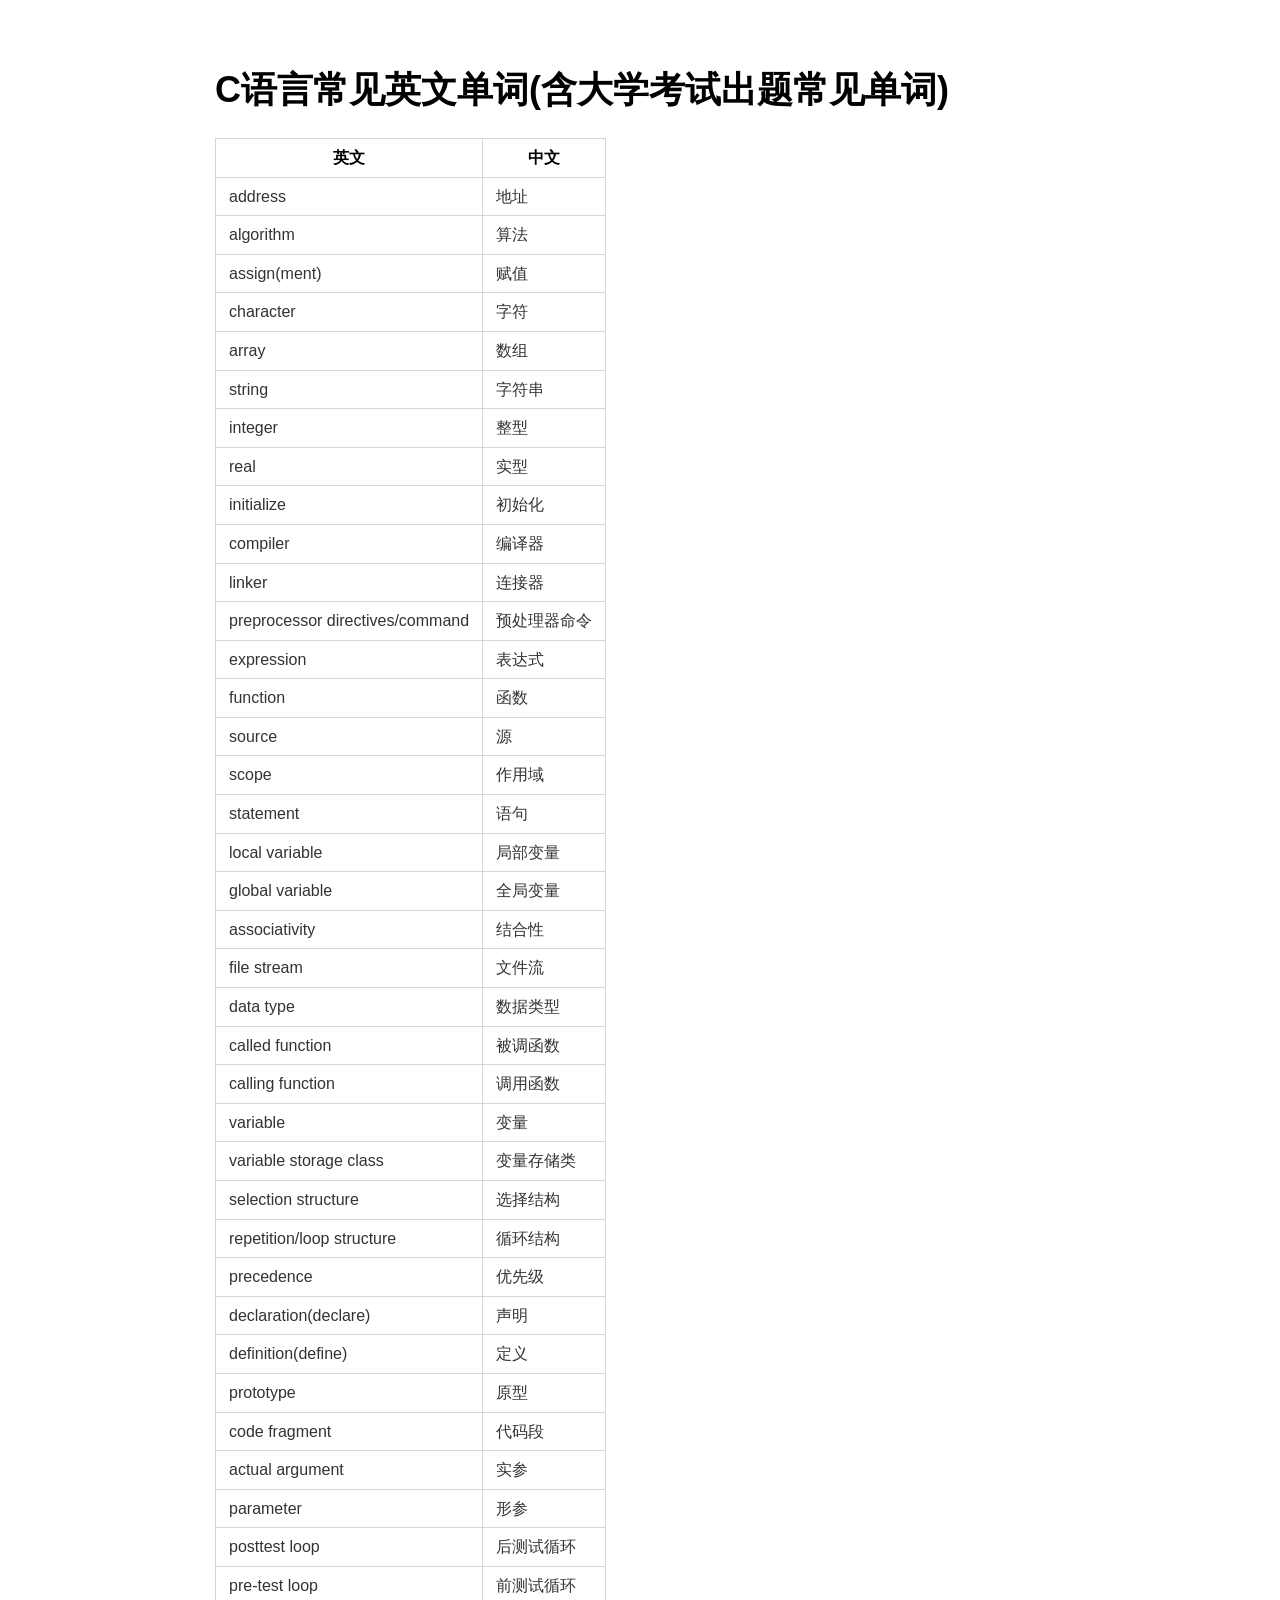
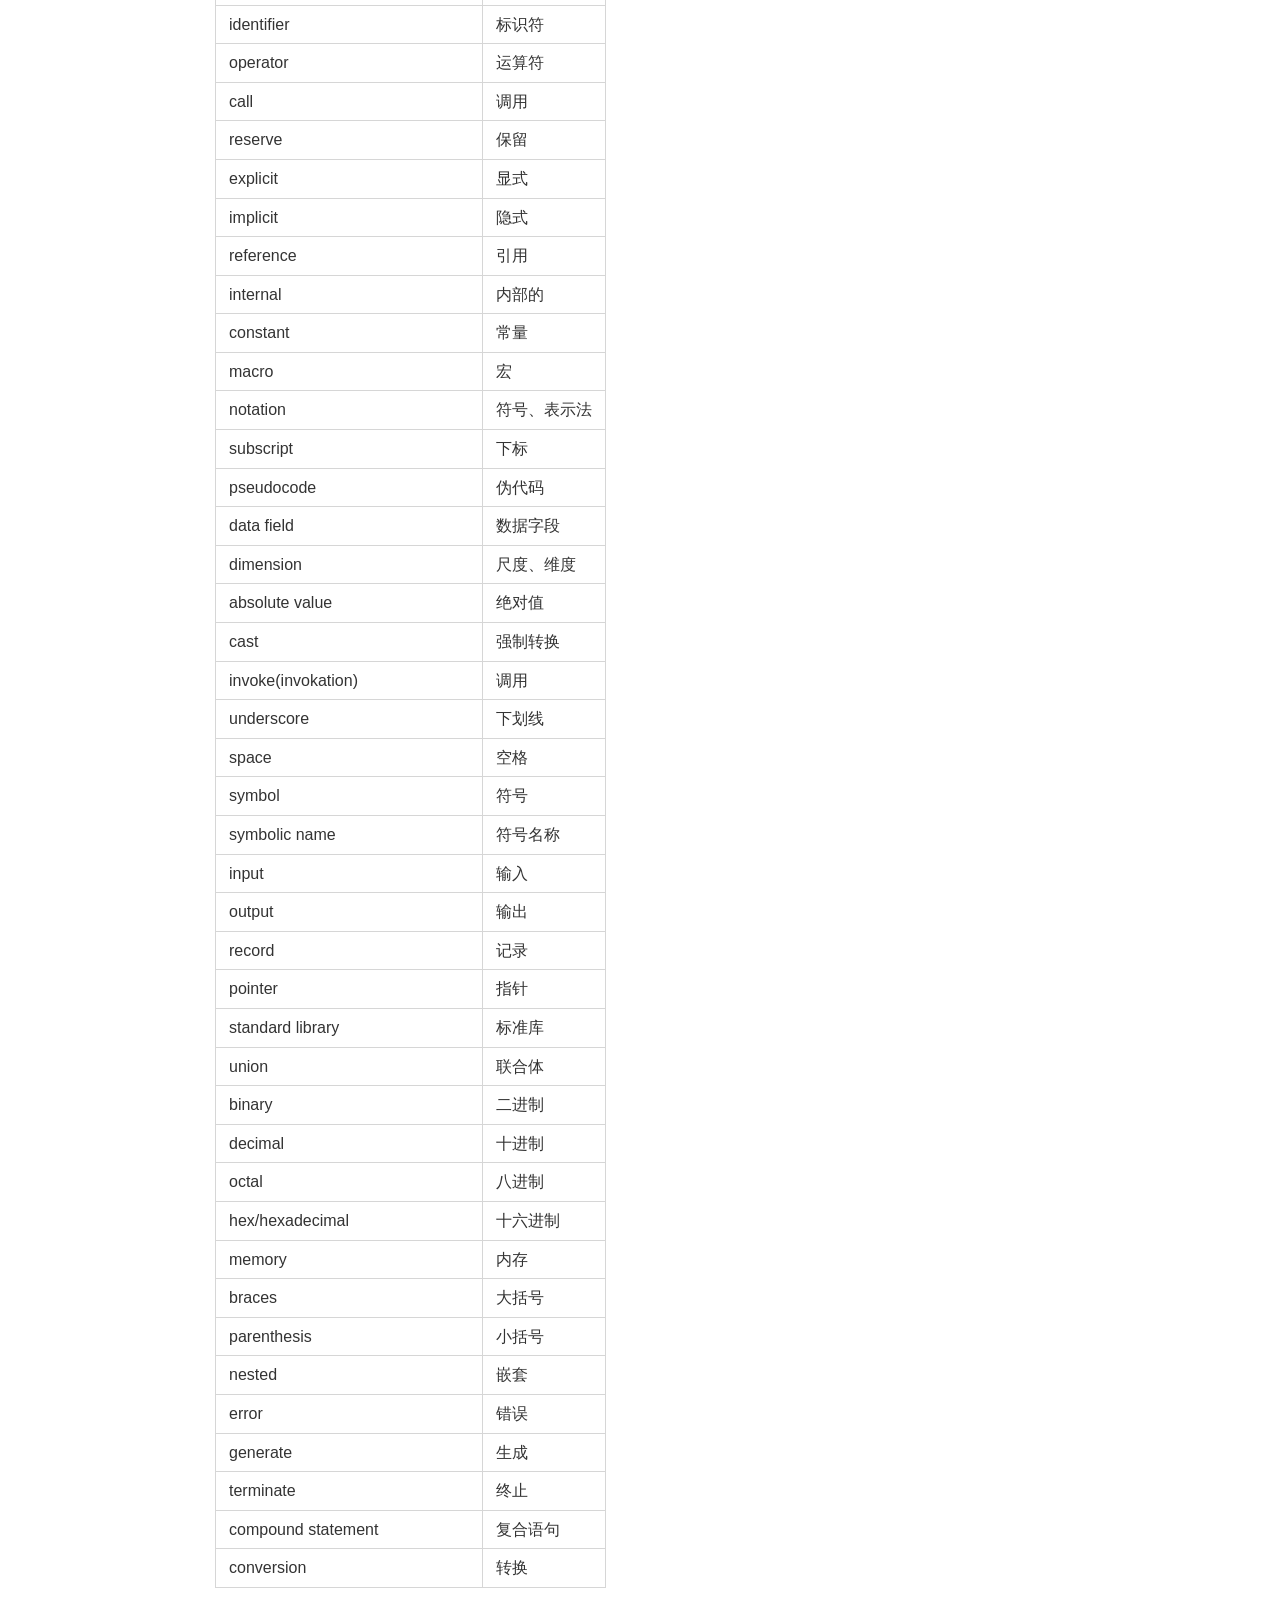
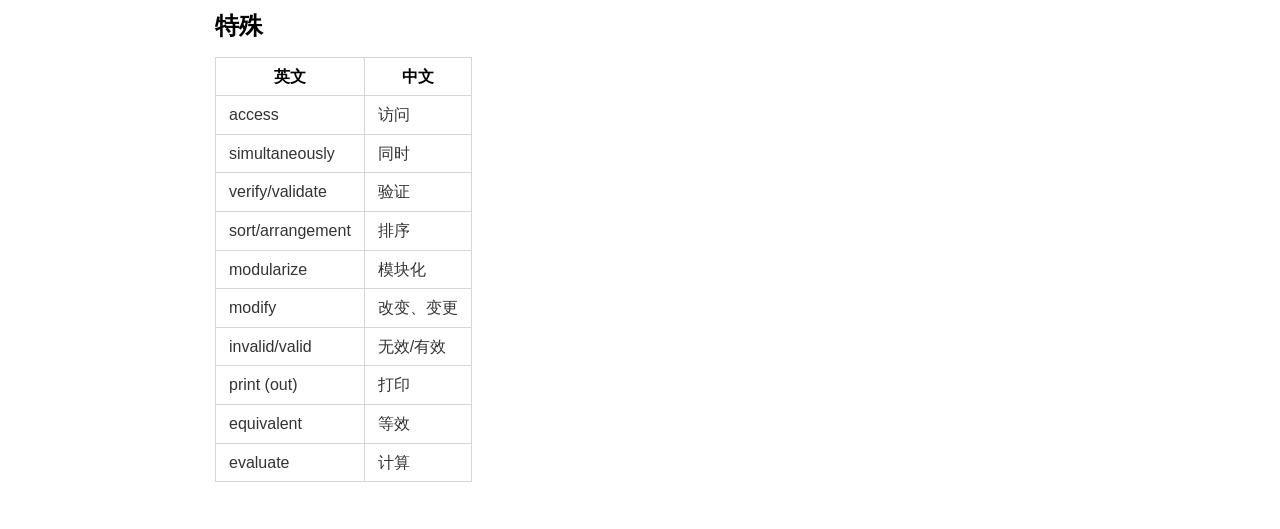
<file: cn.html>
<!DOCTYPE html><html><head>
      <title>CommonEnglishInC</title>
      <meta charset="utf-8">
      <meta name="viewport" content="width=device-width, initial-scale=1.0">
      
      <link rel="stylesheet" href="file:///c:\Users\26250\.vscode\extensions\shd101wyy.markdown-preview-enhanced-0.6.7\node_modules\@shd101wyy\mume\dependencies\katex\katex.min.css">
      
      
      
      
      
      
      
      
      
      <style>
      /**
 * prism.js Github theme based on GitHub's theme.
 * @author Sam Clarke
 */
code[class*="language-"],
pre[class*="language-"] {
  color: #333;
  background: none;
  font-family: Consolas, "Liberation Mono", Menlo, Courier, monospace;
  text-align: left;
  white-space: pre;
  word-spacing: normal;
  word-break: normal;
  word-wrap: normal;
  line-height: 1.4;

  -moz-tab-size: 8;
  -o-tab-size: 8;
  tab-size: 8;

  -webkit-hyphens: none;
  -moz-hyphens: none;
  -ms-hyphens: none;
  hyphens: none;
}

/* Code blocks */
pre[class*="language-"] {
  padding: .8em;
  overflow: auto;
  /* border: 1px solid #ddd; */
  border-radius: 3px;
  /* background: #fff; */
  background: #f5f5f5;
}

/* Inline code */
:not(pre) > code[class*="language-"] {
  padding: .1em;
  border-radius: .3em;
  white-space: normal;
  background: #f5f5f5;
}

.token.comment,
.token.blockquote {
  color: #969896;
}

.token.cdata {
  color: #183691;
}

.token.doctype,
.token.punctuation,
.token.variable,
.token.macro.property {
  color: #333;
}

.token.operator,
.token.important,
.token.keyword,
.token.rule,
.token.builtin {
  color: #a71d5d;
}

.token.string,
.token.url,
.token.regex,
.token.attr-value {
  color: #183691;
}

.token.property,
.token.number,
.token.boolean,
.token.entity,
.token.atrule,
.token.constant,
.token.symbol,
.token.command,
.token.code {
  color: #0086b3;
}

.token.tag,
.token.selector,
.token.prolog {
  color: #63a35c;
}

.token.function,
.token.namespace,
.token.pseudo-element,
.token.class,
.token.class-name,
.token.pseudo-class,
.token.id,
.token.url-reference .token.variable,
.token.attr-name {
  color: #795da3;
}

.token.entity {
  cursor: help;
}

.token.title,
.token.title .token.punctuation {
  font-weight: bold;
  color: #1d3e81;
}

.token.list {
  color: #ed6a43;
}

.token.inserted {
  background-color: #eaffea;
  color: #55a532;
}

.token.deleted {
  background-color: #ffecec;
  color: #bd2c00;
}

.token.bold {
  font-weight: bold;
}

.token.italic {
  font-style: italic;
}


/* JSON */
.language-json .token.property {
  color: #183691;
}

.language-markup .token.tag .token.punctuation {
  color: #333;
}

/* CSS */
code.language-css,
.language-css .token.function {
  color: #0086b3;
}

/* YAML */
.language-yaml .token.atrule {
  color: #63a35c;
}

code.language-yaml {
  color: #183691;
}

/* Ruby */
.language-ruby .token.function {
  color: #333;
}

/* Markdown */
.language-markdown .token.url {
  color: #795da3;
}

/* Makefile */
.language-makefile .token.symbol {
  color: #795da3;
}

.language-makefile .token.variable {
  color: #183691;
}

.language-makefile .token.builtin {
  color: #0086b3;
}

/* Bash */
.language-bash .token.keyword {
  color: #0086b3;
}

/* highlight */
pre[data-line] {
  position: relative;
  padding: 1em 0 1em 3em;
}
pre[data-line] .line-highlight-wrapper {
  position: absolute;
  top: 0;
  left: 0;
  background-color: transparent;
  display: block;
  width: 100%;
}

pre[data-line] .line-highlight {
  position: absolute;
  left: 0;
  right: 0;
  padding: inherit 0;
  margin-top: 1em;
  background: hsla(24, 20%, 50%,.08);
  background: linear-gradient(to right, hsla(24, 20%, 50%,.1) 70%, hsla(24, 20%, 50%,0));
  pointer-events: none;
  line-height: inherit;
  white-space: pre;
}

pre[data-line] .line-highlight:before, 
pre[data-line] .line-highlight[data-end]:after {
  content: attr(data-start);
  position: absolute;
  top: .4em;
  left: .6em;
  min-width: 1em;
  padding: 0 .5em;
  background-color: hsla(24, 20%, 50%,.4);
  color: hsl(24, 20%, 95%);
  font: bold 65%/1.5 sans-serif;
  text-align: center;
  vertical-align: .3em;
  border-radius: 999px;
  text-shadow: none;
  box-shadow: 0 1px white;
}

pre[data-line] .line-highlight[data-end]:after {
  content: attr(data-end);
  top: auto;
  bottom: .4em;
}html body{font-family:"Helvetica Neue",Helvetica,"Segoe UI",Arial,freesans,sans-serif;font-size:16px;line-height:1.6;color:#333;background-color:#fff;overflow:initial;box-sizing:border-box;word-wrap:break-word}html body>:first-child{margin-top:0}html body h1,html body h2,html body h3,html body h4,html body h5,html body h6{line-height:1.2;margin-top:1em;margin-bottom:16px;color:#000}html body h1{font-size:2.25em;font-weight:300;padding-bottom:.3em}html body h2{font-size:1.75em;font-weight:400;padding-bottom:.3em}html body h3{font-size:1.5em;font-weight:500}html body h4{font-size:1.25em;font-weight:600}html body h5{font-size:1.1em;font-weight:600}html body h6{font-size:1em;font-weight:600}html body h1,html body h2,html body h3,html body h4,html body h5{font-weight:600}html body h5{font-size:1em}html body h6{color:#5c5c5c}html body strong{color:#000}html body del{color:#5c5c5c}html body a:not([href]){color:inherit;text-decoration:none}html body a{color:#08c;text-decoration:none}html body a:hover{color:#00a3f5;text-decoration:none}html body img{max-width:100%}html body>p{margin-top:0;margin-bottom:16px;word-wrap:break-word}html body>ul,html body>ol{margin-bottom:16px}html body ul,html body ol{padding-left:2em}html body ul.no-list,html body ol.no-list{padding:0;list-style-type:none}html body ul ul,html body ul ol,html body ol ol,html body ol ul{margin-top:0;margin-bottom:0}html body li{margin-bottom:0}html body li.task-list-item{list-style:none}html body li>p{margin-top:0;margin-bottom:0}html body .task-list-item-checkbox{margin:0 .2em .25em -1.8em;vertical-align:middle}html body .task-list-item-checkbox:hover{cursor:pointer}html body blockquote{margin:16px 0;font-size:inherit;padding:0 15px;color:#5c5c5c;background-color:#f0f0f0;border-left:4px solid #d6d6d6}html body blockquote>:first-child{margin-top:0}html body blockquote>:last-child{margin-bottom:0}html body hr{height:4px;margin:32px 0;background-color:#d6d6d6;border:0 none}html body table{margin:10px 0 15px 0;border-collapse:collapse;border-spacing:0;display:block;width:100%;overflow:auto;word-break:normal;word-break:keep-all}html body table th{font-weight:bold;color:#000}html body table td,html body table th{border:1px solid #d6d6d6;padding:6px 13px}html body dl{padding:0}html body dl dt{padding:0;margin-top:16px;font-size:1em;font-style:italic;font-weight:bold}html body dl dd{padding:0 16px;margin-bottom:16px}html body code{font-family:Menlo,Monaco,Consolas,'Courier New',monospace;font-size:.85em !important;color:#000;background-color:#f0f0f0;border-radius:3px;padding:.2em 0}html body code::before,html body code::after{letter-spacing:-0.2em;content:"\00a0"}html body pre>code{padding:0;margin:0;font-size:.85em !important;word-break:normal;white-space:pre;background:transparent;border:0}html body .highlight{margin-bottom:16px}html body .highlight pre,html body pre{padding:1em;overflow:auto;font-size:.85em !important;line-height:1.45;border:#d6d6d6;border-radius:3px}html body .highlight pre{margin-bottom:0;word-break:normal}html body pre code,html body pre tt{display:inline;max-width:initial;padding:0;margin:0;overflow:initial;line-height:inherit;word-wrap:normal;background-color:transparent;border:0}html body pre code:before,html body pre tt:before,html body pre code:after,html body pre tt:after{content:normal}html body p,html body blockquote,html body ul,html body ol,html body dl,html body pre{margin-top:0;margin-bottom:16px}html body kbd{color:#000;border:1px solid #d6d6d6;border-bottom:2px solid #c7c7c7;padding:2px 4px;background-color:#f0f0f0;border-radius:3px}@media print{html body{background-color:#fff}html body h1,html body h2,html body h3,html body h4,html body h5,html body h6{color:#000;page-break-after:avoid}html body blockquote{color:#5c5c5c}html body pre{page-break-inside:avoid}html body table{display:table}html body img{display:block;max-width:100%;max-height:100%}html body pre,html body code{word-wrap:break-word;white-space:pre}}.markdown-preview{width:100%;height:100%;box-sizing:border-box}.markdown-preview .pagebreak,.markdown-preview .newpage{page-break-before:always}.markdown-preview pre.line-numbers{position:relative;padding-left:3.8em;counter-reset:linenumber}.markdown-preview pre.line-numbers>code{position:relative}.markdown-preview pre.line-numbers .line-numbers-rows{position:absolute;pointer-events:none;top:1em;font-size:100%;left:0;width:3em;letter-spacing:-1px;border-right:1px solid #999;-webkit-user-select:none;-moz-user-select:none;-ms-user-select:none;user-select:none}.markdown-preview pre.line-numbers .line-numbers-rows>span{pointer-events:none;display:block;counter-increment:linenumber}.markdown-preview pre.line-numbers .line-numbers-rows>span:before{content:counter(linenumber);color:#999;display:block;padding-right:.8em;text-align:right}.markdown-preview .mathjax-exps .MathJax_Display{text-align:center !important}.markdown-preview:not([for="preview"]) .code-chunk .btn-group{display:none}.markdown-preview:not([for="preview"]) .code-chunk .status{display:none}.markdown-preview:not([for="preview"]) .code-chunk .output-div{margin-bottom:16px}.markdown-preview .md-toc{padding:0}.markdown-preview .md-toc .md-toc-link-wrapper .md-toc-link{display:inline;padding:.25rem 0}.markdown-preview .md-toc .md-toc-link-wrapper .md-toc-link p,.markdown-preview .md-toc .md-toc-link-wrapper .md-toc-link div{display:inline}.markdown-preview .md-toc .md-toc-link-wrapper.highlighted .md-toc-link{font-weight:800}.scrollbar-style::-webkit-scrollbar{width:8px}.scrollbar-style::-webkit-scrollbar-track{border-radius:10px;background-color:transparent}.scrollbar-style::-webkit-scrollbar-thumb{border-radius:5px;background-color:rgba(150,150,150,0.66);border:4px solid rgba(150,150,150,0.66);background-clip:content-box}html body[for="html-export"]:not([data-presentation-mode]){position:relative;width:100%;height:100%;top:0;left:0;margin:0;padding:0;overflow:auto}html body[for="html-export"]:not([data-presentation-mode]) .markdown-preview{position:relative;top:0}@media screen and (min-width:914px){html body[for="html-export"]:not([data-presentation-mode]) .markdown-preview{padding:2em calc(50% - 457px + 2em)}}@media screen and (max-width:914px){html body[for="html-export"]:not([data-presentation-mode]) .markdown-preview{padding:2em}}@media screen and (max-width:450px){html body[for="html-export"]:not([data-presentation-mode]) .markdown-preview{font-size:14px !important;padding:1em}}@media print{html body[for="html-export"]:not([data-presentation-mode]) #sidebar-toc-btn{display:none}}html body[for="html-export"]:not([data-presentation-mode]) #sidebar-toc-btn{position:fixed;bottom:8px;left:8px;font-size:28px;cursor:pointer;color:inherit;z-index:99;width:32px;text-align:center;opacity:.4}html body[for="html-export"]:not([data-presentation-mode])[html-show-sidebar-toc] #sidebar-toc-btn{opacity:1}html body[for="html-export"]:not([data-presentation-mode])[html-show-sidebar-toc] .md-sidebar-toc{position:fixed;top:0;left:0;width:300px;height:100%;padding:32px 0 48px 0;font-size:14px;box-shadow:0 0 4px rgba(150,150,150,0.33);box-sizing:border-box;overflow:auto;background-color:inherit}html body[for="html-export"]:not([data-presentation-mode])[html-show-sidebar-toc] .md-sidebar-toc::-webkit-scrollbar{width:8px}html body[for="html-export"]:not([data-presentation-mode])[html-show-sidebar-toc] .md-sidebar-toc::-webkit-scrollbar-track{border-radius:10px;background-color:transparent}html body[for="html-export"]:not([data-presentation-mode])[html-show-sidebar-toc] .md-sidebar-toc::-webkit-scrollbar-thumb{border-radius:5px;background-color:rgba(150,150,150,0.66);border:4px solid rgba(150,150,150,0.66);background-clip:content-box}html body[for="html-export"]:not([data-presentation-mode])[html-show-sidebar-toc] .md-sidebar-toc a{text-decoration:none}html body[for="html-export"]:not([data-presentation-mode])[html-show-sidebar-toc] .md-sidebar-toc .md-toc{padding:0 16px}html body[for="html-export"]:not([data-presentation-mode])[html-show-sidebar-toc] .md-sidebar-toc .md-toc .md-toc-link-wrapper .md-toc-link{display:inline;padding:.25rem 0}html body[for="html-export"]:not([data-presentation-mode])[html-show-sidebar-toc] .md-sidebar-toc .md-toc .md-toc-link-wrapper .md-toc-link p,html body[for="html-export"]:not([data-presentation-mode])[html-show-sidebar-toc] .md-sidebar-toc .md-toc .md-toc-link-wrapper .md-toc-link div{display:inline}html body[for="html-export"]:not([data-presentation-mode])[html-show-sidebar-toc] .md-sidebar-toc .md-toc .md-toc-link-wrapper.highlighted .md-toc-link{font-weight:800}html body[for="html-export"]:not([data-presentation-mode])[html-show-sidebar-toc] .markdown-preview{left:300px;width:calc(100% -  300px);padding:2em calc(50% - 457px -  300px/2);margin:0;box-sizing:border-box}@media screen and (max-width:1274px){html body[for="html-export"]:not([data-presentation-mode])[html-show-sidebar-toc] .markdown-preview{padding:2em}}@media screen and (max-width:450px){html body[for="html-export"]:not([data-presentation-mode])[html-show-sidebar-toc] .markdown-preview{width:100%}}html body[for="html-export"]:not([data-presentation-mode]):not([html-show-sidebar-toc]) .markdown-preview{left:50%;transform:translateX(-50%)}html body[for="html-export"]:not([data-presentation-mode]):not([html-show-sidebar-toc]) .md-sidebar-toc{display:none}
/* Please visit the URL below for more information: */
/*   https://shd101wyy.github.io/markdown-preview-enhanced/#/customize-css */

      </style>
    </head>
    <body for="html-export">
      <div class="mume markdown-preview  ">
      <h1 class="mume-header" id="-c%E8%AF%AD%E8%A8%80%E5%B8%B8%E8%A7%81%E8%8B%B1%E6%96%87%E5%8D%95%E8%AF%8D%E5%90%AB%E5%A4%A7%E5%AD%A6%E8%80%83%E8%AF%95%E5%87%BA%E9%A2%98%E5%B8%B8%E8%A7%81%E5%8D%95%E8%AF%8D-">C&#x8BED;&#x8A00;&#x5E38;&#x89C1;&#x82F1;&#x6587;&#x5355;&#x8BCD;(&#x542B;&#x5927;&#x5B66;&#x8003;&#x8BD5;&#x51FA;&#x9898;&#x5E38;&#x89C1;&#x5355;&#x8BCD;)</h1>

<table>
<thead>
<tr>
<th>&#x82F1;&#x6587;</th>
<th>&#x4E2D;&#x6587;</th>
</tr>
</thead>
<tbody>
<tr>
<td>address</td>
<td>&#x5730;&#x5740;</td>
</tr>
<tr>
<td>algorithm</td>
<td>&#x7B97;&#x6CD5;</td>
</tr>
<tr>
<td>assign(ment)</td>
<td>&#x8D4B;&#x503C;</td>
</tr>
<tr>
<td>character</td>
<td>&#x5B57;&#x7B26;</td>
</tr>
<tr>
<td>array</td>
<td>&#x6570;&#x7EC4;</td>
</tr>
<tr>
<td>string</td>
<td>&#x5B57;&#x7B26;&#x4E32;</td>
</tr>
<tr>
<td>integer</td>
<td>&#x6574;&#x578B;</td>
</tr>
<tr>
<td>real</td>
<td>&#x5B9E;&#x578B;</td>
</tr>
<tr>
<td>initialize</td>
<td>&#x521D;&#x59CB;&#x5316;</td>
</tr>
<tr>
<td>compiler</td>
<td>&#x7F16;&#x8BD1;&#x5668;</td>
</tr>
<tr>
<td>linker</td>
<td>&#x8FDE;&#x63A5;&#x5668;</td>
</tr>
<tr>
<td>preprocessor directives/command</td>
<td>&#x9884;&#x5904;&#x7406;&#x5668;&#x547D;&#x4EE4;</td>
</tr>
<tr>
<td>expression</td>
<td>&#x8868;&#x8FBE;&#x5F0F;</td>
</tr>
<tr>
<td>function</td>
<td>&#x51FD;&#x6570;</td>
</tr>
<tr>
<td>source</td>
<td>&#x6E90;</td>
</tr>
<tr>
<td>scope</td>
<td>&#x4F5C;&#x7528;&#x57DF;</td>
</tr>
<tr>
<td>statement</td>
<td>&#x8BED;&#x53E5;</td>
</tr>
<tr>
<td>local variable</td>
<td>&#x5C40;&#x90E8;&#x53D8;&#x91CF;</td>
</tr>
<tr>
<td>global variable</td>
<td>&#x5168;&#x5C40;&#x53D8;&#x91CF;</td>
</tr>
<tr>
<td>associativity</td>
<td>&#x7ED3;&#x5408;&#x6027;</td>
</tr>
<tr>
<td>file stream</td>
<td>&#x6587;&#x4EF6;&#x6D41;</td>
</tr>
<tr>
<td>data type</td>
<td>&#x6570;&#x636E;&#x7C7B;&#x578B;</td>
</tr>
<tr>
<td>called function</td>
<td>&#x88AB;&#x8C03;&#x51FD;&#x6570;</td>
</tr>
<tr>
<td>calling function</td>
<td>&#x8C03;&#x7528;&#x51FD;&#x6570;</td>
</tr>
<tr>
<td>variable</td>
<td>&#x53D8;&#x91CF;</td>
</tr>
<tr>
<td>variable storage class</td>
<td>&#x53D8;&#x91CF;&#x5B58;&#x50A8;&#x7C7B;</td>
</tr>
<tr>
<td>selection structure</td>
<td>&#x9009;&#x62E9;&#x7ED3;&#x6784;</td>
</tr>
<tr>
<td>repetition/loop structure</td>
<td>&#x5FAA;&#x73AF;&#x7ED3;&#x6784;</td>
</tr>
<tr>
<td>precedence</td>
<td>&#x4F18;&#x5148;&#x7EA7;</td>
</tr>
<tr>
<td>declaration(declare)</td>
<td>&#x58F0;&#x660E;</td>
</tr>
<tr>
<td>definition(define)</td>
<td>&#x5B9A;&#x4E49;</td>
</tr>
<tr>
<td>prototype</td>
<td>&#x539F;&#x578B;</td>
</tr>
<tr>
<td>code fragment</td>
<td>&#x4EE3;&#x7801;&#x6BB5;</td>
</tr>
<tr>
<td>actual argument</td>
<td>&#x5B9E;&#x53C2;</td>
</tr>
<tr>
<td>parameter</td>
<td>&#x5F62;&#x53C2;</td>
</tr>
<tr>
<td>posttest loop</td>
<td>&#x540E;&#x6D4B;&#x8BD5;&#x5FAA;&#x73AF;</td>
</tr>
<tr>
<td>pre-test loop</td>
<td>&#x524D;&#x6D4B;&#x8BD5;&#x5FAA;&#x73AF;</td>
</tr>
<tr>
<td>identifier</td>
<td>&#x6807;&#x8BC6;&#x7B26;</td>
</tr>
<tr>
<td>operator</td>
<td>&#x8FD0;&#x7B97;&#x7B26;</td>
</tr>
<tr>
<td>call</td>
<td>&#x8C03;&#x7528;</td>
</tr>
<tr>
<td>reserve</td>
<td>&#x4FDD;&#x7559;</td>
</tr>
<tr>
<td>explicit</td>
<td>&#x663E;&#x5F0F;</td>
</tr>
<tr>
<td>implicit</td>
<td>&#x9690;&#x5F0F;</td>
</tr>
<tr>
<td>reference</td>
<td>&#x5F15;&#x7528;</td>
</tr>
<tr>
<td>internal</td>
<td>&#x5185;&#x90E8;&#x7684;</td>
</tr>
<tr>
<td>constant</td>
<td>&#x5E38;&#x91CF;</td>
</tr>
<tr>
<td>macro</td>
<td>&#x5B8F;</td>
</tr>
<tr>
<td>notation</td>
<td>&#x7B26;&#x53F7;&#x3001;&#x8868;&#x793A;&#x6CD5;</td>
</tr>
<tr>
<td>subscript</td>
<td>&#x4E0B;&#x6807;</td>
</tr>
<tr>
<td>pseudocode</td>
<td>&#x4F2A;&#x4EE3;&#x7801;</td>
</tr>
<tr>
<td>data field</td>
<td>&#x6570;&#x636E;&#x5B57;&#x6BB5;</td>
</tr>
<tr>
<td>dimension</td>
<td>&#x5C3A;&#x5EA6;&#x3001;&#x7EF4;&#x5EA6;</td>
</tr>
<tr>
<td>absolute value</td>
<td>&#x7EDD;&#x5BF9;&#x503C;</td>
</tr>
<tr>
<td>cast</td>
<td>&#x5F3A;&#x5236;&#x8F6C;&#x6362;</td>
</tr>
<tr>
<td>invoke(invokation)</td>
<td>&#x8C03;&#x7528;</td>
</tr>
<tr>
<td>underscore</td>
<td>&#x4E0B;&#x5212;&#x7EBF;</td>
</tr>
<tr>
<td>space</td>
<td>&#x7A7A;&#x683C;</td>
</tr>
<tr>
<td>symbol</td>
<td>&#x7B26;&#x53F7;</td>
</tr>
<tr>
<td>symbolic name</td>
<td>&#x7B26;&#x53F7;&#x540D;&#x79F0;</td>
</tr>
<tr>
<td>input</td>
<td>&#x8F93;&#x5165;</td>
</tr>
<tr>
<td>output</td>
<td>&#x8F93;&#x51FA;</td>
</tr>
<tr>
<td>record</td>
<td>&#x8BB0;&#x5F55;</td>
</tr>
<tr>
<td>pointer</td>
<td>&#x6307;&#x9488;</td>
</tr>
<tr>
<td>standard library</td>
<td>&#x6807;&#x51C6;&#x5E93;</td>
</tr>
<tr>
<td>union</td>
<td>&#x8054;&#x5408;&#x4F53;</td>
</tr>
<tr>
<td>binary</td>
<td>&#x4E8C;&#x8FDB;&#x5236;</td>
</tr>
<tr>
<td>decimal</td>
<td>&#x5341;&#x8FDB;&#x5236;</td>
</tr>
<tr>
<td>octal</td>
<td>&#x516B;&#x8FDB;&#x5236;</td>
</tr>
<tr>
<td>hex/hexadecimal</td>
<td>&#x5341;&#x516D;&#x8FDB;&#x5236;</td>
</tr>
<tr>
<td>memory</td>
<td>&#x5185;&#x5B58;</td>
</tr>
<tr>
<td>braces</td>
<td>&#x5927;&#x62EC;&#x53F7;</td>
</tr>
<tr>
<td>parenthesis</td>
<td>&#x5C0F;&#x62EC;&#x53F7;</td>
</tr>
<tr>
<td>nested</td>
<td>&#x5D4C;&#x5957;</td>
</tr>
<tr>
<td>error</td>
<td>&#x9519;&#x8BEF;</td>
</tr>
<tr>
<td>generate</td>
<td>&#x751F;&#x6210;</td>
</tr>
<tr>
<td>terminate</td>
<td>&#x7EC8;&#x6B62;</td>
</tr>
<tr>
<td>compound statement</td>
<td>&#x590D;&#x5408;&#x8BED;&#x53E5;</td>
</tr>
<tr>
<td>conversion</td>
<td>&#x8F6C;&#x6362;</td>
</tr>
</tbody>
</table>
<h3 class="mume-header" id="-%E7%89%B9%E6%AE%8A-">&#x7279;&#x6B8A;</h3>

<table>
<thead>
<tr>
<th>&#x82F1;&#x6587;</th>
<th>&#x4E2D;&#x6587;</th>
</tr>
</thead>
<tbody>
<tr>
<td>access</td>
<td>&#x8BBF;&#x95EE;</td>
</tr>
<tr>
<td>simultaneously</td>
<td>&#x540C;&#x65F6;</td>
</tr>
<tr>
<td>verify/validate</td>
<td>&#x9A8C;&#x8BC1;</td>
</tr>
<tr>
<td>sort/arrangement</td>
<td>&#x6392;&#x5E8F;</td>
</tr>
<tr>
<td>modularize</td>
<td>&#x6A21;&#x5757;&#x5316;</td>
</tr>
<tr>
<td>modify</td>
<td>&#x6539;&#x53D8;&#x3001;&#x53D8;&#x66F4;</td>
</tr>
<tr>
<td>invalid/valid</td>
<td>&#x65E0;&#x6548;/&#x6709;&#x6548;</td>
</tr>
<tr>
<td>print (out)</td>
<td>&#x6253;&#x5370;</td>
</tr>
<tr>
<td>equivalent</td>
<td>&#x7B49;&#x6548;</td>
</tr>
<tr>
<td>evaluate</td>
<td>&#x8BA1;&#x7B97;</td>
</tr>
</tbody>
</table>

      </div>
      
      
    
    
    
    
    
    
    
    
  
    </body></html>
</file>
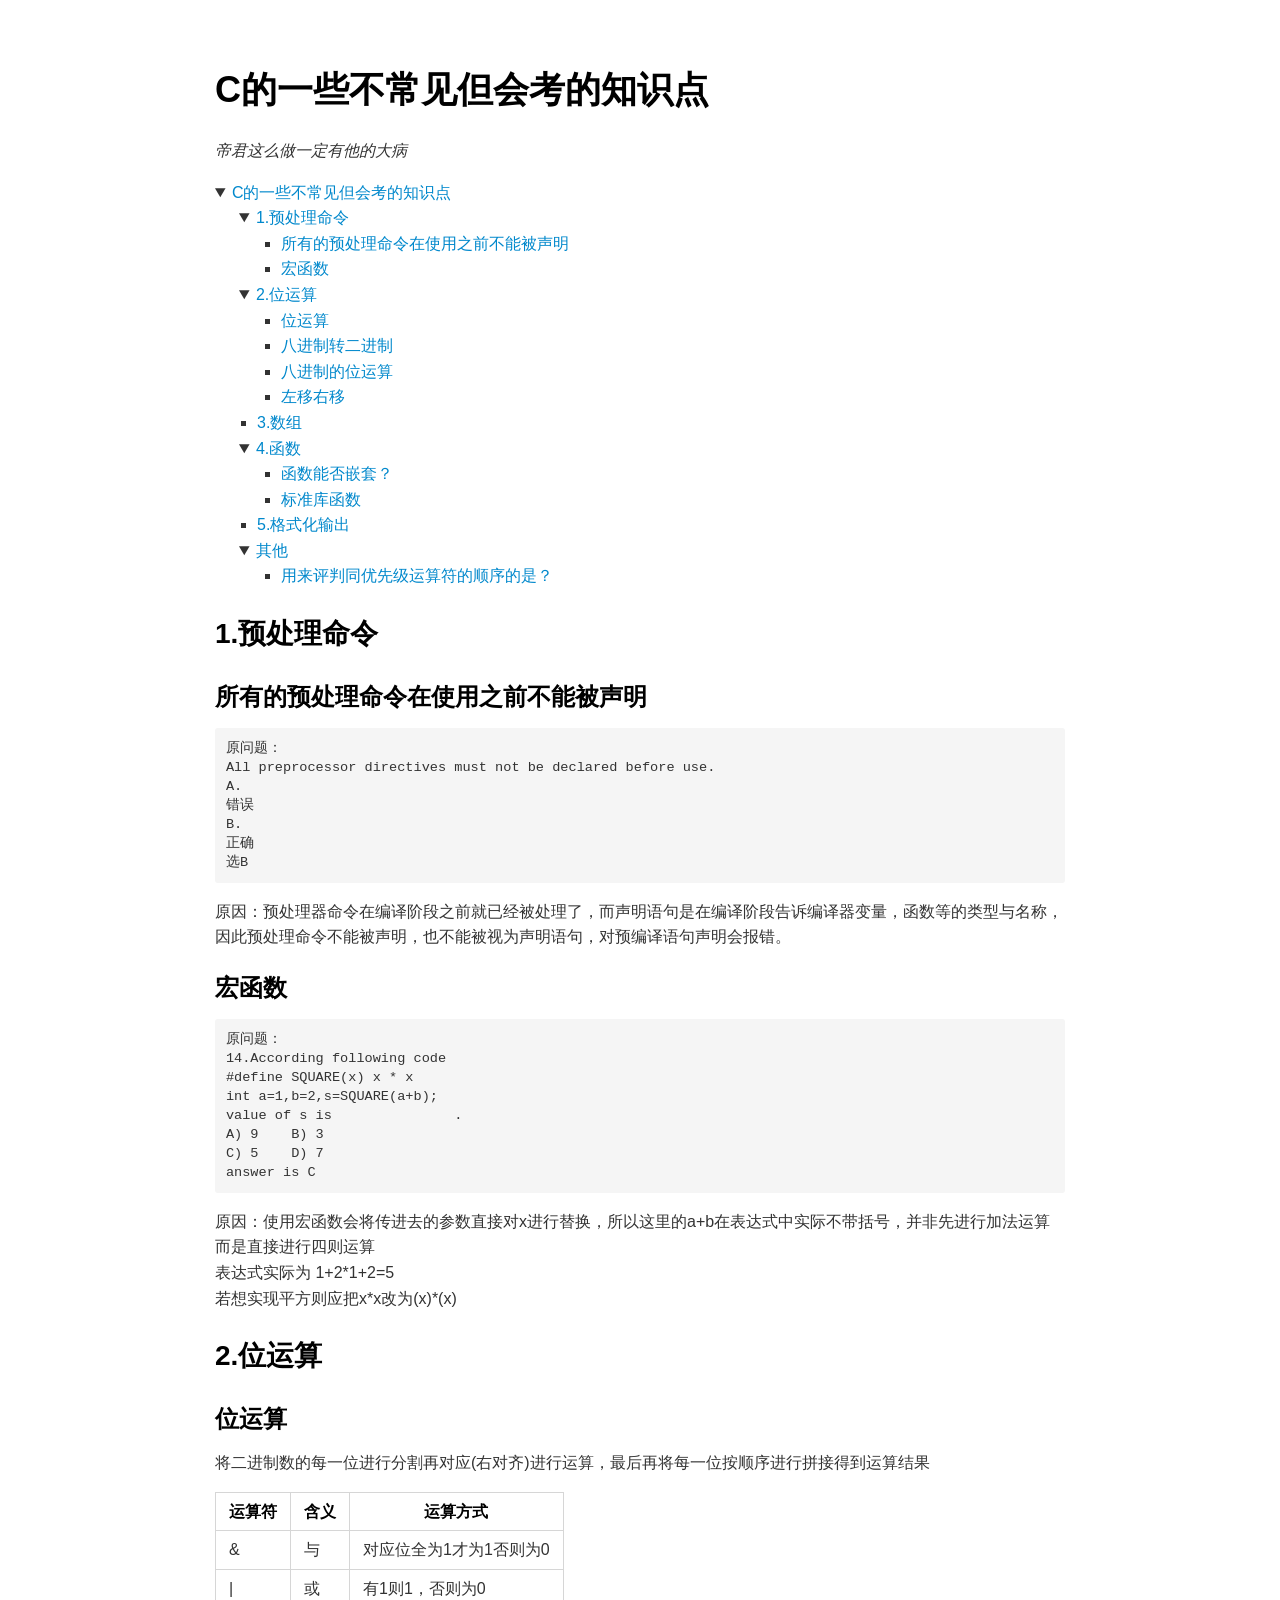
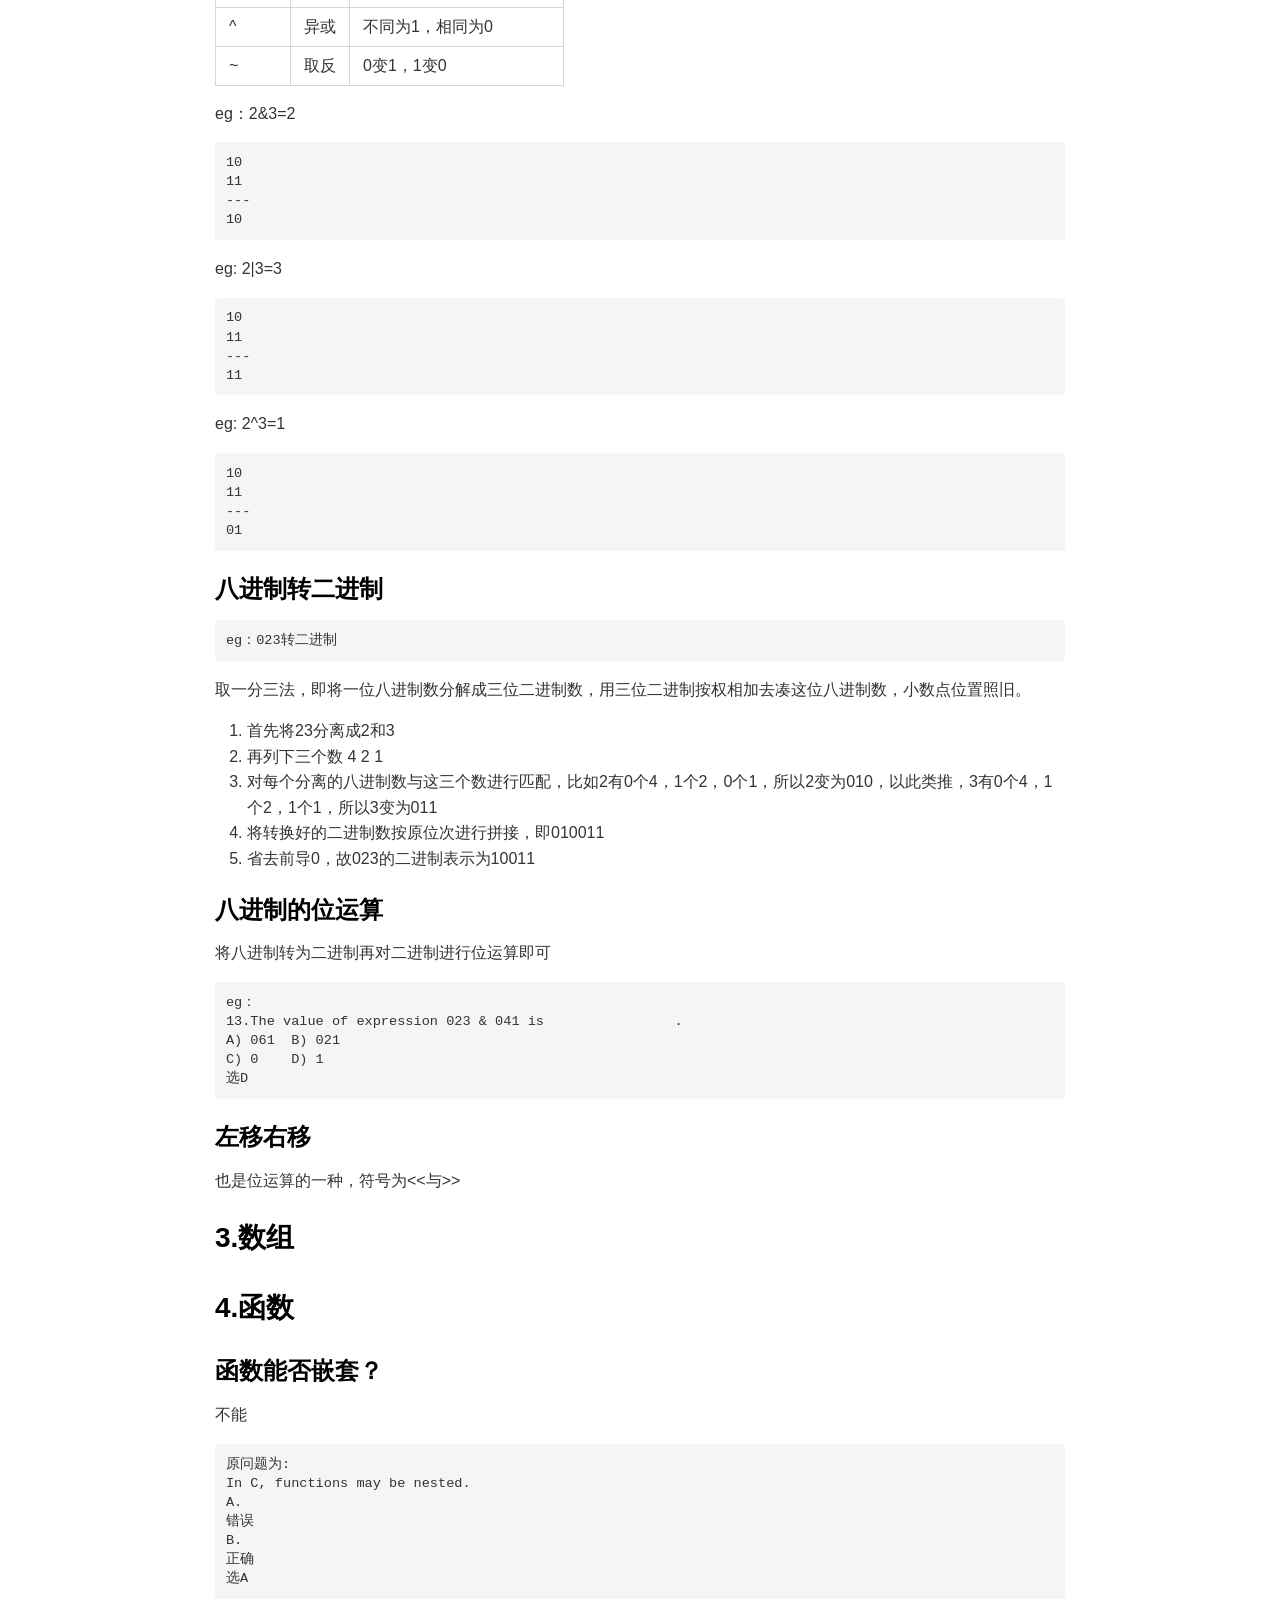
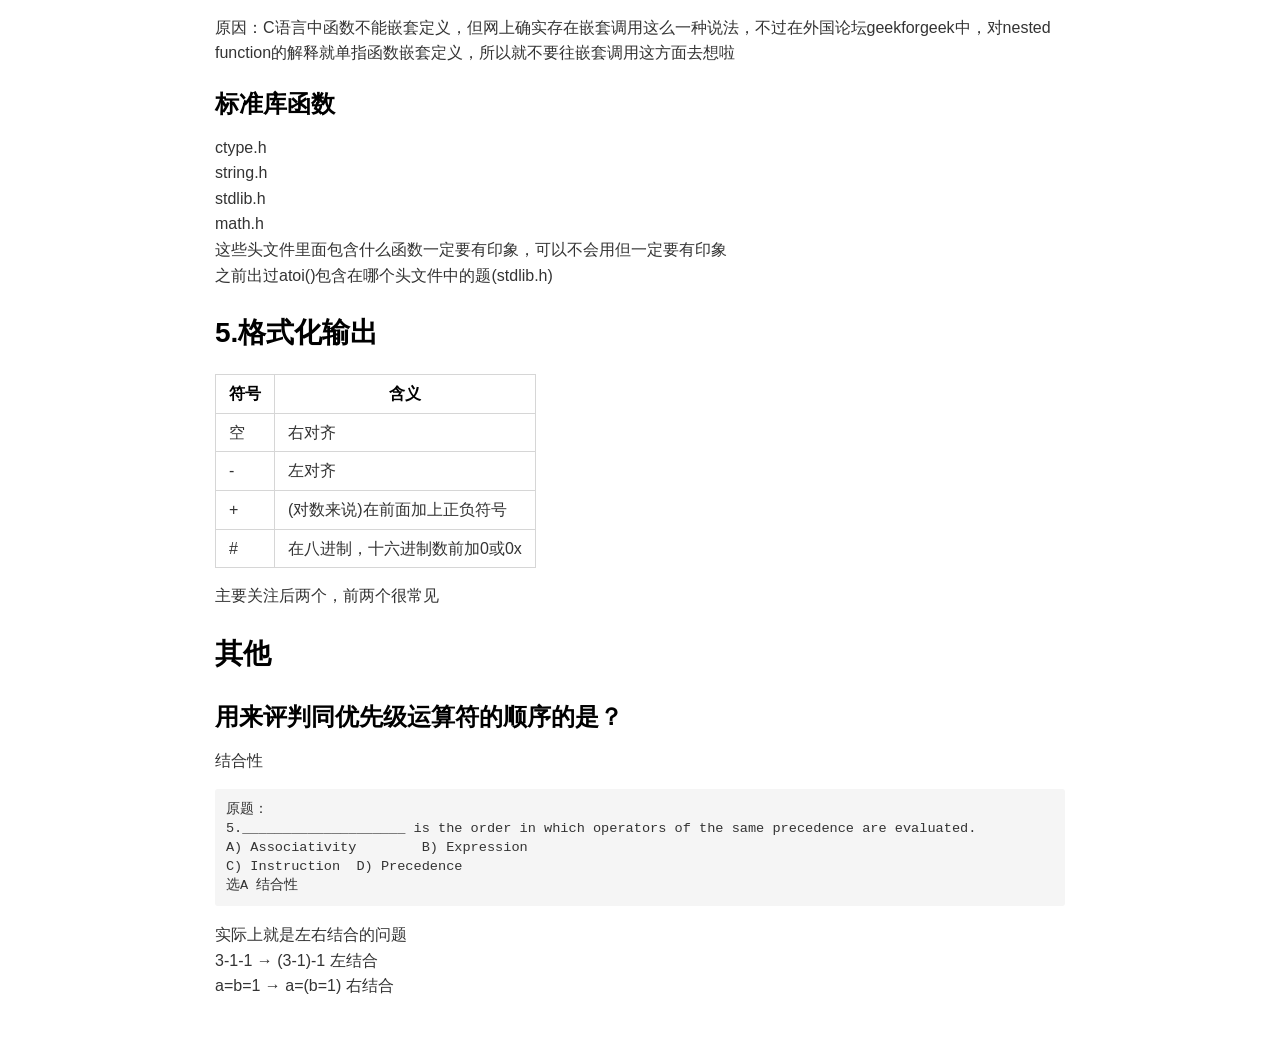
<file: ctrap.html>
<!DOCTYPE html><html><head>
      <title>C&#x7684;&#x4E00;&#x4E9B;&#x77E5;&#x8BC6;&#x70B9;</title>
      <meta charset="utf-8">
      <meta name="viewport" content="width=device-width, initial-scale=1.0">
      
      <link rel="stylesheet" href="file:///c:\Users\26250\.vscode\extensions\shd101wyy.markdown-preview-enhanced-0.6.7\node_modules\@shd101wyy\mume\dependencies\katex\katex.min.css">
      
      
      
      
      
      
      
      
      
      <style>
      /**
 * prism.js Github theme based on GitHub's theme.
 * @author Sam Clarke
 */
code[class*="language-"],
pre[class*="language-"] {
  color: #333;
  background: none;
  font-family: Consolas, "Liberation Mono", Menlo, Courier, monospace;
  text-align: left;
  white-space: pre;
  word-spacing: normal;
  word-break: normal;
  word-wrap: normal;
  line-height: 1.4;

  -moz-tab-size: 8;
  -o-tab-size: 8;
  tab-size: 8;

  -webkit-hyphens: none;
  -moz-hyphens: none;
  -ms-hyphens: none;
  hyphens: none;
}

/* Code blocks */
pre[class*="language-"] {
  padding: .8em;
  overflow: auto;
  /* border: 1px solid #ddd; */
  border-radius: 3px;
  /* background: #fff; */
  background: #f5f5f5;
}

/* Inline code */
:not(pre) > code[class*="language-"] {
  padding: .1em;
  border-radius: .3em;
  white-space: normal;
  background: #f5f5f5;
}

.token.comment,
.token.blockquote {
  color: #969896;
}

.token.cdata {
  color: #183691;
}

.token.doctype,
.token.punctuation,
.token.variable,
.token.macro.property {
  color: #333;
}

.token.operator,
.token.important,
.token.keyword,
.token.rule,
.token.builtin {
  color: #a71d5d;
}

.token.string,
.token.url,
.token.regex,
.token.attr-value {
  color: #183691;
}

.token.property,
.token.number,
.token.boolean,
.token.entity,
.token.atrule,
.token.constant,
.token.symbol,
.token.command,
.token.code {
  color: #0086b3;
}

.token.tag,
.token.selector,
.token.prolog {
  color: #63a35c;
}

.token.function,
.token.namespace,
.token.pseudo-element,
.token.class,
.token.class-name,
.token.pseudo-class,
.token.id,
.token.url-reference .token.variable,
.token.attr-name {
  color: #795da3;
}

.token.entity {
  cursor: help;
}

.token.title,
.token.title .token.punctuation {
  font-weight: bold;
  color: #1d3e81;
}

.token.list {
  color: #ed6a43;
}

.token.inserted {
  background-color: #eaffea;
  color: #55a532;
}

.token.deleted {
  background-color: #ffecec;
  color: #bd2c00;
}

.token.bold {
  font-weight: bold;
}

.token.italic {
  font-style: italic;
}


/* JSON */
.language-json .token.property {
  color: #183691;
}

.language-markup .token.tag .token.punctuation {
  color: #333;
}

/* CSS */
code.language-css,
.language-css .token.function {
  color: #0086b3;
}

/* YAML */
.language-yaml .token.atrule {
  color: #63a35c;
}

code.language-yaml {
  color: #183691;
}

/* Ruby */
.language-ruby .token.function {
  color: #333;
}

/* Markdown */
.language-markdown .token.url {
  color: #795da3;
}

/* Makefile */
.language-makefile .token.symbol {
  color: #795da3;
}

.language-makefile .token.variable {
  color: #183691;
}

.language-makefile .token.builtin {
  color: #0086b3;
}

/* Bash */
.language-bash .token.keyword {
  color: #0086b3;
}

/* highlight */
pre[data-line] {
  position: relative;
  padding: 1em 0 1em 3em;
}
pre[data-line] .line-highlight-wrapper {
  position: absolute;
  top: 0;
  left: 0;
  background-color: transparent;
  display: block;
  width: 100%;
}

pre[data-line] .line-highlight {
  position: absolute;
  left: 0;
  right: 0;
  padding: inherit 0;
  margin-top: 1em;
  background: hsla(24, 20%, 50%,.08);
  background: linear-gradient(to right, hsla(24, 20%, 50%,.1) 70%, hsla(24, 20%, 50%,0));
  pointer-events: none;
  line-height: inherit;
  white-space: pre;
}

pre[data-line] .line-highlight:before, 
pre[data-line] .line-highlight[data-end]:after {
  content: attr(data-start);
  position: absolute;
  top: .4em;
  left: .6em;
  min-width: 1em;
  padding: 0 .5em;
  background-color: hsla(24, 20%, 50%,.4);
  color: hsl(24, 20%, 95%);
  font: bold 65%/1.5 sans-serif;
  text-align: center;
  vertical-align: .3em;
  border-radius: 999px;
  text-shadow: none;
  box-shadow: 0 1px white;
}

pre[data-line] .line-highlight[data-end]:after {
  content: attr(data-end);
  top: auto;
  bottom: .4em;
}html body{font-family:"Helvetica Neue",Helvetica,"Segoe UI",Arial,freesans,sans-serif;font-size:16px;line-height:1.6;color:#333;background-color:#fff;overflow:initial;box-sizing:border-box;word-wrap:break-word}html body>:first-child{margin-top:0}html body h1,html body h2,html body h3,html body h4,html body h5,html body h6{line-height:1.2;margin-top:1em;margin-bottom:16px;color:#000}html body h1{font-size:2.25em;font-weight:300;padding-bottom:.3em}html body h2{font-size:1.75em;font-weight:400;padding-bottom:.3em}html body h3{font-size:1.5em;font-weight:500}html body h4{font-size:1.25em;font-weight:600}html body h5{font-size:1.1em;font-weight:600}html body h6{font-size:1em;font-weight:600}html body h1,html body h2,html body h3,html body h4,html body h5{font-weight:600}html body h5{font-size:1em}html body h6{color:#5c5c5c}html body strong{color:#000}html body del{color:#5c5c5c}html body a:not([href]){color:inherit;text-decoration:none}html body a{color:#08c;text-decoration:none}html body a:hover{color:#00a3f5;text-decoration:none}html body img{max-width:100%}html body>p{margin-top:0;margin-bottom:16px;word-wrap:break-word}html body>ul,html body>ol{margin-bottom:16px}html body ul,html body ol{padding-left:2em}html body ul.no-list,html body ol.no-list{padding:0;list-style-type:none}html body ul ul,html body ul ol,html body ol ol,html body ol ul{margin-top:0;margin-bottom:0}html body li{margin-bottom:0}html body li.task-list-item{list-style:none}html body li>p{margin-top:0;margin-bottom:0}html body .task-list-item-checkbox{margin:0 .2em .25em -1.8em;vertical-align:middle}html body .task-list-item-checkbox:hover{cursor:pointer}html body blockquote{margin:16px 0;font-size:inherit;padding:0 15px;color:#5c5c5c;background-color:#f0f0f0;border-left:4px solid #d6d6d6}html body blockquote>:first-child{margin-top:0}html body blockquote>:last-child{margin-bottom:0}html body hr{height:4px;margin:32px 0;background-color:#d6d6d6;border:0 none}html body table{margin:10px 0 15px 0;border-collapse:collapse;border-spacing:0;display:block;width:100%;overflow:auto;word-break:normal;word-break:keep-all}html body table th{font-weight:bold;color:#000}html body table td,html body table th{border:1px solid #d6d6d6;padding:6px 13px}html body dl{padding:0}html body dl dt{padding:0;margin-top:16px;font-size:1em;font-style:italic;font-weight:bold}html body dl dd{padding:0 16px;margin-bottom:16px}html body code{font-family:Menlo,Monaco,Consolas,'Courier New',monospace;font-size:.85em !important;color:#000;background-color:#f0f0f0;border-radius:3px;padding:.2em 0}html body code::before,html body code::after{letter-spacing:-0.2em;content:"\00a0"}html body pre>code{padding:0;margin:0;font-size:.85em !important;word-break:normal;white-space:pre;background:transparent;border:0}html body .highlight{margin-bottom:16px}html body .highlight pre,html body pre{padding:1em;overflow:auto;font-size:.85em !important;line-height:1.45;border:#d6d6d6;border-radius:3px}html body .highlight pre{margin-bottom:0;word-break:normal}html body pre code,html body pre tt{display:inline;max-width:initial;padding:0;margin:0;overflow:initial;line-height:inherit;word-wrap:normal;background-color:transparent;border:0}html body pre code:before,html body pre tt:before,html body pre code:after,html body pre tt:after{content:normal}html body p,html body blockquote,html body ul,html body ol,html body dl,html body pre{margin-top:0;margin-bottom:16px}html body kbd{color:#000;border:1px solid #d6d6d6;border-bottom:2px solid #c7c7c7;padding:2px 4px;background-color:#f0f0f0;border-radius:3px}@media print{html body{background-color:#fff}html body h1,html body h2,html body h3,html body h4,html body h5,html body h6{color:#000;page-break-after:avoid}html body blockquote{color:#5c5c5c}html body pre{page-break-inside:avoid}html body table{display:table}html body img{display:block;max-width:100%;max-height:100%}html body pre,html body code{word-wrap:break-word;white-space:pre}}.markdown-preview{width:100%;height:100%;box-sizing:border-box}.markdown-preview .pagebreak,.markdown-preview .newpage{page-break-before:always}.markdown-preview pre.line-numbers{position:relative;padding-left:3.8em;counter-reset:linenumber}.markdown-preview pre.line-numbers>code{position:relative}.markdown-preview pre.line-numbers .line-numbers-rows{position:absolute;pointer-events:none;top:1em;font-size:100%;left:0;width:3em;letter-spacing:-1px;border-right:1px solid #999;-webkit-user-select:none;-moz-user-select:none;-ms-user-select:none;user-select:none}.markdown-preview pre.line-numbers .line-numbers-rows>span{pointer-events:none;display:block;counter-increment:linenumber}.markdown-preview pre.line-numbers .line-numbers-rows>span:before{content:counter(linenumber);color:#999;display:block;padding-right:.8em;text-align:right}.markdown-preview .mathjax-exps .MathJax_Display{text-align:center !important}.markdown-preview:not([for="preview"]) .code-chunk .btn-group{display:none}.markdown-preview:not([for="preview"]) .code-chunk .status{display:none}.markdown-preview:not([for="preview"]) .code-chunk .output-div{margin-bottom:16px}.markdown-preview .md-toc{padding:0}.markdown-preview .md-toc .md-toc-link-wrapper .md-toc-link{display:inline;padding:.25rem 0}.markdown-preview .md-toc .md-toc-link-wrapper .md-toc-link p,.markdown-preview .md-toc .md-toc-link-wrapper .md-toc-link div{display:inline}.markdown-preview .md-toc .md-toc-link-wrapper.highlighted .md-toc-link{font-weight:800}.scrollbar-style::-webkit-scrollbar{width:8px}.scrollbar-style::-webkit-scrollbar-track{border-radius:10px;background-color:transparent}.scrollbar-style::-webkit-scrollbar-thumb{border-radius:5px;background-color:rgba(150,150,150,0.66);border:4px solid rgba(150,150,150,0.66);background-clip:content-box}html body[for="html-export"]:not([data-presentation-mode]){position:relative;width:100%;height:100%;top:0;left:0;margin:0;padding:0;overflow:auto}html body[for="html-export"]:not([data-presentation-mode]) .markdown-preview{position:relative;top:0}@media screen and (min-width:914px){html body[for="html-export"]:not([data-presentation-mode]) .markdown-preview{padding:2em calc(50% - 457px + 2em)}}@media screen and (max-width:914px){html body[for="html-export"]:not([data-presentation-mode]) .markdown-preview{padding:2em}}@media screen and (max-width:450px){html body[for="html-export"]:not([data-presentation-mode]) .markdown-preview{font-size:14px !important;padding:1em}}@media print{html body[for="html-export"]:not([data-presentation-mode]) #sidebar-toc-btn{display:none}}html body[for="html-export"]:not([data-presentation-mode]) #sidebar-toc-btn{position:fixed;bottom:8px;left:8px;font-size:28px;cursor:pointer;color:inherit;z-index:99;width:32px;text-align:center;opacity:.4}html body[for="html-export"]:not([data-presentation-mode])[html-show-sidebar-toc] #sidebar-toc-btn{opacity:1}html body[for="html-export"]:not([data-presentation-mode])[html-show-sidebar-toc] .md-sidebar-toc{position:fixed;top:0;left:0;width:300px;height:100%;padding:32px 0 48px 0;font-size:14px;box-shadow:0 0 4px rgba(150,150,150,0.33);box-sizing:border-box;overflow:auto;background-color:inherit}html body[for="html-export"]:not([data-presentation-mode])[html-show-sidebar-toc] .md-sidebar-toc::-webkit-scrollbar{width:8px}html body[for="html-export"]:not([data-presentation-mode])[html-show-sidebar-toc] .md-sidebar-toc::-webkit-scrollbar-track{border-radius:10px;background-color:transparent}html body[for="html-export"]:not([data-presentation-mode])[html-show-sidebar-toc] .md-sidebar-toc::-webkit-scrollbar-thumb{border-radius:5px;background-color:rgba(150,150,150,0.66);border:4px solid rgba(150,150,150,0.66);background-clip:content-box}html body[for="html-export"]:not([data-presentation-mode])[html-show-sidebar-toc] .md-sidebar-toc a{text-decoration:none}html body[for="html-export"]:not([data-presentation-mode])[html-show-sidebar-toc] .md-sidebar-toc .md-toc{padding:0 16px}html body[for="html-export"]:not([data-presentation-mode])[html-show-sidebar-toc] .md-sidebar-toc .md-toc .md-toc-link-wrapper .md-toc-link{display:inline;padding:.25rem 0}html body[for="html-export"]:not([data-presentation-mode])[html-show-sidebar-toc] .md-sidebar-toc .md-toc .md-toc-link-wrapper .md-toc-link p,html body[for="html-export"]:not([data-presentation-mode])[html-show-sidebar-toc] .md-sidebar-toc .md-toc .md-toc-link-wrapper .md-toc-link div{display:inline}html body[for="html-export"]:not([data-presentation-mode])[html-show-sidebar-toc] .md-sidebar-toc .md-toc .md-toc-link-wrapper.highlighted .md-toc-link{font-weight:800}html body[for="html-export"]:not([data-presentation-mode])[html-show-sidebar-toc] .markdown-preview{left:300px;width:calc(100% -  300px);padding:2em calc(50% - 457px -  300px/2);margin:0;box-sizing:border-box}@media screen and (max-width:1274px){html body[for="html-export"]:not([data-presentation-mode])[html-show-sidebar-toc] .markdown-preview{padding:2em}}@media screen and (max-width:450px){html body[for="html-export"]:not([data-presentation-mode])[html-show-sidebar-toc] .markdown-preview{width:100%}}html body[for="html-export"]:not([data-presentation-mode]):not([html-show-sidebar-toc]) .markdown-preview{left:50%;transform:translateX(-50%)}html body[for="html-export"]:not([data-presentation-mode]):not([html-show-sidebar-toc]) .md-sidebar-toc{display:none}
/* Please visit the URL below for more information: */
/*   https://shd101wyy.github.io/markdown-preview-enhanced/#/customize-css */

      </style>
    </head>
    <body for="html-export">
      <div class="mume markdown-preview  ">
      <h1 class="mume-header" id="-c%E7%9A%84%E4%B8%80%E4%BA%9B%E4%B8%8D%E5%B8%B8%E8%A7%81%E4%BD%86%E4%BC%9A%E8%80%83%E7%9A%84%E7%9F%A5%E8%AF%86%E7%82%B9-">C&#x7684;&#x4E00;&#x4E9B;&#x4E0D;&#x5E38;&#x89C1;&#x4F46;&#x4F1A;&#x8003;&#x7684;&#x77E5;&#x8BC6;&#x70B9;</h1>

<p><em>&#x5E1D;&#x541B;&#x8FD9;&#x4E48;&#x505A;&#x4E00;&#x5B9A;&#x6709;&#x4ED6;&#x7684;&#x5927;&#x75C5;</em></p>

<div class="md-toc">
<details style="padding:0;;padding-left:0px;" open>
        <summary class="md-toc-link-wrapper">
          <a href="#-c&#x7684;&#x4E00;&#x4E9B;&#x4E0D;&#x5E38;&#x89C1;&#x4F46;&#x4F1A;&#x8003;&#x7684;&#x77E5;&#x8BC6;&#x70B9;-" class="md-toc-link"><p>C&#x7684;&#x4E00;&#x4E9B;&#x4E0D;&#x5E38;&#x89C1;&#x4F46;&#x4F1A;&#x8003;&#x7684;&#x77E5;&#x8BC6;&#x70B9;</p>
</a>
          </summary>
        <div>
          <details style="padding:0;;padding-left:24px;" open>
        <summary class="md-toc-link-wrapper">
          <a href="#-1&#x9884;&#x5904;&#x7406;&#x547D;&#x4EE4;-" class="md-toc-link"><p>1.&#x9884;&#x5904;&#x7406;&#x547D;&#x4EE4;</p>
</a>
          </summary>
        <div>
          <div class="md-toc-link-wrapper" style="padding:0;;display:list-item;list-style:square;margin-left:42px">
          <a href="#-&#x6240;&#x6709;&#x7684;&#x9884;&#x5904;&#x7406;&#x547D;&#x4EE4;&#x5728;&#x4F7F;&#x7528;&#x4E4B;&#x524D;&#x4E0D;&#x80FD;&#x88AB;&#x58F0;&#x660E;-" class="md-toc-link">
            <p>&#x6240;&#x6709;&#x7684;&#x9884;&#x5904;&#x7406;&#x547D;&#x4EE4;&#x5728;&#x4F7F;&#x7528;&#x4E4B;&#x524D;&#x4E0D;&#x80FD;&#x88AB;&#x58F0;&#x660E;</p>

          </a></div><div class="md-toc-link-wrapper" style="padding:0;;display:list-item;list-style:square;margin-left:42px">
          <a href="#-&#x5B8F;&#x51FD;&#x6570;-" class="md-toc-link">
            <p>&#x5B8F;&#x51FD;&#x6570;</p>

          </a></div>
        </div>
      </details>
    <details style="padding:0;;padding-left:24px;" open>
        <summary class="md-toc-link-wrapper">
          <a href="#-2&#x4F4D;&#x8FD0;&#x7B97;-" class="md-toc-link"><p>2.&#x4F4D;&#x8FD0;&#x7B97;</p>
</a>
          </summary>
        <div>
          <div class="md-toc-link-wrapper" style="padding:0;;display:list-item;list-style:square;margin-left:42px">
          <a href="#-&#x4F4D;&#x8FD0;&#x7B97;-" class="md-toc-link">
            <p>&#x4F4D;&#x8FD0;&#x7B97;</p>

          </a></div><div class="md-toc-link-wrapper" style="padding:0;;display:list-item;list-style:square;margin-left:42px">
          <a href="#-&#x516B;&#x8FDB;&#x5236;&#x8F6C;&#x4E8C;&#x8FDB;&#x5236;-" class="md-toc-link">
            <p>&#x516B;&#x8FDB;&#x5236;&#x8F6C;&#x4E8C;&#x8FDB;&#x5236;</p>

          </a></div><div class="md-toc-link-wrapper" style="padding:0;;display:list-item;list-style:square;margin-left:42px">
          <a href="#-&#x516B;&#x8FDB;&#x5236;&#x7684;&#x4F4D;&#x8FD0;&#x7B97;-" class="md-toc-link">
            <p>&#x516B;&#x8FDB;&#x5236;&#x7684;&#x4F4D;&#x8FD0;&#x7B97;</p>

          </a></div><div class="md-toc-link-wrapper" style="padding:0;;display:list-item;list-style:square;margin-left:42px">
          <a href="#-&#x5DE6;&#x79FB;&#x53F3;&#x79FB;-" class="md-toc-link">
            <p>&#x5DE6;&#x79FB;&#x53F3;&#x79FB;</p>

          </a></div>
        </div>
      </details>
    <div class="md-toc-link-wrapper" style="padding:0;;display:list-item;list-style:square;margin-left:42px">
          <a href="#-3&#x6570;&#x7EC4;-" class="md-toc-link">
            <p>3.&#x6570;&#x7EC4;</p>

          </a></div><details style="padding:0;;padding-left:24px;" open>
        <summary class="md-toc-link-wrapper">
          <a href="#-4&#x51FD;&#x6570;-" class="md-toc-link"><p>4.&#x51FD;&#x6570;</p>
</a>
          </summary>
        <div>
          <div class="md-toc-link-wrapper" style="padding:0;;display:list-item;list-style:square;margin-left:42px">
          <a href="#-&#x51FD;&#x6570;&#x80FD;&#x5426;&#x5D4C;&#x5957;-" class="md-toc-link">
            <p>&#x51FD;&#x6570;&#x80FD;&#x5426;&#x5D4C;&#x5957;&#xFF1F;</p>

          </a></div><div class="md-toc-link-wrapper" style="padding:0;;display:list-item;list-style:square;margin-left:42px">
          <a href="#-&#x6807;&#x51C6;&#x5E93;&#x51FD;&#x6570;-" class="md-toc-link">
            <p>&#x6807;&#x51C6;&#x5E93;&#x51FD;&#x6570;</p>

          </a></div>
        </div>
      </details>
    <div class="md-toc-link-wrapper" style="padding:0;;display:list-item;list-style:square;margin-left:42px">
          <a href="#-5&#x683C;&#x5F0F;&#x5316;&#x8F93;&#x51FA;-" class="md-toc-link">
            <p>5.&#x683C;&#x5F0F;&#x5316;&#x8F93;&#x51FA;</p>

          </a></div><details style="padding:0;;padding-left:24px;" open>
        <summary class="md-toc-link-wrapper">
          <a href="#-&#x5176;&#x4ED6;-" class="md-toc-link"><p>&#x5176;&#x4ED6;</p>
</a>
          </summary>
        <div>
          <div class="md-toc-link-wrapper" style="padding:0;;display:list-item;list-style:square;margin-left:42px">
          <a href="#-&#x7528;&#x6765;&#x8BC4;&#x5224;&#x540C;&#x4F18;&#x5148;&#x7EA7;&#x8FD0;&#x7B97;&#x7B26;&#x7684;&#x987A;&#x5E8F;&#x7684;&#x662F;-" class="md-toc-link">
            <p>&#x7528;&#x6765;&#x8BC4;&#x5224;&#x540C;&#x4F18;&#x5148;&#x7EA7;&#x8FD0;&#x7B97;&#x7B26;&#x7684;&#x987A;&#x5E8F;&#x7684;&#x662F;&#xFF1F;</p>

          </a></div>
        </div>
      </details>
    
        </div>
      </details>
    
</div>
<h2 class="mume-header" id="-1%E9%A2%84%E5%A4%84%E7%90%86%E5%91%BD%E4%BB%A4-">1.&#x9884;&#x5904;&#x7406;&#x547D;&#x4EE4;</h2>

<h3 class="mume-header" id="-%E6%89%80%E6%9C%89%E7%9A%84%E9%A2%84%E5%A4%84%E7%90%86%E5%91%BD%E4%BB%A4%E5%9C%A8%E4%BD%BF%E7%94%A8%E4%B9%8B%E5%89%8D%E4%B8%8D%E8%83%BD%E8%A2%AB%E5%A3%B0%E6%98%8E-">&#x6240;&#x6709;&#x7684;&#x9884;&#x5904;&#x7406;&#x547D;&#x4EE4;&#x5728;&#x4F7F;&#x7528;&#x4E4B;&#x524D;&#x4E0D;&#x80FD;&#x88AB;&#x58F0;&#x660E;</h3>

<pre class="language-text">&#x539F;&#x95EE;&#x9898;&#xFF1A;
All preprocessor directives must not be declared before use.
A.
&#x9519;&#x8BEF;
B.
&#x6B63;&#x786E;
&#x9009;B
</pre>
<p>&#x539F;&#x56E0;&#xFF1A;&#x9884;&#x5904;&#x7406;&#x5668;&#x547D;&#x4EE4;&#x5728;&#x7F16;&#x8BD1;&#x9636;&#x6BB5;&#x4E4B;&#x524D;&#x5C31;&#x5DF2;&#x7ECF;&#x88AB;&#x5904;&#x7406;&#x4E86;&#xFF0C;&#x800C;&#x58F0;&#x660E;&#x8BED;&#x53E5;&#x662F;&#x5728;&#x7F16;&#x8BD1;&#x9636;&#x6BB5;&#x544A;&#x8BC9;&#x7F16;&#x8BD1;&#x5668;&#x53D8;&#x91CF;&#xFF0C;&#x51FD;&#x6570;&#x7B49;&#x7684;&#x7C7B;&#x578B;&#x4E0E;&#x540D;&#x79F0;&#xFF0C;&#x56E0;&#x6B64;&#x9884;&#x5904;&#x7406;&#x547D;&#x4EE4;&#x4E0D;&#x80FD;&#x88AB;&#x58F0;&#x660E;&#xFF0C;&#x4E5F;&#x4E0D;&#x80FD;&#x88AB;&#x89C6;&#x4E3A;&#x58F0;&#x660E;&#x8BED;&#x53E5;&#xFF0C;&#x5BF9;&#x9884;&#x7F16;&#x8BD1;&#x8BED;&#x53E5;&#x58F0;&#x660E;&#x4F1A;&#x62A5;&#x9519;&#x3002;</p>
<h3 class="mume-header" id="-%E5%AE%8F%E5%87%BD%E6%95%B0-">&#x5B8F;&#x51FD;&#x6570;</h3>

<pre class="language-text">&#x539F;&#x95EE;&#x9898;&#xFF1A;
14.According following code 
#define SQUARE(x) x * x
int a=1,b=2,s=SQUARE(a+b);
value of s is               .
A) 9	B) 3
C) 5	D) 7
answer is C
</pre>
<p>&#x539F;&#x56E0;&#xFF1A;&#x4F7F;&#x7528;&#x5B8F;&#x51FD;&#x6570;&#x4F1A;&#x5C06;&#x4F20;&#x8FDB;&#x53BB;&#x7684;&#x53C2;&#x6570;&#x76F4;&#x63A5;&#x5BF9;x&#x8FDB;&#x884C;&#x66FF;&#x6362;&#xFF0C;&#x6240;&#x4EE5;&#x8FD9;&#x91CC;&#x7684;a+b&#x5728;&#x8868;&#x8FBE;&#x5F0F;&#x4E2D;&#x5B9E;&#x9645;&#x4E0D;&#x5E26;&#x62EC;&#x53F7;&#xFF0C;&#x5E76;&#x975E;&#x5148;&#x8FDB;&#x884C;&#x52A0;&#x6CD5;&#x8FD0;&#x7B97;&#x800C;&#x662F;&#x76F4;&#x63A5;&#x8FDB;&#x884C;&#x56DB;&#x5219;&#x8FD0;&#x7B97;<br>
&#x8868;&#x8FBE;&#x5F0F;&#x5B9E;&#x9645;&#x4E3A; 1+2*1+2=5<br>
&#x82E5;&#x60F3;&#x5B9E;&#x73B0;&#x5E73;&#x65B9;&#x5219;&#x5E94;&#x628A;x*x&#x6539;&#x4E3A;(x)*(x)</p>
<h2 class="mume-header" id="-2%E4%BD%8D%E8%BF%90%E7%AE%97-">2.&#x4F4D;&#x8FD0;&#x7B97;</h2>

<h3 class="mume-header" id="-%E4%BD%8D%E8%BF%90%E7%AE%97-">&#x4F4D;&#x8FD0;&#x7B97;</h3>

<p>&#x5C06;&#x4E8C;&#x8FDB;&#x5236;&#x6570;&#x7684;&#x6BCF;&#x4E00;&#x4F4D;&#x8FDB;&#x884C;&#x5206;&#x5272;&#x518D;&#x5BF9;&#x5E94;(&#x53F3;&#x5BF9;&#x9F50;)&#x8FDB;&#x884C;&#x8FD0;&#x7B97;&#xFF0C;&#x6700;&#x540E;&#x518D;&#x5C06;&#x6BCF;&#x4E00;&#x4F4D;&#x6309;&#x987A;&#x5E8F;&#x8FDB;&#x884C;&#x62FC;&#x63A5;&#x5F97;&#x5230;&#x8FD0;&#x7B97;&#x7ED3;&#x679C;</p>
<table>
<thead>
<tr>
<th>&#x8FD0;&#x7B97;&#x7B26;</th>
<th>&#x542B;&#x4E49;</th>
<th>&#x8FD0;&#x7B97;&#x65B9;&#x5F0F;</th>
</tr>
</thead>
<tbody>
<tr>
<td>&amp;</td>
<td>&#x4E0E;</td>
<td>&#x5BF9;&#x5E94;&#x4F4D;&#x5168;&#x4E3A;1&#x624D;&#x4E3A;1&#x5426;&#x5219;&#x4E3A;0</td>
</tr>
<tr>
<td>|</td>
<td>&#x6216;</td>
<td>&#x6709;1&#x5219;1&#xFF0C;&#x5426;&#x5219;&#x4E3A;0</td>
</tr>
<tr>
<td>^</td>
<td>&#x5F02;&#x6216;</td>
<td>&#x4E0D;&#x540C;&#x4E3A;1&#xFF0C;&#x76F8;&#x540C;&#x4E3A;0</td>
</tr>
<tr>
<td>~</td>
<td>&#x53D6;&#x53CD;</td>
<td>0&#x53D8;1&#xFF0C;1&#x53D8;0</td>
</tr>
</tbody>
</table>
<p>eg&#xFF1A;2&amp;3=2</p>
<pre class="language-text">10
11
---
10
</pre>
<p>eg: 2|3=3</p>
<pre class="language-text">10
11
---
11
</pre>
<p>eg: 2^3=1</p>
<pre class="language-text">10
11
---
01
</pre>
<h3 class="mume-header" id="-%E5%85%AB%E8%BF%9B%E5%88%B6%E8%BD%AC%E4%BA%8C%E8%BF%9B%E5%88%B6-">&#x516B;&#x8FDB;&#x5236;&#x8F6C;&#x4E8C;&#x8FDB;&#x5236;</h3>

<pre class="language-text">eg&#xFF1A;023&#x8F6C;&#x4E8C;&#x8FDB;&#x5236;
</pre>
<p>&#x53D6;&#x4E00;&#x5206;&#x4E09;&#x6CD5;&#xFF0C;&#x5373;&#x5C06;&#x4E00;&#x4F4D;&#x516B;&#x8FDB;&#x5236;&#x6570;&#x5206;&#x89E3;&#x6210;&#x4E09;&#x4F4D;&#x4E8C;&#x8FDB;&#x5236;&#x6570;&#xFF0C;&#x7528;&#x4E09;&#x4F4D;&#x4E8C;&#x8FDB;&#x5236;&#x6309;&#x6743;&#x76F8;&#x52A0;&#x53BB;&#x51D1;&#x8FD9;&#x4F4D;&#x516B;&#x8FDB;&#x5236;&#x6570;&#xFF0C;&#x5C0F;&#x6570;&#x70B9;&#x4F4D;&#x7F6E;&#x7167;&#x65E7;&#x3002;</p>
<ol>
<li>&#x9996;&#x5148;&#x5C06;23&#x5206;&#x79BB;&#x6210;2&#x548C;3</li>
<li>&#x518D;&#x5217;&#x4E0B;&#x4E09;&#x4E2A;&#x6570; 4 2 1</li>
<li>&#x5BF9;&#x6BCF;&#x4E2A;&#x5206;&#x79BB;&#x7684;&#x516B;&#x8FDB;&#x5236;&#x6570;&#x4E0E;&#x8FD9;&#x4E09;&#x4E2A;&#x6570;&#x8FDB;&#x884C;&#x5339;&#x914D;&#xFF0C;&#x6BD4;&#x5982;2&#x6709;0&#x4E2A;4&#xFF0C;1&#x4E2A;2&#xFF0C;0&#x4E2A;1&#xFF0C;&#x6240;&#x4EE5;2&#x53D8;&#x4E3A;010&#xFF0C;&#x4EE5;&#x6B64;&#x7C7B;&#x63A8;&#xFF0C;3&#x6709;0&#x4E2A;4&#xFF0C;1&#x4E2A;2&#xFF0C;1&#x4E2A;1&#xFF0C;&#x6240;&#x4EE5;3&#x53D8;&#x4E3A;011</li>
<li>&#x5C06;&#x8F6C;&#x6362;&#x597D;&#x7684;&#x4E8C;&#x8FDB;&#x5236;&#x6570;&#x6309;&#x539F;&#x4F4D;&#x6B21;&#x8FDB;&#x884C;&#x62FC;&#x63A5;&#xFF0C;&#x5373;010011</li>
<li>&#x7701;&#x53BB;&#x524D;&#x5BFC;0&#xFF0C;&#x6545;023&#x7684;&#x4E8C;&#x8FDB;&#x5236;&#x8868;&#x793A;&#x4E3A;10011</li>
</ol>
<h3 class="mume-header" id="-%E5%85%AB%E8%BF%9B%E5%88%B6%E7%9A%84%E4%BD%8D%E8%BF%90%E7%AE%97-">&#x516B;&#x8FDB;&#x5236;&#x7684;&#x4F4D;&#x8FD0;&#x7B97;</h3>

<p>&#x5C06;&#x516B;&#x8FDB;&#x5236;&#x8F6C;&#x4E3A;&#x4E8C;&#x8FDB;&#x5236;&#x518D;&#x5BF9;&#x4E8C;&#x8FDB;&#x5236;&#x8FDB;&#x884C;&#x4F4D;&#x8FD0;&#x7B97;&#x5373;&#x53EF;</p>
<pre class="language-text">eg&#xFF1A;
13.The value of expression 023 &amp; 041 is                .
A) 061	B) 021
C) 0	D) 1
&#x9009;D
</pre>
<h3 class="mume-header" id="-%E5%B7%A6%E7%A7%BB%E5%8F%B3%E7%A7%BB-">&#x5DE6;&#x79FB;&#x53F3;&#x79FB;</h3>

<p>&#x4E5F;&#x662F;&#x4F4D;&#x8FD0;&#x7B97;&#x7684;&#x4E00;&#x79CD;&#xFF0C;&#x7B26;&#x53F7;&#x4E3A;&lt;&lt;&#x4E0E;&gt;&gt;</p>
<h2 class="mume-header" id="-3%E6%95%B0%E7%BB%84-">3.&#x6570;&#x7EC4;</h2>

<h2 class="mume-header" id="-4%E5%87%BD%E6%95%B0-">4.&#x51FD;&#x6570;</h2>

<h3 class="mume-header" id="-%E5%87%BD%E6%95%B0%E8%83%BD%E5%90%A6%E5%B5%8C%E5%A5%97-">&#x51FD;&#x6570;&#x80FD;&#x5426;&#x5D4C;&#x5957;&#xFF1F;</h3>

<p>&#x4E0D;&#x80FD;</p>
<pre class="language-text">&#x539F;&#x95EE;&#x9898;&#x4E3A;:
In C, functions may be nested.
A.
&#x9519;&#x8BEF;
B.
&#x6B63;&#x786E;
&#x9009;A
</pre>
<p>&#x539F;&#x56E0;&#xFF1A;C&#x8BED;&#x8A00;&#x4E2D;&#x51FD;&#x6570;&#x4E0D;&#x80FD;&#x5D4C;&#x5957;&#x5B9A;&#x4E49;&#xFF0C;&#x4F46;&#x7F51;&#x4E0A;&#x786E;&#x5B9E;&#x5B58;&#x5728;&#x5D4C;&#x5957;&#x8C03;&#x7528;&#x8FD9;&#x4E48;&#x4E00;&#x79CD;&#x8BF4;&#x6CD5;&#xFF0C;&#x4E0D;&#x8FC7;&#x5728;&#x5916;&#x56FD;&#x8BBA;&#x575B;geekforgeek&#x4E2D;&#xFF0C;&#x5BF9;nested function&#x7684;&#x89E3;&#x91CA;&#x5C31;&#x5355;&#x6307;&#x51FD;&#x6570;&#x5D4C;&#x5957;&#x5B9A;&#x4E49;&#xFF0C;&#x6240;&#x4EE5;&#x5C31;&#x4E0D;&#x8981;&#x5F80;&#x5D4C;&#x5957;&#x8C03;&#x7528;&#x8FD9;&#x65B9;&#x9762;&#x53BB;&#x60F3;&#x5566;</p>
<h3 class="mume-header" id="-%E6%A0%87%E5%87%86%E5%BA%93%E5%87%BD%E6%95%B0-">&#x6807;&#x51C6;&#x5E93;&#x51FD;&#x6570;</h3>

<p>ctype.h<br>
string.h<br>
stdlib.h<br>
math.h<br>
&#x8FD9;&#x4E9B;&#x5934;&#x6587;&#x4EF6;&#x91CC;&#x9762;&#x5305;&#x542B;&#x4EC0;&#x4E48;&#x51FD;&#x6570;&#x4E00;&#x5B9A;&#x8981;&#x6709;&#x5370;&#x8C61;&#xFF0C;&#x53EF;&#x4EE5;&#x4E0D;&#x4F1A;&#x7528;&#x4F46;&#x4E00;&#x5B9A;&#x8981;&#x6709;&#x5370;&#x8C61;<br>
&#x4E4B;&#x524D;&#x51FA;&#x8FC7;atoi()&#x5305;&#x542B;&#x5728;&#x54EA;&#x4E2A;&#x5934;&#x6587;&#x4EF6;&#x4E2D;&#x7684;&#x9898;(stdlib.h)</p>
<h2 class="mume-header" id="-5%E6%A0%BC%E5%BC%8F%E5%8C%96%E8%BE%93%E5%87%BA-">5.&#x683C;&#x5F0F;&#x5316;&#x8F93;&#x51FA;</h2>

<table>
<thead>
<tr>
<th>&#x7B26;&#x53F7;</th>
<th>&#x542B;&#x4E49;</th>
</tr>
</thead>
<tbody>
<tr>
<td>&#x7A7A;</td>
<td>&#x53F3;&#x5BF9;&#x9F50;</td>
</tr>
<tr>
<td>-</td>
<td>&#x5DE6;&#x5BF9;&#x9F50;</td>
</tr>
<tr>
<td>+</td>
<td>(&#x5BF9;&#x6570;&#x6765;&#x8BF4;)&#x5728;&#x524D;&#x9762;&#x52A0;&#x4E0A;&#x6B63;&#x8D1F;&#x7B26;&#x53F7;</td>
</tr>
<tr>
<td>#</td>
<td>&#x5728;&#x516B;&#x8FDB;&#x5236;&#xFF0C;&#x5341;&#x516D;&#x8FDB;&#x5236;&#x6570;&#x524D;&#x52A0;0&#x6216;0x</td>
</tr>
</tbody>
</table>
<p>&#x4E3B;&#x8981;&#x5173;&#x6CE8;&#x540E;&#x4E24;&#x4E2A;&#xFF0C;&#x524D;&#x4E24;&#x4E2A;&#x5F88;&#x5E38;&#x89C1;</p>
<h2 class="mume-header" id="-%E5%85%B6%E4%BB%96-">&#x5176;&#x4ED6;</h2>

<h3 class="mume-header" id="-%E7%94%A8%E6%9D%A5%E8%AF%84%E5%88%A4%E5%90%8C%E4%BC%98%E5%85%88%E7%BA%A7%E8%BF%90%E7%AE%97%E7%AC%A6%E7%9A%84%E9%A1%BA%E5%BA%8F%E7%9A%84%E6%98%AF-">&#x7528;&#x6765;&#x8BC4;&#x5224;&#x540C;&#x4F18;&#x5148;&#x7EA7;&#x8FD0;&#x7B97;&#x7B26;&#x7684;&#x987A;&#x5E8F;&#x7684;&#x662F;&#xFF1F;</h3>

<p>&#x7ED3;&#x5408;&#x6027;</p>
<pre class="language-text">&#x539F;&#x9898;&#xFF1A;
5.____________________ is the order in which operators of the same precedence are evaluated.
A) Associativity	B) Expression
C) Instruction	D) Precedence
&#x9009;A &#x7ED3;&#x5408;&#x6027;
</pre>
<p>&#x5B9E;&#x9645;&#x4E0A;&#x5C31;&#x662F;&#x5DE6;&#x53F3;&#x7ED3;&#x5408;&#x7684;&#x95EE;&#x9898;<br>
3-1-1 &#x2192; (3-1)-1 &#x5DE6;&#x7ED3;&#x5408;<br>
a=b=1 &#x2192; a=(b=1) &#x53F3;&#x7ED3;&#x5408;</p>

      </div>
      
      
    
    
    
    
    
    
    
    
  
    </body></html>
</file>
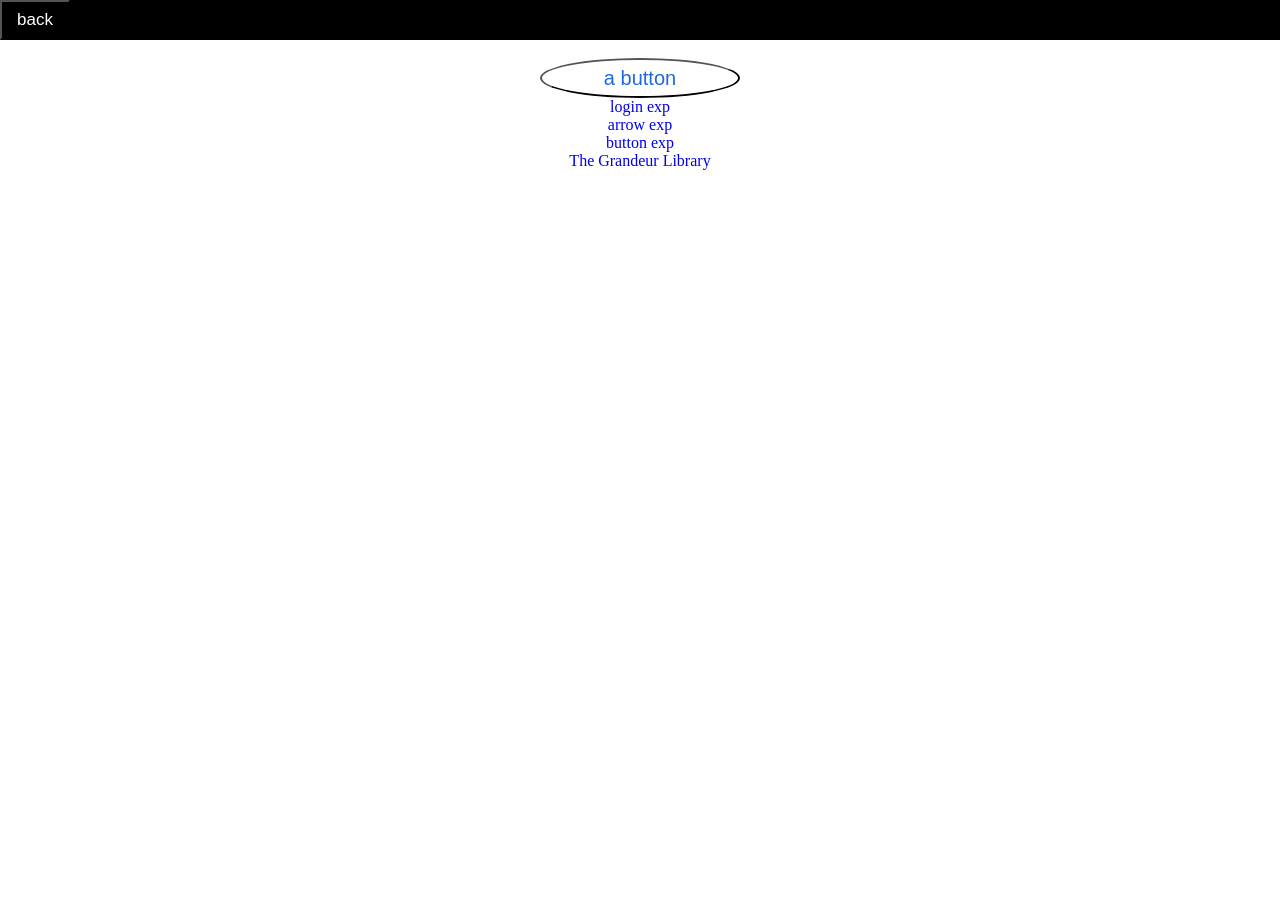
<file: exp.html>
<!DOCTYPE html>
<html lang="zh">
    <head>
        <meta charset="utf-8">
        <title>labs</title>
        <style>
            *{
                margin: 0;
                padding: 0;
            }
            .nav{
                display: flex;
                height: 40px;
                width: 100%;
                background-color: black;
            }
            .total{
                text-align: center;
                justify-items: center;
            }
            .b{
                text-align: center;
                width: 70px;
                background-color: black;
                color: white;
                font-size: 17px;
            }
            .b:hover{
                background-color: gray;
            }
            .box1{
                font-size: larger
            }
            .button{
                width: 200px;
                height: 40px;
                background-color: rgb(255, 255, 255);
                color: rgb(29, 105, 226);
                font-size: 20px;
                border-radius: 50%;
            }
            a{
                text-decoration: none;
            }
        </style>
        <script>
            function jump(){
                var a = "./index.html";
                window.location.href=a;
            }
        </script>
    </head>
    <body>
        <div class="nav">
            <input type="button" value="back" class="b" onclick="javascript:jump()">
        </div>
        <br>
        <div class="total">
            <div class="box1">
                <audio src=""></audio>
            </div>
            <input type="button" value="a button" class="button" onclick=javascript:jump()>
            <div>
            <a href="./login.html">login exp</a>
            </div>
            <div>
                <a href="./arrow.html">arrow exp</a>
            </div>
            <div>
                <a href="./buttonexp.html">button exp</a>
            </div>
            <div>
                <a href="./The Grandeur Library.rar" download="The Grandeur Library.rar">The Grandeur Library</a>
            </div>
        </div>
 
    </body>

</html>
</file>
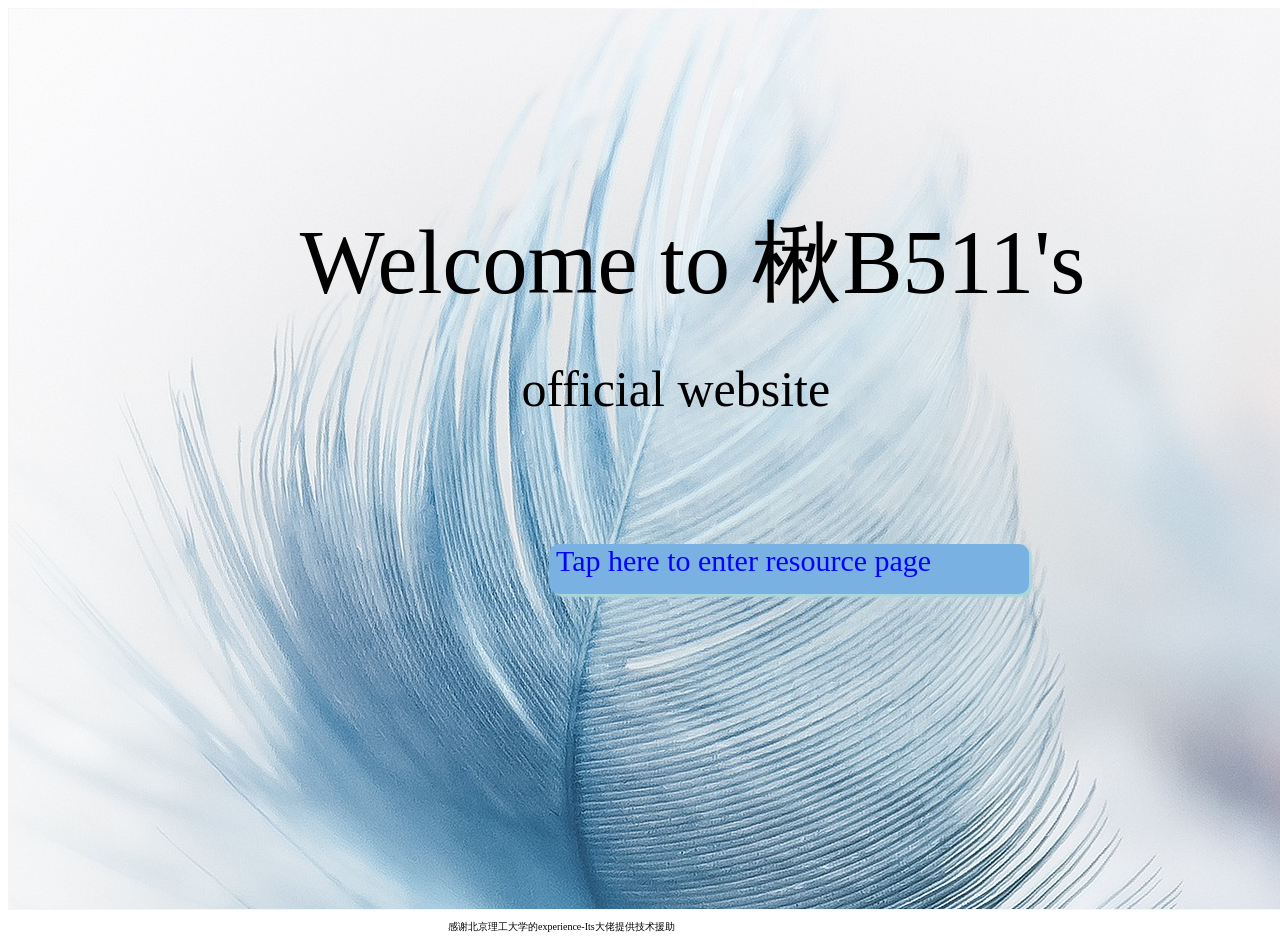
<file: index1.html>
<!DOCTYPE html>
<!--
    my first website
-->
<html lang="zh">
    <head>
        <meta charset="utf-8">
        <meta name="description" content="My demo website">
        <meta name="viewport" content="width=device-width,initial-scale=1,maximum-scale=1,user-scalable=no">
        <style>
            .box{
                background-image: url(./hd-wallpaper-3010848_1920.jpg);
                background-color: white;
                background-size: 500px 500px;
            }
            div>p{
                color: black;
            }
            .box1{
                border-color: whitesmoke;
                border-style: solid;
                border-width: .1px;
                background-image:url(./hd-wallpaper-3010848_1920.jpg) ;
                height:900px;
                width: 1500px;
                background-color: palegreen;
            }
            .r{
                color: black;
                font-size: 90px;  
            }
            .end{
                font-size: 10px;
                color: lightblue;
                height: 10px;
            }
            .box2{
                background-color: rgb(121, 177, 226);
                width: 480px;
                height: 50px;
                position: relative;
                top: 3%;
                left: 36%;
                border-radius: 10px;
                box-shadow: 3px 3px 2px #aad7db;
            }
            a{
                text-decoration: none;
                
            }
            .exp{
                font-size: 5px;
                position: absolute;
                top: 885px;
                left: 1445px;
            }
            a:link{
                color: blue;
            }
            a:visited{
                color: rgb(4, 4, 118);
            }
        </style>
        <title>
            Welcome to QB511!
        </title>
    </head>
    <body>
        <div class="box1">
            <p class="r">
                <br>
                &nbsp;&nbsp;&nbsp;&nbsp;&nbsp;&nbsp;&nbsp;&nbsp;&nbsp;&nbsp;&nbsp;&nbsp;
                Welcome to 楸B511's
                <br>
              <span style="font-size: 50px;">&nbsp;&nbsp;&nbsp;&nbsp;&nbsp;&nbsp;&nbsp;&nbsp;&nbsp;&nbsp;&nbsp;&nbsp;
                &nbsp;&nbsp;&nbsp;&nbsp;&nbsp;&nbsp;&nbsp;&nbsp;&nbsp;&nbsp;&nbsp;&nbsp;&nbsp;&nbsp;&nbsp;&nbsp;&nbsp;&nbsp;&nbsp;&nbsp;&nbsp;&nbsp;&nbsp;&nbsp;&nbsp;&nbsp;&nbsp;&nbsp;official website</span>  
              <div class="box2">
                    <a href="./resource.html" style="font-size: 30px;">
                        
                        &nbsp;Tap here to enter resource page</a>
              </div>
            </p>
            <span class="exp"><a href="./exp.html">设计试验区</a></span>
        </div>
        <div class="end">
            <p>&nbsp;&nbsp;&nbsp;&nbsp;&nbsp;&nbsp;&nbsp;
                &nbsp;&nbsp;&nbsp;&nbsp;&nbsp;&nbsp;&nbsp;
                &nbsp;&nbsp;&nbsp;&nbsp;&nbsp;&nbsp;&nbsp;
                &nbsp;&nbsp;&nbsp;&nbsp;&nbsp;&nbsp;&nbsp;
                &nbsp;&nbsp;&nbsp;&nbsp;&nbsp;&nbsp;&nbsp;
                &nbsp;&nbsp;&nbsp;&nbsp;&nbsp;&nbsp;&nbsp;
                &nbsp;&nbsp;&nbsp;&nbsp;&nbsp;&nbsp;&nbsp;
                &nbsp;&nbsp;&nbsp;&nbsp;&nbsp;&nbsp;&nbsp;
                &nbsp;&nbsp;&nbsp;&nbsp;&nbsp;&nbsp;&nbsp;
                &nbsp;&nbsp;&nbsp;&nbsp;&nbsp;&nbsp;&nbsp;
                &nbsp;&nbsp;&nbsp;&nbsp;&nbsp;&nbsp;&nbsp;
                &nbsp;&nbsp;&nbsp;&nbsp;&nbsp;&nbsp;&nbsp;
                &nbsp;&nbsp;&nbsp;&nbsp;&nbsp;&nbsp;&nbsp;
                &nbsp;&nbsp;&nbsp;&nbsp;&nbsp;&nbsp;&nbsp;
                &nbsp;&nbsp;&nbsp;&nbsp;&nbsp;&nbsp;&nbsp;
                &nbsp;&nbsp;&nbsp;&nbsp;&nbsp;&nbsp;&nbsp;
                &nbsp;&nbsp;&nbsp;&nbsp;&nbsp;&nbsp;&nbsp;
                &nbsp;&nbsp;&nbsp;&nbsp;&nbsp;&nbsp;&nbsp;
                &nbsp;&nbsp;&nbsp;&nbsp;&nbsp;&nbsp;&nbsp;
                &nbsp;&nbsp;&nbsp;&nbsp;&nbsp;&nbsp;&nbsp;
                &nbsp;&nbsp;&nbsp;&nbsp;&nbsp;&nbsp;&nbsp;
                &nbsp;&nbsp;&nbsp;&nbsp;&nbsp;&nbsp;&nbsp;
             
                
                感谢北京理工大学的experience-Its大佬提供技术援助</p>
        </div>
    </body>
</html>
</file>
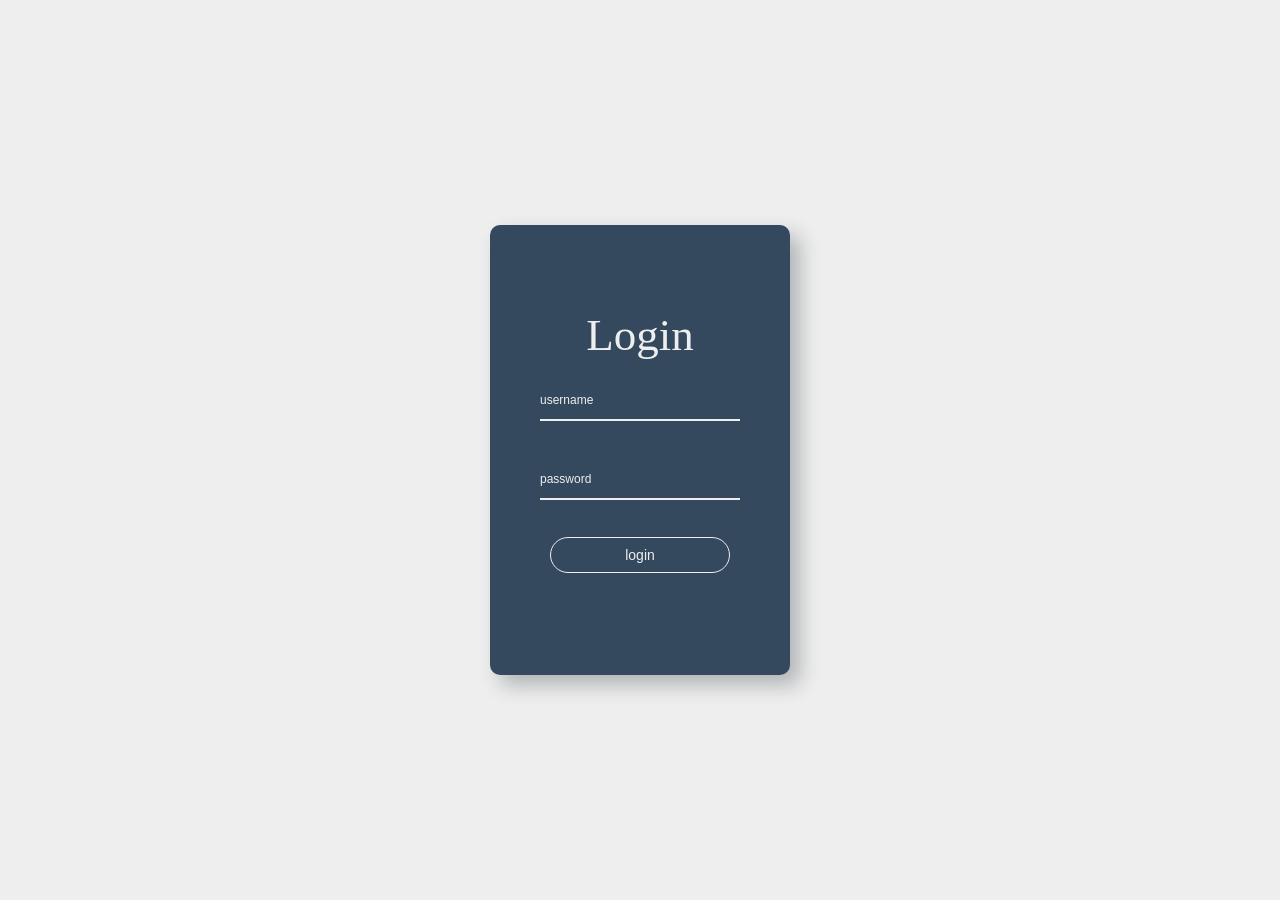
<file: login.html>
<!DOCTYPE html>
<html lang="zh">
    <head>
        <meta charset="utf-8">
        <title>login exp</title>
        <link rel="stylesheet" href="./loginmain.css">
    </head>
    <body>
        <div class="login">
            <h1>Login</h1>
            <form action="">
                <input type="text" placeholder="username">
                <input type="password" placeholder="password">
                <button>login</button>
            </form>
        </div>

    </body>
</html>
</file>
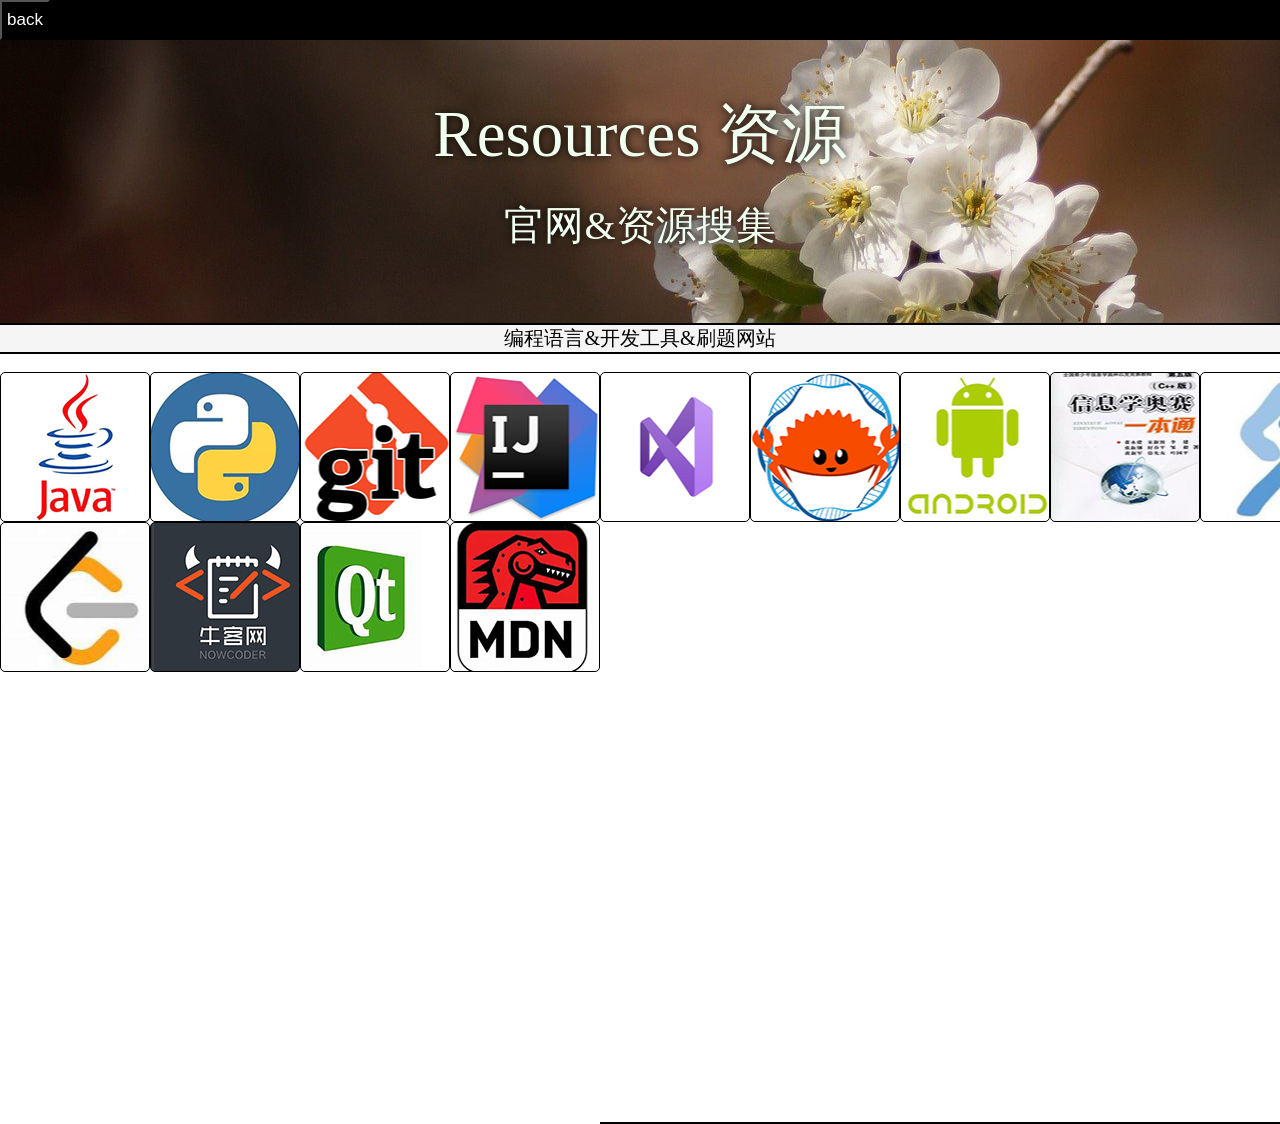
<file: resource.html>
<!DOCTYPE html>
<html lang="zh">
    <head>
        <meta charset="utf-8">
        <meta name="description" content="resource page">
        <title>QB511's resources page</title>
        <style>
            *{
                margin: 0;
                padding: 0;
            }
            .box1{
                align-items: center;
                display: flex;
                justify-content: center;
                background-image: url(./flower-7705484_1920.png);

            }
            .ins{
                margin: 50px;
                font-size: 65px;
                color: honeydew;
                /* -webkit-text-stroke: 1px black; */
                text-shadow: 0 0 8px black;
            }
            .line{
                margin: 20px;
                font-size: 40px;
                display: flex;
                align-items: center;
                justify-content: center;
            }
            ul>li{
                font-size: 25px;
            }
            li>a{
                font-size: 23px;
            }
            .titlebc{
                display: flex;
                align-items: center;
                justify-content: center;
                background-color: whitesmoke;
                font-size: 20px;
                border-top: 2px;
                border-left: 0;
                border-right: 0;
                border-bottom: 2px;
                border-top-color:black ;
                border-bottom-color: black;
                border-style: solid;
            }
            .titlest{
                font-size: 20px;
                border-radius: 5px;
                border-color: white;
                border-style: solid;
                box-shadow: 2px 2px 3px;
                width: 1495px;
                position: relative;
                top: 310px;
                
            }
            .box2{
                height: 150px;
                width: 150px;
                border: 0.1px;
                border-color: rgb(0, 0, 0);
                border-style: solid;
                background-color: rgb(0, 0, 0);
                border-radius: 5px;
                float: left;
                background-image: url(./589d24b306161.png);
                background-position: -5px;
            }
            .box4{
                height: 150px;
                width: 150px;
                border: 0.1px;
                border-color: rgb(0, 0, 0);
                border-style: solid;
                background-color: rgb(0, 0, 0);
                border-radius: 5px;
                float: left;
                background-image: url(./t01658c6bef5d9bb4c5.png);
                background-position: -7px;
            }
            .box3{
                height: 150px;
                width: 150px;
                border: 0.1px;
                border-color: rgb(0, 0, 0);
                border-style: solid;
                background-color: rgb(255, 255, 255);
                border-radius: 5px;
                float: left;
                background-image: url(./git.png);
                background-position: 0.5px;
            }
            .box5{
                height: 150px;
                width: 150px;
                border: 0.1px;
                border-color: rgb(0, 0, 0);
                border-style: solid;
                background-color: rgb(255, 255, 255);
                border-radius: 5px;
                float: left;
                background-image: url(./ij.png);
                background-position: 0.5px;
            }
            .box6{
                height: 150px;
                width: 150px;
                border: 0.1px;
                border-color: rgb(0, 0, 0);
                border-style: solid;
                background-color: rgb(255, 255, 255);
                border-radius: 5px;
                float: left;
                background-image: url(./vs.png);
                background-position: 0.5px;
            }
            .box7{
                height: 150px;
                width: 150px;
                border: 0.1px;
                border-color: rgb(0, 0, 0);
                border-style: solid;
                background-color: rgb(255, 255, 255);
                border-radius: 5px;
                float: left;
                background-image: url(./rust.png);
                background-position: 0.5px;
            }
            .box8{
                height: 150px;
                width: 150px;
                border: 0.1px;
                border-color: rgb(0, 0, 0);
                border-style: solid;
                background-color: rgb(255, 255, 255);
                border-radius: 5px;
                float: left;
                background-image: url(./an.png);
                background-position: 0.5px;
            }
            .box9{
                height: 150px;
                width: 150px;
                border: 0.1px;
                border-color: rgb(0, 0, 0);
                border-style: solid;
                background-color: rgb(255, 255, 255);
                border-radius: 5px;
                float: left;
                background-image: url(./ybt.png);
                background-position: 0.5px;
            }
            .box10{
                height: 150px;
                width: 150px;
                border: 0.1px;
                border-color: rgb(0, 0, 0);
                border-style: solid;
                background-color: rgb(255, 255, 255);
                border-radius: 5px;
                float: left;
                background-image: url(./lg.png);
                background-position: 0.5px;
            }
            .box11{
                height: 150px;
                width: 150px;
                border: 0.1px;
                border-color: rgb(0, 0, 0);
                border-style: solid;
                background-color: rgb(255, 255, 255);
                border-radius: 5px;
                float: left;
                background-image: url(./lc.png);
                background-position: 0.5px;
            }
            .box12{
                height: 150px;
                width: 150px;
                border: 0.1px;
                border-color: rgb(0, 0, 0);
                border-style: solid;
                background-color: rgb(255, 255, 255);
                border-radius: 5px;
                float: left;
                background-image: url(./lik.png);
                background-position: 0.5px;
            }
            .box13{
                height: 150px;
                width: 150px;
                border: 0.1px;
                border-color: rgb(0, 0, 0);
                border-style: solid;
                background-color: rgb(255, 255, 255);
                border-radius: 5px;
                float: left;
                background-image: url(./nk.png);
                background-position: 2px;
            }
            .box14{
                height: 150px;
                width: 150px;
                border: 0.1px;
                border-color: rgb(0, 0, 0);
                border-style: solid;
                background-color: rgb(255, 255, 255);
                border-radius: 5px;
                float: left;
                background-image: url(./qt.png);
                background-repeat: no-repeat;
            }
            .box15{
                height: 150px;
                width: 150px;
                border: 0.1px;
                border-color: rgb(0, 0, 0);
                border-style: solid;
                background-color: rgb(255, 255, 255);
                border-radius: 5px;
                float: left;
                background-image: url(./mdn.png);
                background-repeat: no-repeat;
            }
            .fend{
                position: relative;
                justify-items: center;
                display: flex;
                align-items: center;
                text-align: center;
                top: 600px;
                
                border-top: 2px;
                border-left: 0;
                border-right: 0;
                border-bottom: 0;
                border-style: solid;
                text-decoration: none;
            }
           .fend>a{
            
                text-decoration: none;
           }
           .navi{
                background-color: black;
                display: flex;
                height: 40px;
                width: 100%;
                color: white;
                position: sticky;
                top: 0px;
                z-index: 1;
           }
           .back{
                width: 50px;
                background-color: black;
                color: white;
                text-align: center;
                font-size: 17px;
           }
           .back:hover{
            background-color: gray;
           }
           .cont1{
            display: flex;
           }
        </style>
        <script>
            function jump(){
                var a="https://www.oracle.com/java/technologies/downloads/"
                window.open(a);
            }
            function jump1(){
                var a="https://www.python.org/"
                window.open(a);
            }
            function jump2(){
                var a="https://git-scm.com/"
                window.open(a);
            }
            function jump3(){
                var a="https://www.jetbrains.com/idea/"
                window.open(a);
            }
            function jump4(){
                var a="https://visualstudio.microsoft.com/zh-hans/"
                window.open(a);
            }
            function jump5(){
                var a="https://www.rust-lang.org/zh-CN/"
                window.open(a);
            }
            function jump6(){
                var a="https://developer.android.google.cn/index.html"
                window.open(a);
            }
            function jump7(){
                var a="http://ybt.ssoier.cn:8088/"
                window.open(a);
            }
            function jump8(){
                var a="https://www.luogu.com.cn/"
                window.open(a);
            }
            function jump9(){
                var a="https://www.lintcode.com/"
                window.open(a);
            }
            function jump10(){
                var a="https://leetcode.cn/"
                window.open(a);
            }
            function jump11(){
                var a="https://www.nowcoder.com/"
                window.open(a);
            }
            function jump12(){
                var a="https://download.qt.io/archive/"
                window.open(a);
            }
            function jump13(){
                var a="https://developer.mozilla.org/zh-CN/"
                window.open(a);
            }
            function jumpind(){
                var a="./index.html"
                window.location.href=a;
            }
        </script>
    </head>
    <body>
        <div class="navi">
            <input type="button" class="back" value="back" onclick="javascript:jumpind()">
        </div>
        <div class="box1">
            <p class="ins">
                Resources&nbsp;资源
                <span class="line">官网&资源搜集</span> 
            </p>  
        </div>
        <div>
            <div class="titlebc">
                 编程语言&开发工具&刷题网站
            </div>
            <br>
            <div class="cont1">
                <div title="Java">
                    <input type="button" class="box2" onclick=javascript:jump()>
                </div>
                <div title="Python">
                    <input type="button" class="box4" onclick=javascript:jump1()>
                </div>
                <div title="Git">
                    <input type="button" class="box3" onclick=javascript:jump2()>
                </div>
                <div title="Intellij Idea">
                    <input type="button" class="box5" onclick=javascript:jump3()>
                </div>
                <div title="Visual Studio">
                    <input type="button" class="box6" onclick=javascript:jump4()>
                </div>
                <div title="Rust">
                    <input type="button" class="box7" onclick=javascript:jump5()>
                </div>
                <div title="Android">
                    <input type="button" class="box8" onclick=javascript:jump6()>
                </div>
                <div title="信息学奥赛一本通OJ">
                    <input type="button" class="box9" onclick=javascript:jump7()>
                </div>
                <div title="洛谷 ">
                    <input type="button" class="box10" onclick=javascript:jump8()>
                </div>
                <div title="炼码">
                    <input type="button" class="box11" onclick=javascript:jump9()>
                </div>
            </div>
            <div class="cont2">
                <div title="力扣">
                    <input type="button" class="box12" onclick="javascript:jump10()">
                </div>
                <div title="牛客网">
                    <input type="button" class="box13" onclick="javascript:jump11()">
                </div>
                <div title="Qt">
                    <input type="button" class="box14" onclick="javascript:jump12()">
                </div>
                <div title="MDN">
                    <input type="button" class="box15" onclick="javascript:jump13()">
                </div>
            </div>
            <div>
                
            </div>

        </div>
    
    <div class="fend">
        
        
    </div>

<!--
https://visualstudio.microsoft.com/zh-hans/
https://www.rust-lang.org/zh-CN/
https://developer.android.google.cn/index.html
https://www.luogu.com.cn/
https://www.lintcode.com/
-->
    </body>

</html>
</file>
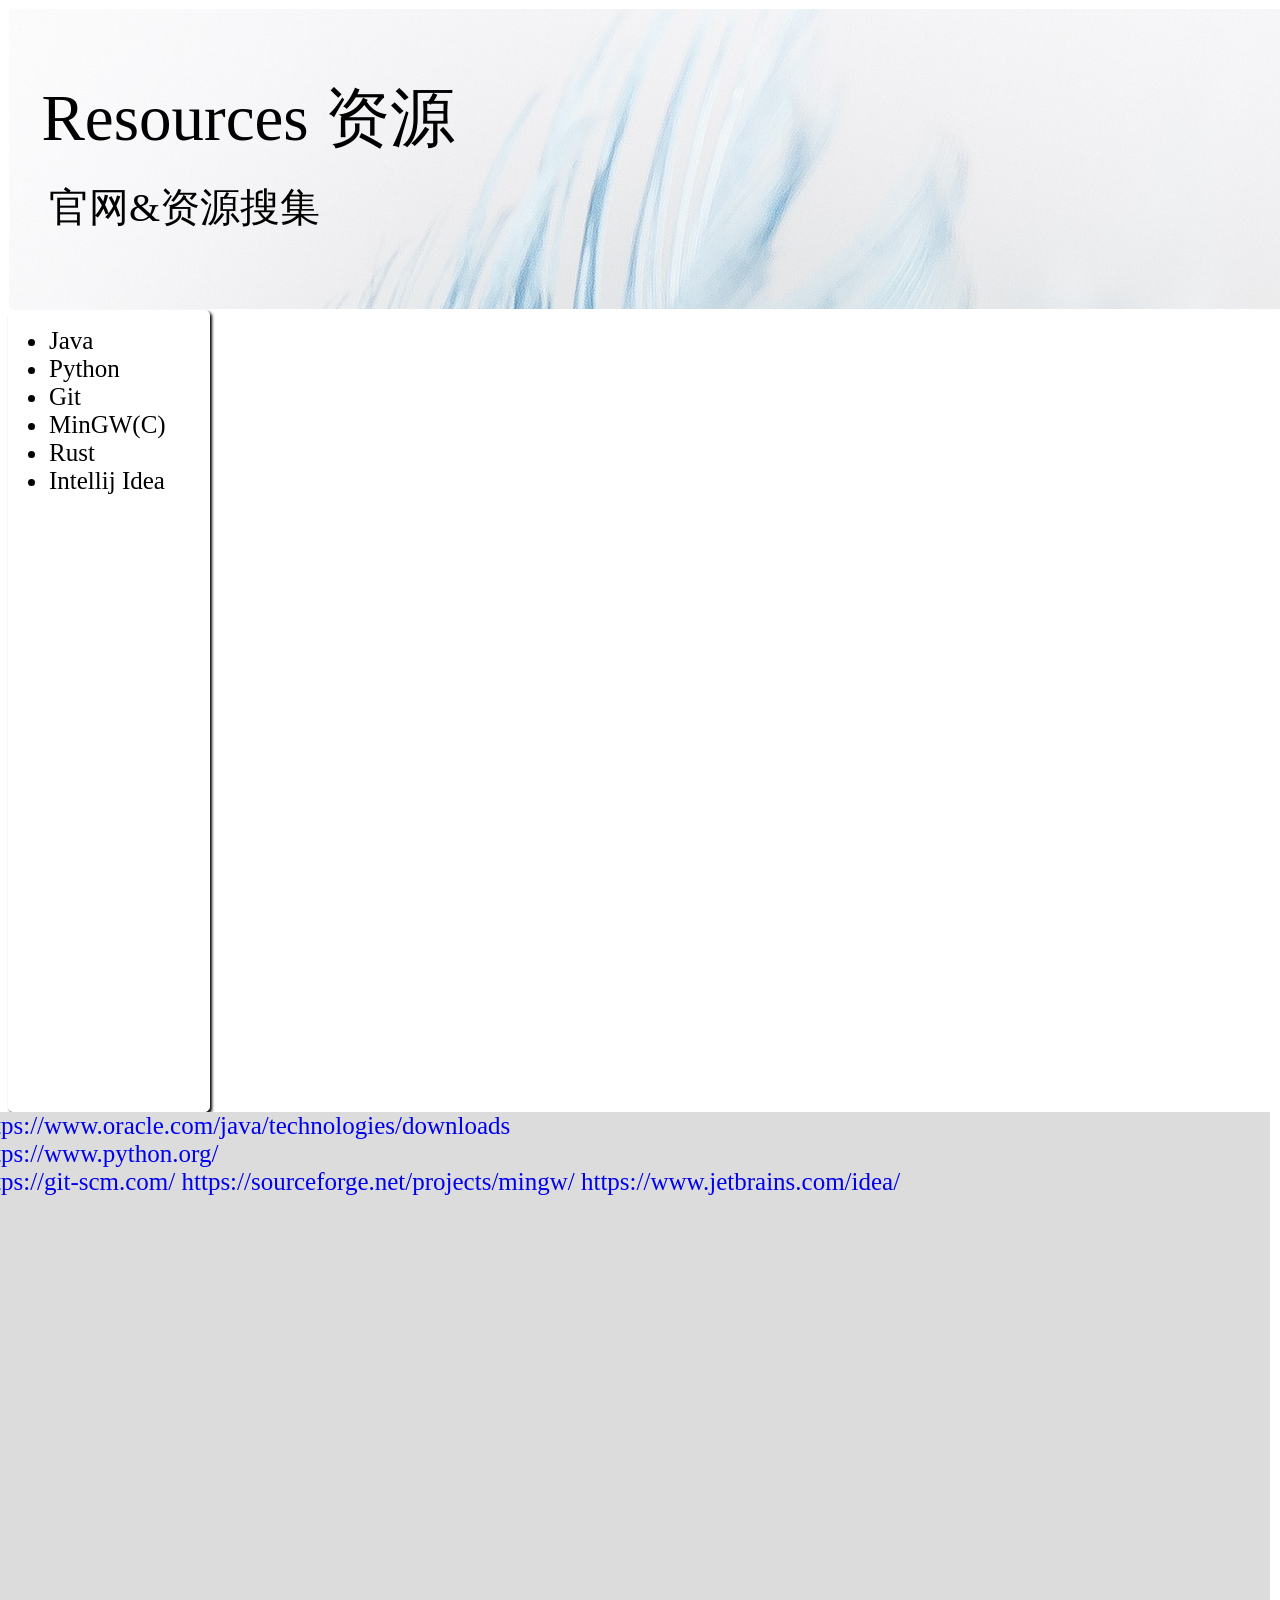
<file: resourcelegacy.html>
<!DOCTYPE html>
<html lang="zh">
    <head>
        <meta charset="utf-8">
        <meta name="description" content="resource page">
        <title>QB511's resources page</title>
        <style>
            .box1{
                border: 0.1px;
                border-color: white;
                border-style: solid;
                width: 1500px;
                height: 300px;
                background-image: url(./hd-wallpaper-3010848_1920.jpg);
            }
            .ins{
                font-size: 65px;
                color: black;
            }
            .line{
                font-size: 40px;
            }
            ul>li{
                font-size: 25px;
            }
            li>a{
                font-size: 23px;
            }
            .box2{
                height: 800px;
                width: 200px;
                border: 0.1px;
                border-color: white;
                border-style: solid;
                background-color: rgb(255, 255, 255);
                border-radius: 5px;
                box-shadow: 2px 2px 3px;
                float: left;
            }
            .box3{
                float: right;
                height: 800px;
                width: 1295px;
                position: relative;
                left: -2.45px;
                background-color: gainsboro;
                font-size: 25px;
            }
            a{
                text-decoration: none;
            }
           
        </style>
    </head>
    <body>
        <div class="box1">
            <p class="ins">
                &nbsp;&nbsp;Resources&nbsp;资源
                <br>
                <span class="line">&nbsp;&nbsp;&nbsp;&nbsp;官网&资源搜集</span> 
            </p>  
        </div>
        <div class="box2">
            <ul>
                <li>Java </li>
                <li>Python </li>
                <li>Git</li>
                <li>MinGW(C)</li>
                <li>Rust</li>
                <li>Intellij Idea</li>
            </ul>
        </div>
        <div class="box3">
            <span><a href="https://www.oracle.com/java/technologies/downloads">https://www.oracle.com/java/technologies/downloads</a></span>
            <br>
            <span><a href="https://www.python.org/">https://www.python.org/</a></span>
            <br>
            <span><a href="https://git-scm.com/">https://git-scm.com/</a></span>
            <span><a href="https://sourceforge.net/projects/mingw/">https://sourceforge.net/projects/mingw/</a></span>
            <span><a href="https://www.jetbrains.com/idea/">https://www.jetbrains.com/idea/</a></span>
        </div>

<!-- &nbsp;&nbsp;&nbsp;&nbsp; -->
<!-- &nbsp; &nbsp; &nbsp; &nbsp; -->
    </body>

</html>
</file>
<file: index.css>
*{
    margin: 0px;
    padding: 0px;
}
body{
    overflow-x:hidden;
}
.bk{
    background: url(./pic/tek.png) no-repeat fixed;
    height: 100vh;
    background-size: 100% 100%;
    user-select: none;
}
.inner{
    height: 100%;
    width: 100%;
    display: flex;
    flex-direction: column;
    align-items: center;
    justify-content: center;
}
.title{
    position: relative;
    top: -50px;
    text-align: center;
    font-size: 100px;
    background: linear-gradient(to right ,lightblue,blue);
    background-clip: text;
    -webkit-background-clip: text;
    color: transparent;
}
.maina{
    color: white;
    text-decoration: none;
    font-family: 'Trebuchet MS', 'Lucida Sans Unicode', 'Lucida Grande', 'Lucida Sans', Arial, sans-serif;
    font-style: italic;
    transition: all .4s;
    font-size: 35px;
}
.maina:hover{
    color: gray;
    transition: all .4s;
    font-size: 30px;
}
.navi{
    width: 100%;
    height: 40px;
    background-color: black;
    position: sticky;
    top: 0px;
    z-index: 1;
    display: flex;
    flex-direction: row;
    justify-content: center;
    align-items: center;
    color: white;
    user-select: none;
    box-sizing: border-box;
}
.tabs{
    list-style: none;
    display: flex;
    flex-direction: row;
}
.tabs > li{
    width: 100px;
    height: 50%;
    line-height: .5em;
    justify-content: center;
    align-items: center;
    border: .5px solid black;
    padding: 10px;
    text-align: center;
    transition: all .5s;
    /* border: 0.5px solid white; */
    /* border-radius: 20px; */
}
.tabs > li:hover{
    transition: all .5s;
    /* background: linear-gradient(to right, aqua,rgb(70, 70, 197));  */
    /* background-clip: text; */
    /* -webkit-background-clip: text; */
    border-color: white;
    /* background-color: white; */
}
.contain{
    width: 100%;
}
.intro{
    height: 500px;
    width: 100%;
}
.continue{
    height: 100%;
    width: 100%;
    display: flex;
    flex-direction: column;
    align-items: center;
    justify-content: center;
    position: relative;
    top: -500px;
    color: white;
}
</file>
<file: arrowmain.css>
*
{
    padding: 0;
    margin: 0;
    box-sizing: border-box;
}
body
{
    display: flex;
    align-items: center;
    justify-content: center;
    height: 100vh;
    background-color: #121212;
}
.arrows-body{
    position: relative;
    display: flex;
    align-items: center;
    justify-content: center;
}
.arrow
{
    position: relative;
    width: 60px;
    height: 60px;
    border-top: 12px solid #fff;
    border-left: 12px solid #fff;
    transform: rotate(-45deg);
    animation: arrow-load 2s infinite;
}
.arrow:nth-child(1){
    left: 25px;
    animation-delay: -0.4s;
}
.arrow:nth-child(2){
    animation-delay: -0.2s;
}
.arrow:nth-child(3){
    right: 25px;
}
@keyframes arrow-load
{
    0%
    {
        opacity: 0;
        transform: rotate(-45deg) translate(60px,60px);
    }
    0%
    {
        opacity: 1;
        transform: rotate(-45deg) translate(60px,60px);
    }
    100%
    {
        opacity: 0;
        transform: rotate(-45deg) translate(-60px,-60px);
    }
}
</file>
<file: buttoncss.css>
*{
    margin: 0;
    padding: 0;
}
body{
    background-color: black;
}
a{
    text-decoration: none;
    position: absolute;
    left: 50%;
    top: 50%;
    transform: translate(-50%,-50%);
    font-size: 24px;
    background: linear-gradient(90deg,#03a9f4,#f441a5,#ffeb3b,#03a9f4);
    background-size: 400%;
    width: 400px;
    height: 100px;
    line-height: 100px;
    text-align: center;
    color: #fff;
    text-transform: uppercase;
    border-radius: 50px;
    z-index: 1;

}
a::before
{
    content: "";
    position: absolute;
    left: -5px;
    right: -5px;
    top: -5px;
    bottom: -5px;
    background: linear-gradient(90deg,#03a9f4,#f441a5,#ffeb3b,#03a9f4);
    background-size: 400%;
    border-radius: 50px;
    filter: blur(20px);
    z-index: -1;
}
a:hover::before{
    animation: sun 8s infinite;
}
a:hover{
    animation: sun 8s infinite;
}
@keyframes sun{
    100%{
        background-position: -400% 0;
    }
}
</file>
<file: loginmain.css>
*
{
    margin: 0;
    padding: 0;
    color: #eee;
}
body{
    display: flex;
    flex-direction: column;
    justify-content: center;
    align-items: center;
    height: 100vh;
    background-color: #eee;
}
.login{
    display: flex;
    flex-direction: column;
    justify-content: center;
    align-items: center;
    width: 300px;
    height: 450px;
    background-color: #34495e;
    border-radius: 10px;
    box-shadow: 10px 10px 20px rgba(33, 44, 55, .3);
}
h1{
    font-size: 45px;
    font-weight: 400;
}
form{
    display: flex;
    flex-direction: column;
    justify-content: space-around;
    align-items: center;
    width: 100%;
    height: 230px;
}
input{
    width: 200px;
    height: 40px;
    background-color: transparent;
    border: none;
    border-bottom: 2px solid #eee;
    font-size: 16px;
}
input::placeholder
{
    font-size: 12px;
    color: #eee;
}
button{
    width: 180px;
    height: 36px;
    border: 1px solid #eee;
    border-radius: 18px;
    background-color: transparent;
    font-size: 14px;
    cursor: pointer;
}
</file>
